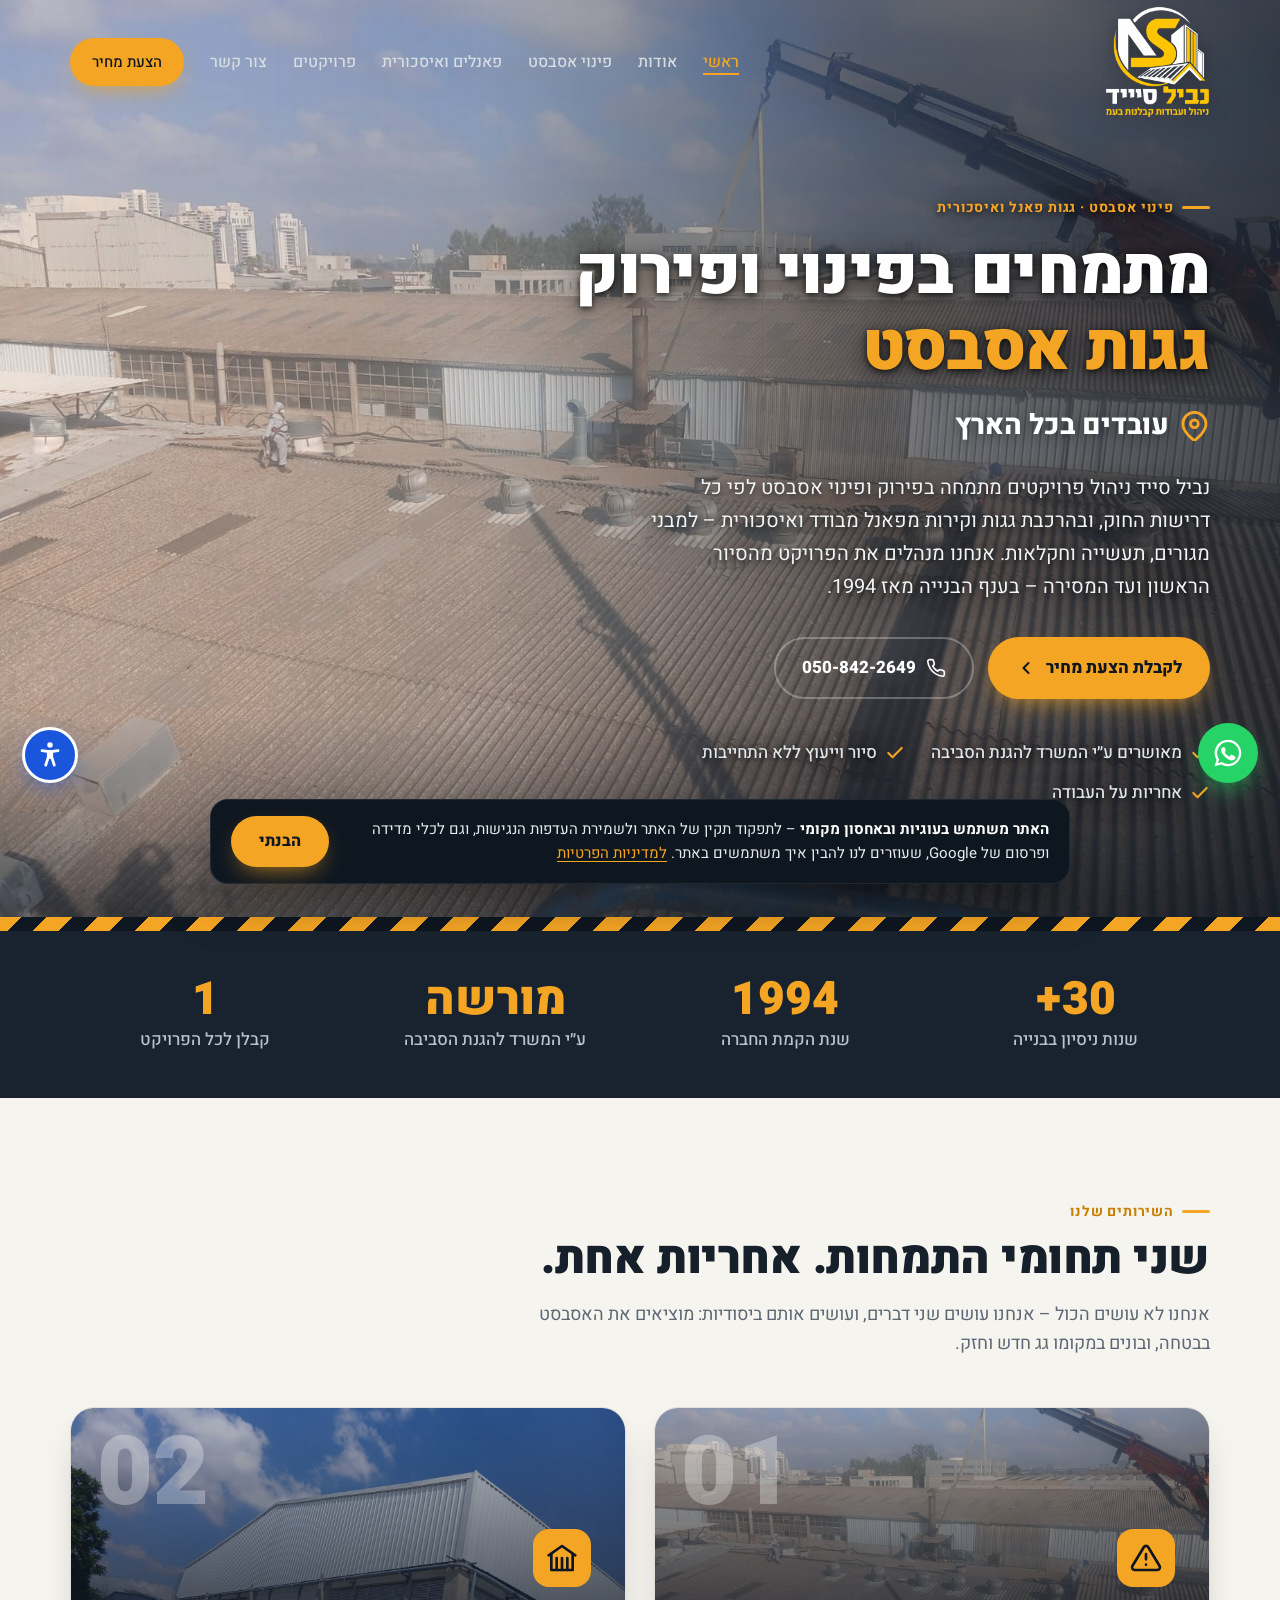
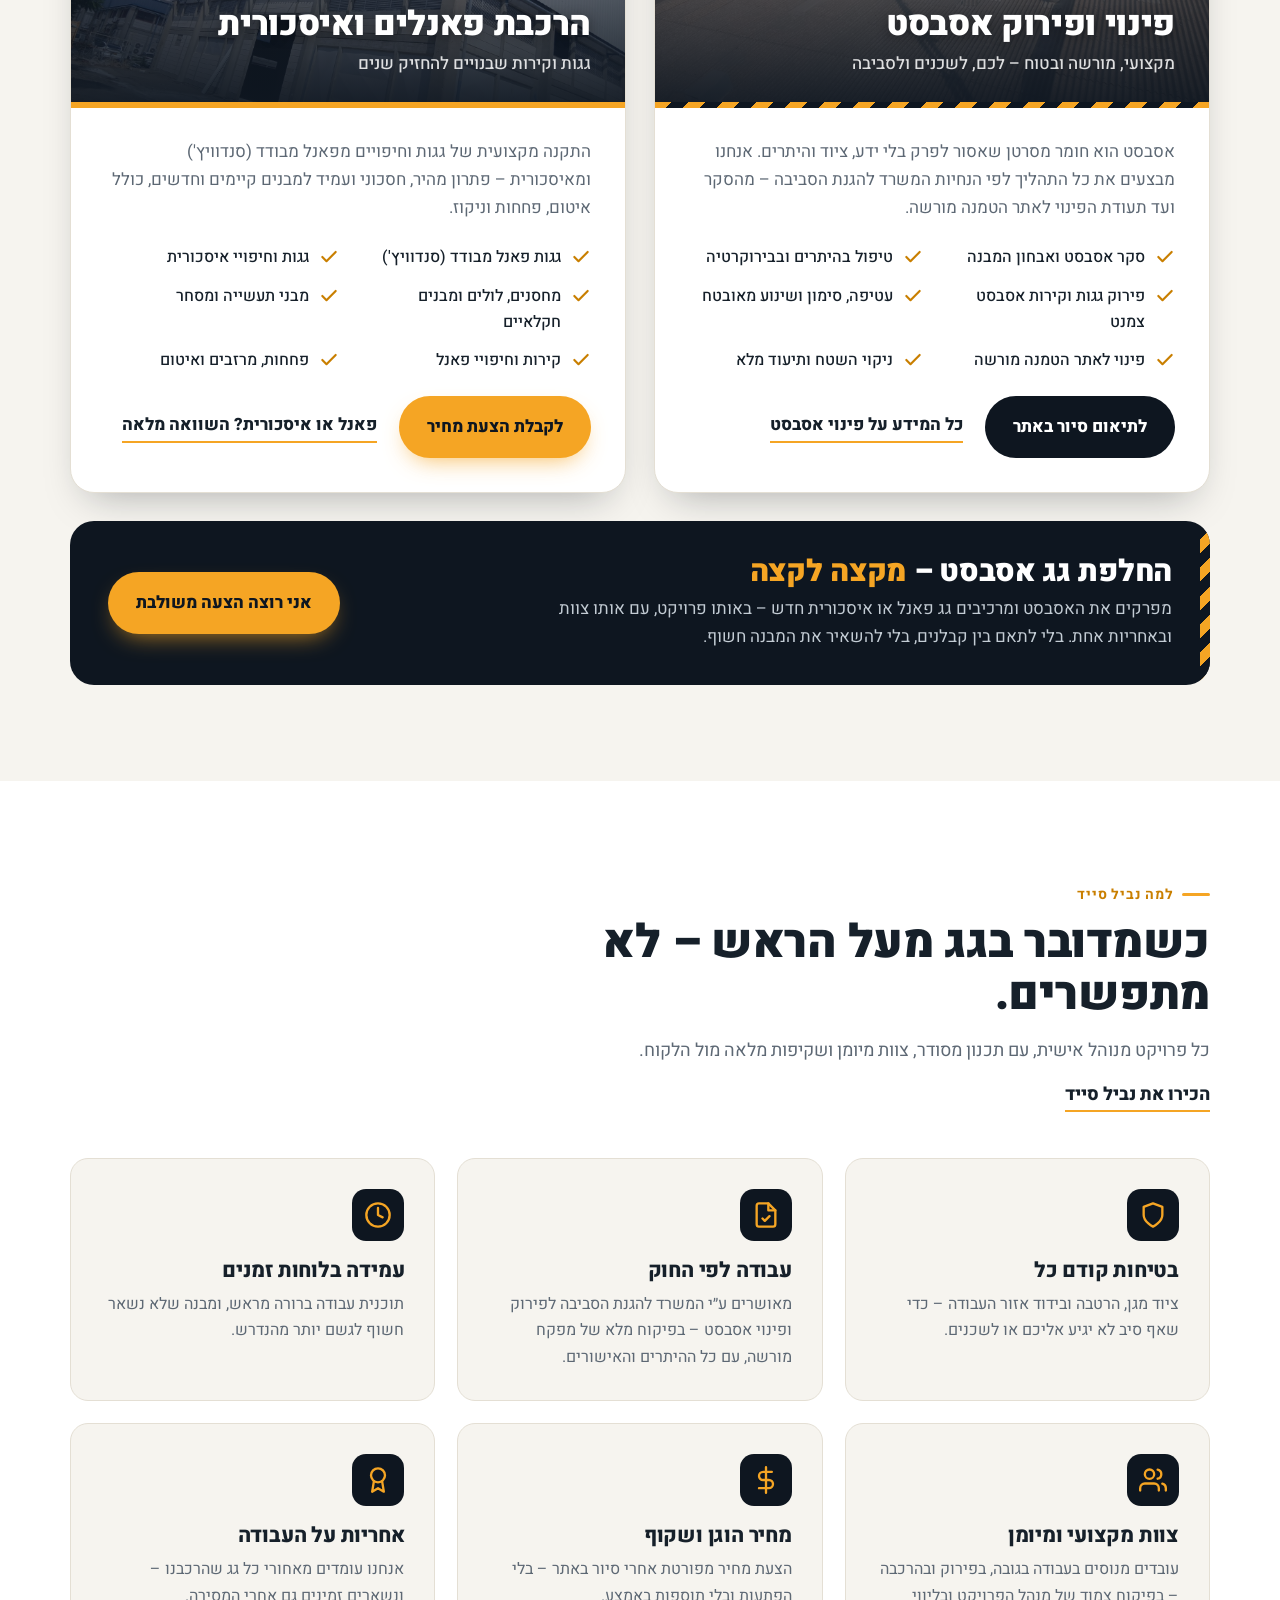
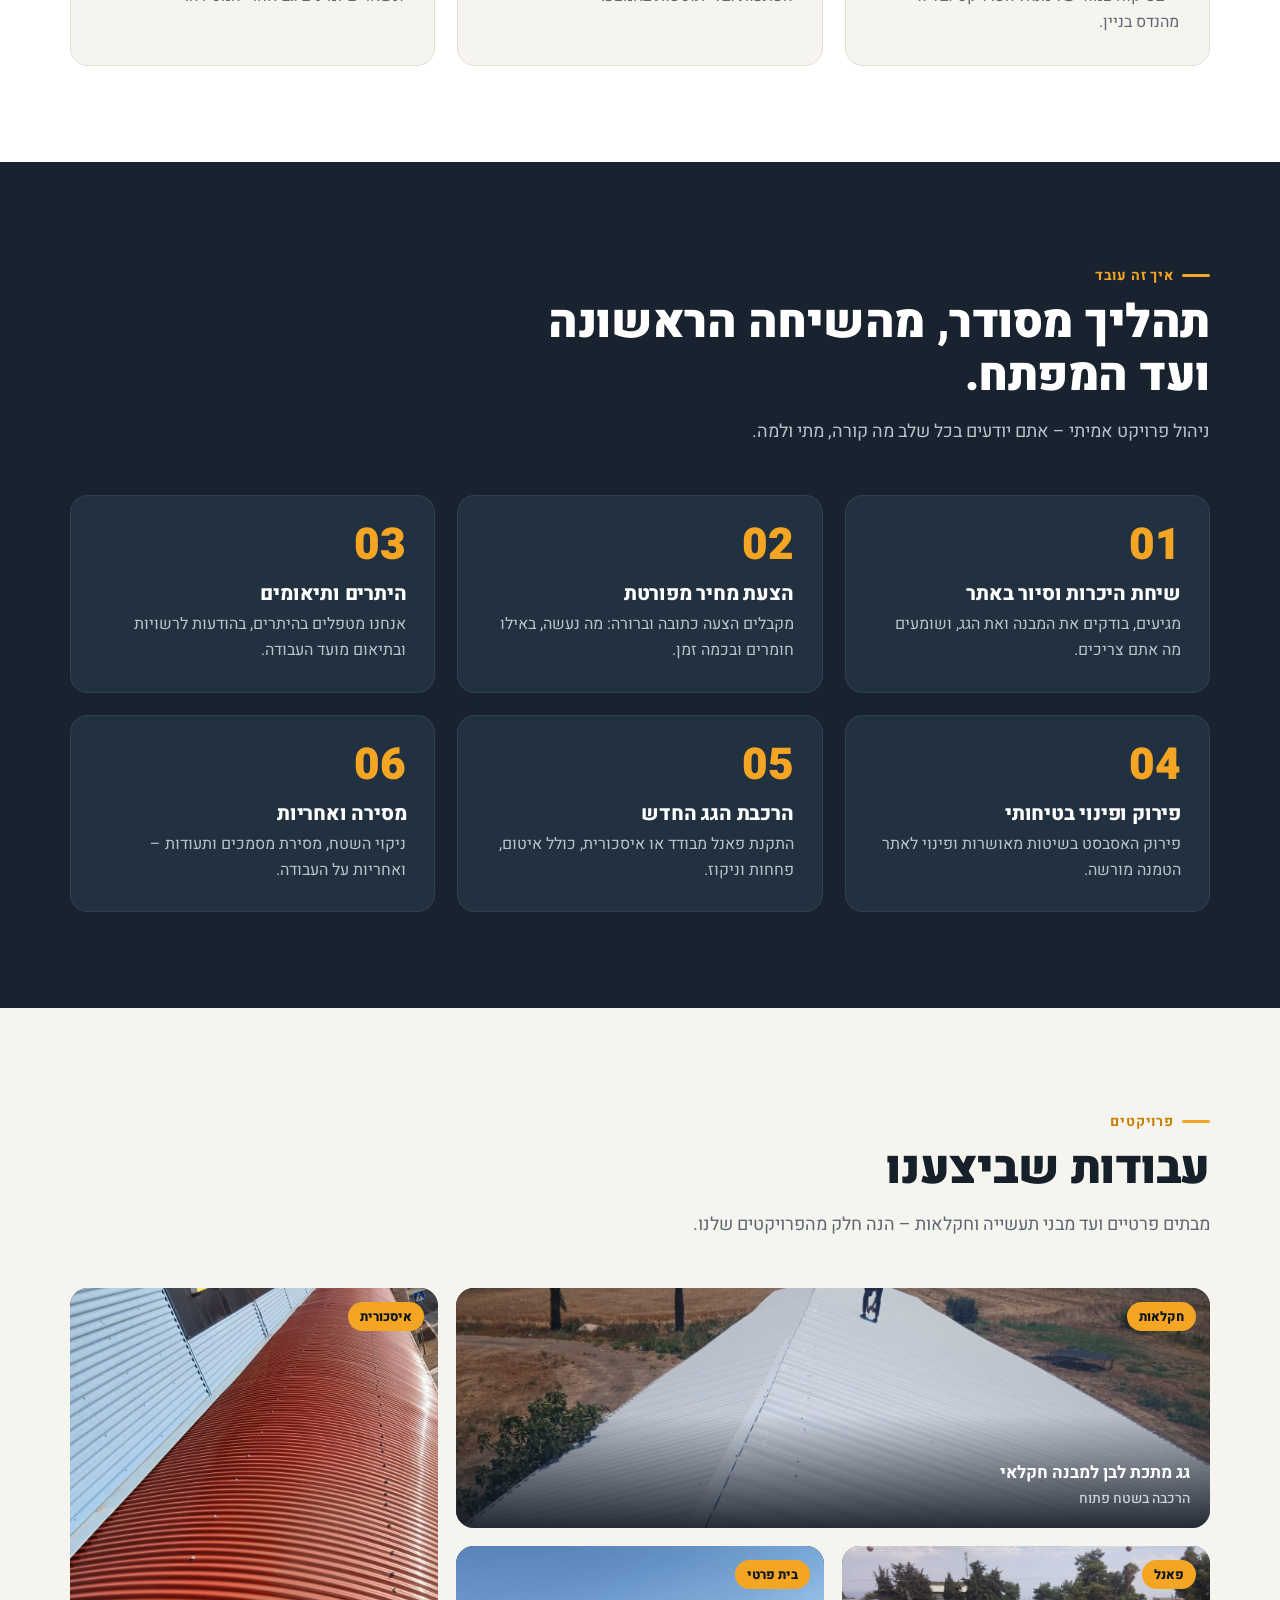
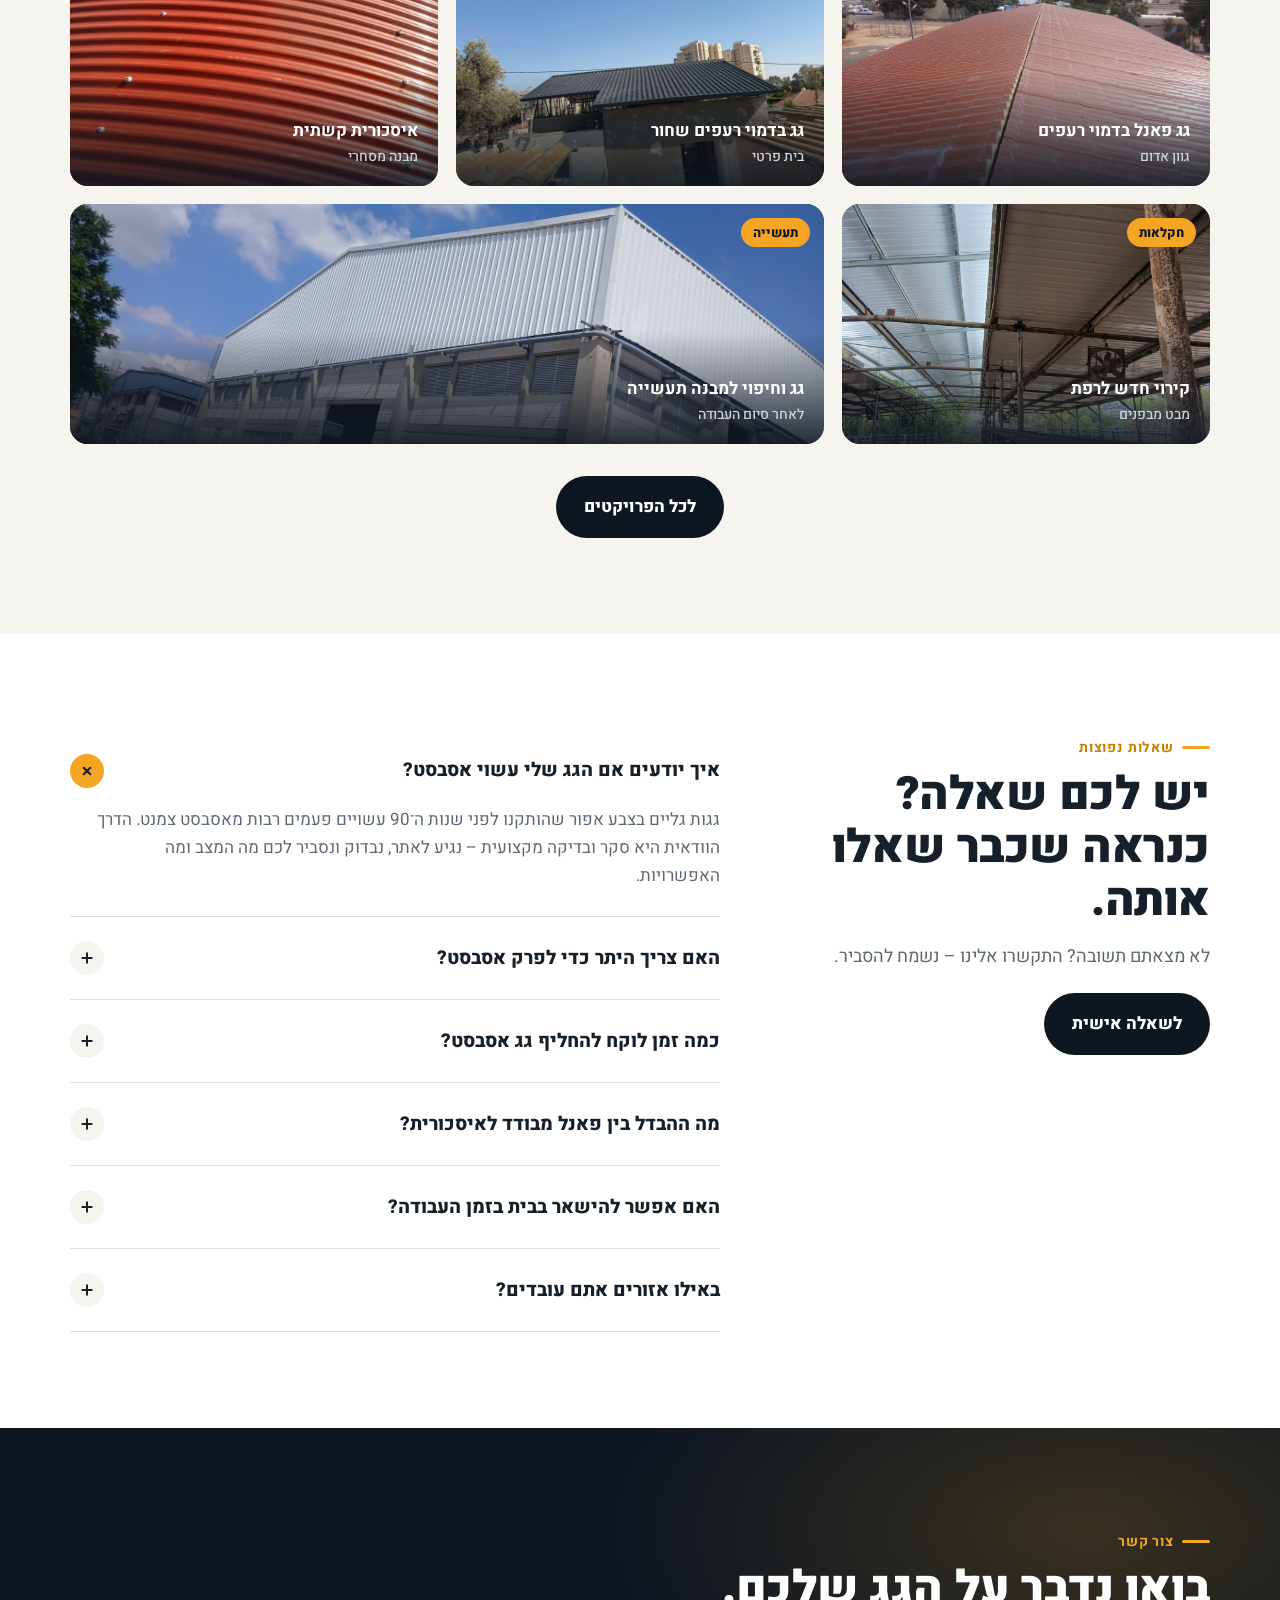
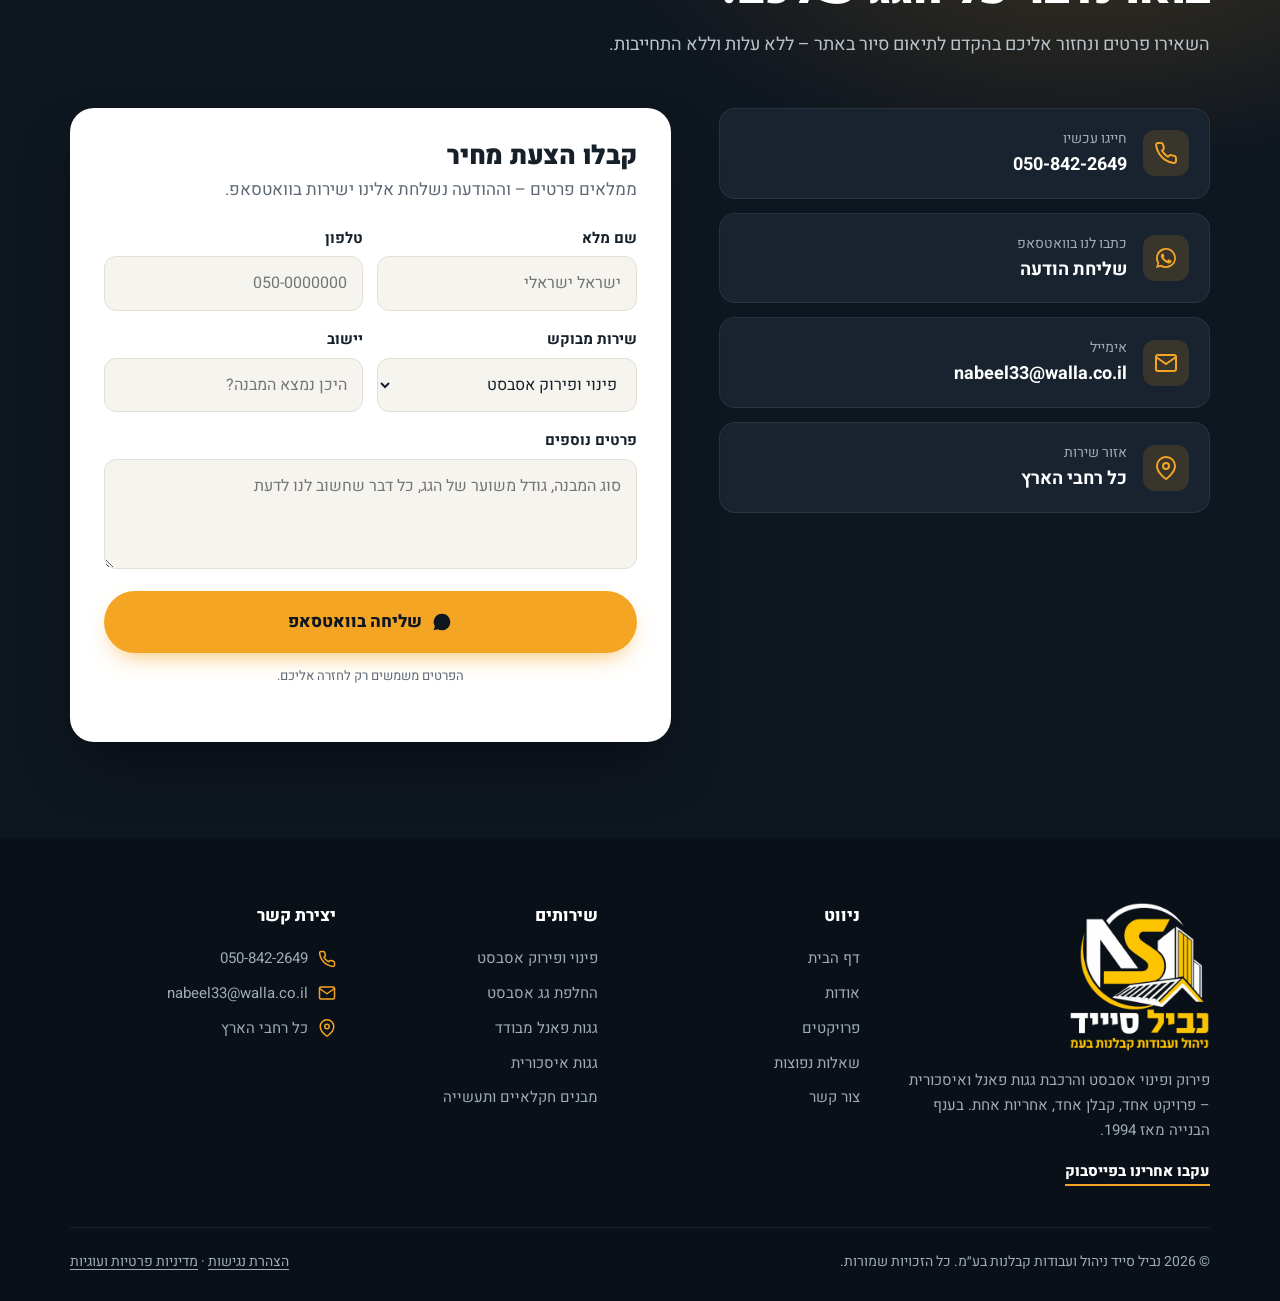
<file: index.html>
<!doctype html>
<html lang="he" dir="rtl">
<head>
<meta charset="utf-8">
<!-- Google Tag Manager -->
<script>(function(w,d,s,l,i){w[l]=w[l]||[];w[l].push({'gtm.start':
new Date().getTime(),event:'gtm.js'});var f=d.getElementsByTagName(s)[0],
j=d.createElement(s),dl=l!='dataLayer'?'&l='+l:'';j.async=true;j.src=
'https://www.googletagmanager.com/gtm.js?id='+i+dl;f.parentNode.insertBefore(j,f);
})(window,document,'script','dataLayer','GTM-TT8G8RGJ');</script>
<!-- End Google Tag Manager -->
<!-- Google tag (gtag.js) - Google Ads -->
<script async src="https://www.googletagmanager.com/gtag/js?id=AW-17951572390"></script>
<script>
  window.dataLayer = window.dataLayer || [];
  function gtag(){dataLayer.push(arguments);}
  gtag('js', new Date());
  gtag('config', 'AW-17951572390');
</script>
<meta name="viewport" content="width=device-width, initial-scale=1">
<title>נביל סייד ניהול פרויקטים | פינוי אסבסט והרכבת גגות פאנל ואיסכורית</title>
<meta name="description" content="נביל סייד ניהול פרויקטים – פירוק ופינוי אסבסט בטיחותי ומורשה, והרכבת גגות פאנל מבודד ואיסכורית למבני מגורים, תעשייה וחקלאות. ייעוץ וסיור באתר ללא התחייבות.">
<meta property="og:title" content="נביל סייד ניהול פרויקטים">
<meta property="og:description" content="פינוי ופירוק אסבסט | הרכבת פאנלים ואיסכורית – מקצה לקצה, בקבלן אחד.">
<meta property="og:type" content="website">
<meta name="theme-color" content="#0e1620">
<link rel="icon" type="image/png" href="images/favicon.png">
<link rel="apple-touch-icon" href="images/favicon.png">
<link rel="preconnect" href="https://fonts.googleapis.com">
<link rel="preconnect" href="https://fonts.gstatic.com" crossorigin>
<link href="https://fonts.googleapis.com/css2?family=Heebo:wght@400;500;700;800;900&display=swap" rel="stylesheet">

<link rel="stylesheet" href="assets/styles.css?v=a863b4e7">

<!-- נתוני העסק לגוגל -->
<script type="application/ld+json">
{
  "@context":"https://schema.org",
  "@type":"HomeAndConstructionBusiness",
  "name":"נביל סייד ניהול ועבודות קבלנות בע״מ",
  "alternateName":"נביל סייד ניהול פרויקטים",
  "description":"פינוי ופירוק אסבסט, הרכבת גגות פאנל מבודד ואיסכורית",
  "telephone":"+972-50-842-2649",
  "email":"nabeel33@walla.co.il",
  "foundingDate":"1994",
  "url":"https://sayed.co.il/",
  "logo":"https://sayed.co.il/images/logo-color.png",
  "sameAs":["https://www.facebook.com/118340010002879"],
  "areaServed":"IL"
}
</script>
</head>
<body>
<!-- Google Tag Manager (noscript) -->
<noscript><iframe src="https://www.googletagmanager.com/ns.html?id=GTM-TT8G8RGJ"
height="0" width="0" style="display:none;visibility:hidden"></iframe></noscript>
<!-- End Google Tag Manager (noscript) -->

<!-- HEADER:START -->
<a class="skip-link" href="#main">דילוג לתוכן הראשי</a>
<header class="topbar" id="top">
  <div class="wrap">
    <a href="index.html" class="logo brand" aria-label="נביל סייד – לדף הבית">
      <img src="images/logo-white.png" alt="נביל סייד – ניהול ועבודות קבלנות בע״מ" width="338" height="360">
    </a>
    <nav class="nav" id="nav" aria-label="ניווט ראשי">
      <a href="index.html">ראשי</a>
      <a href="about.html">אודות</a>
      <a href="asbestos.html">פינוי אסבסט</a>
      <a href="panels.html">פאנלים ואיסכורית</a>
      <a href="projects.html">פרויקטים</a>
      <a href="contact.html">צור קשר</a>
      <a href="contact.html#form" class="btn btn-primary">הצעת מחיר</a>
    </nav>
    <button class="menu-btn" id="menuBtn" aria-label="פתיחת תפריט" aria-expanded="false" aria-controls="nav">
      <svg viewBox="0 0 24 24" fill="none" stroke="currentColor" stroke-width="2" stroke-linecap="round"><path d="M4 7h16M4 12h16M4 17h16"/></svg>
    </button>
  </div>
</header>
<!-- HEADER:END -->

<main id="main">
<!-- ===== Hero ===== -->
<section class="hero has-photo">
  <img class="hero-bg" src="images/asbestos-removal.jpg" alt="" aria-hidden="true" fetchpriority="high">
  <div class="wrap hero-grid">
    <div>
      <span class="eyebrow">פינוי אסבסט · גגות פאנל ואיסכורית</span>
      <h1>מתמחים בפינוי ופירוק<br><em>גגות אסבסט</em></h1>
      <p class="hero-sub"><svg viewBox="0 0 24 24" fill="none" stroke="currentColor" stroke-width="2.2" stroke-linecap="round" stroke-linejoin="round" aria-hidden="true"><path d="M21 10c0 7-9 13-9 13s-9-6-9-13a9 9 0 0 1 18 0z"/><circle cx="12" cy="10" r="3"/></svg>עובדים בכל הארץ</p>
      <p class="hero-lead">נביל סייד ניהול פרויקטים מתמחה בפירוק ופינוי אסבסט לפי כל דרישות החוק, ובהרכבת גגות וקירות מפאנל מבודד ואיסכורית – למבני מגורים, תעשייה וחקלאות. אנחנו מנהלים את הפרויקט מהסיור הראשון ועד המסירה – בענף הבנייה מאז 1994.</p>
      <div class="hero-ctas">
        <a href="#contact" class="btn btn-primary">
          לקבלת הצעת מחיר
          <svg viewBox="0 0 24 24" fill="none" stroke="currentColor" stroke-width="2.4" stroke-linecap="round" stroke-linejoin="round"><path d="M15 6l-6 6 6 6"/></svg>
        </a>
        <a href="#" class="btn btn-ghost" data-phone-link>
          <svg viewBox="0 0 24 24" fill="none" stroke="currentColor" stroke-width="2" stroke-linecap="round" stroke-linejoin="round"><path d="M22 16.9v3a2 2 0 0 1-2.2 2 19.8 19.8 0 0 1-8.6-3.1 19.5 19.5 0 0 1-6-6A19.8 19.8 0 0 1 2.1 4.2 2 2 0 0 1 4.1 2h3a2 2 0 0 1 2 1.7c.1.9.4 1.8.7 2.7a2 2 0 0 1-.5 2.1L8 9.8a16 16 0 0 0 6 6l1.3-1.3a2 2 0 0 1 2.1-.4c.9.3 1.8.6 2.7.7a2 2 0 0 1 1.7 2z"/></svg>
          <span data-phone>050-842-2649</span>
        </a>
      </div>
      <ul class="hero-checks">
        <li><svg viewBox="0 0 24 24" fill="none" stroke="currentColor" stroke-width="2.6" stroke-linecap="round" stroke-linejoin="round"><path d="M20 6 9 17l-5-5"/></svg>מאושרים ע״י המשרד להגנת הסביבה</li>
        <li><svg viewBox="0 0 24 24" fill="none" stroke="currentColor" stroke-width="2.6" stroke-linecap="round" stroke-linejoin="round"><path d="M20 6 9 17l-5-5"/></svg>סיור וייעוץ ללא התחייבות</li>
        <li><svg viewBox="0 0 24 24" fill="none" stroke="currentColor" stroke-width="2.6" stroke-linecap="round" stroke-linejoin="round"><path d="M20 6 9 17l-5-5"/></svg>אחריות על העבודה</li>
      </ul>
    </div>

  </div>
</section>
<div class="hazard" role="presentation"></div>

<!-- ===== Stats ===== -->
<section class="stats" aria-label="נתונים">
  <div class="wrap stats-grid">
    <div class="stat reveal"><b data-count="30" data-suffix="+">30+</b><span>שנות ניסיון בבנייה</span></div>
    <div class="stat reveal"><b>1994</b><span>שנת הקמת החברה</span></div>
    <div class="stat reveal"><b>מורשה</b><span>ע״י המשרד להגנת הסביבה</span></div>
    <div class="stat reveal"><b>1</b><span>קבלן לכל הפרויקט</span></div>
  </div>
</section>

<!-- ===== Services ===== -->
<section class="section" id="services">
  <div class="wrap">
    <div class="section-head reveal">
      <span class="eyebrow">השירותים שלנו</span>
      <h2>שני תחומי התמחות. אחריות אחת.</h2>
      <p>אנחנו לא עושים הכול – אנחנו עושים שני דברים, ועושים אותם ביסודיות: מוציאים את האסבסט בבטחה, ובונים במקומו גג חדש וחזק.</p>
    </div>

    <div class="services-grid">
      <!-- Service 1 -->
      <article class="service s-asbestos reveal">
        <div class="service-top has-photo">
          <img class="service-photo" src="images/asbestos-removal.jpg" alt="" aria-hidden="true" loading="lazy">
          <span class="service-num">01</span>
          <span class="service-icon"><svg viewBox="0 0 24 24" fill="none" stroke="currentColor" stroke-width="2" stroke-linecap="round" stroke-linejoin="round"><path d="M10.3 3.9 1.8 18a2 2 0 0 0 1.7 3h17a2 2 0 0 0 1.7-3L13.7 3.9a2 2 0 0 0-3.4 0z"/><path d="M12 9v4M12 17h.01"/></svg></span>
          <h3>פינוי ופירוק אסבסט</h3>
          <p>מקצועי, מורשה ובטוח – לכם, לשכנים ולסביבה</p>
        </div>
        <div class="service-body">
          <p>אסבסט הוא חומר מסרטן שאסור לפרק בלי ידע, ציוד והיתרים. אנחנו מבצעים את כל התהליך לפי הנחיות המשרד להגנת הסביבה – מהסקר ועד תעודת הפינוי לאתר הטמנה מורשה.</p>
          <ul class="ticks">
            <li><svg viewBox="0 0 24 24" fill="none" stroke="currentColor" stroke-width="2.6" stroke-linecap="round" stroke-linejoin="round"><path d="M20 6 9 17l-5-5"/></svg>סקר אסבסט ואבחון המבנה</li>
            <li><svg viewBox="0 0 24 24" fill="none" stroke="currentColor" stroke-width="2.6" stroke-linecap="round" stroke-linejoin="round"><path d="M20 6 9 17l-5-5"/></svg>טיפול בהיתרים ובבירוקרטיה</li>
            <li><svg viewBox="0 0 24 24" fill="none" stroke="currentColor" stroke-width="2.6" stroke-linecap="round" stroke-linejoin="round"><path d="M20 6 9 17l-5-5"/></svg>פירוק גגות וקירות אסבסט צמנט</li>
            <li><svg viewBox="0 0 24 24" fill="none" stroke="currentColor" stroke-width="2.6" stroke-linecap="round" stroke-linejoin="round"><path d="M20 6 9 17l-5-5"/></svg>עטיפה, סימון ושינוע מאובטח</li>
            <li><svg viewBox="0 0 24 24" fill="none" stroke="currentColor" stroke-width="2.6" stroke-linecap="round" stroke-linejoin="round"><path d="M20 6 9 17l-5-5"/></svg>פינוי לאתר הטמנה מורשה</li>
            <li><svg viewBox="0 0 24 24" fill="none" stroke="currentColor" stroke-width="2.6" stroke-linecap="round" stroke-linejoin="round"><path d="M20 6 9 17l-5-5"/></svg>ניקוי השטח ותיעוד מלא</li>
          </ul>
          <div class="service-actions">
            <a href="#contact" class="btn btn-dark" data-service="פינוי ופירוק אסבסט">לתיאום סיור באתר</a>
            <a href="asbestos.html" class="more-link">כל המידע על פינוי אסבסט</a>
          </div>
        </div>
      </article>

      <!-- Service 2 -->
      <article class="service s-panels reveal">
        <div class="service-top has-photo">
          <img class="service-photo" src="images/industrial-3.jpg" alt="" aria-hidden="true" loading="lazy">
          <span class="service-num">02</span>
          <span class="service-icon"><svg viewBox="0 0 24 24" fill="none" stroke="currentColor" stroke-width="2" stroke-linecap="round" stroke-linejoin="round"><path d="M2 10 12 3l10 7"/><path d="M4 9v12h16V9"/><path d="M8 21V12M12 21V12M16 21V12"/></svg></span>
          <h3>הרכבת פאנלים ואיסכורית</h3>
          <p>גגות וקירות שבנויים להחזיק שנים</p>
        </div>
        <div class="service-body">
          <p>התקנה מקצועית של גגות וחיפויים מפאנל מבודד (סנדוויץ') ומאיסכורית – פתרון מהיר, חסכוני ועמיד למבנים קיימים וחדשים, כולל איטום, פחחות וניקוז.</p>
          <ul class="ticks">
            <li><svg viewBox="0 0 24 24" fill="none" stroke="currentColor" stroke-width="2.6" stroke-linecap="round" stroke-linejoin="round"><path d="M20 6 9 17l-5-5"/></svg>גגות פאנל מבודד (סנדוויץ')</li>
            <li><svg viewBox="0 0 24 24" fill="none" stroke="currentColor" stroke-width="2.6" stroke-linecap="round" stroke-linejoin="round"><path d="M20 6 9 17l-5-5"/></svg>גגות וחיפויי איסכורית</li>
            <li><svg viewBox="0 0 24 24" fill="none" stroke="currentColor" stroke-width="2.6" stroke-linecap="round" stroke-linejoin="round"><path d="M20 6 9 17l-5-5"/></svg>מחסנים, לולים ומבנים חקלאיים</li>
            <li><svg viewBox="0 0 24 24" fill="none" stroke="currentColor" stroke-width="2.6" stroke-linecap="round" stroke-linejoin="round"><path d="M20 6 9 17l-5-5"/></svg>מבני תעשייה ומסחר</li>
            <li><svg viewBox="0 0 24 24" fill="none" stroke="currentColor" stroke-width="2.6" stroke-linecap="round" stroke-linejoin="round"><path d="M20 6 9 17l-5-5"/></svg>קירות וחיפויי פאנל</li>
            <li><svg viewBox="0 0 24 24" fill="none" stroke="currentColor" stroke-width="2.6" stroke-linecap="round" stroke-linejoin="round"><path d="M20 6 9 17l-5-5"/></svg>פחחות, מרזבים ואיטום</li>
          </ul>
          <div class="service-actions">
            <a href="#contact" class="btn btn-primary" data-service="הרכבת פאנלים ואיסכורית">לקבלת הצעת מחיר</a>
            <a href="panels.html" class="more-link">פאנל או איסכורית? השוואה מלאה</a>
          </div>
        </div>
      </article>
    </div>

    <div class="combo reveal">
      <div>
        <h3>החלפת גג אסבסט – <em>מקצה לקצה</em></h3>
        <p>מפרקים את האסבסט ומרכיבים גג פאנל או איסכורית חדש – באותו פרויקט, עם אותו צוות ובאחריות אחת. בלי לתאם בין קבלנים, בלי להשאיר את המבנה חשוף.</p>
      </div>
      <a href="#contact" class="btn btn-primary" data-service="החלפת גג אסבסט – פירוק והרכבה">אני רוצה הצעה משולבת</a>
    </div>
  </div>
</section>

<!-- ===== Why us ===== -->
<section class="section why" id="why">
  <div class="wrap">
    <div class="section-head reveal">
      <span class="eyebrow">למה נביל סייד</span>
      <h2>כשמדובר בגג מעל הראש – לא מתפשרים.</h2>
      <p>כל פרויקט מנוהל אישית, עם תכנון מסודר, צוות מיומן ושקיפות מלאה מול הלקוח.</p>
      <p style="margin-top:14px"><a href="about.html" class="more-link">הכירו את נביל סייד</a></p>
    </div>
    <div class="why-grid">
      <div class="why-card reveal">
        <span class="ic"><svg viewBox="0 0 24 24" fill="none" stroke="currentColor" stroke-width="2" stroke-linecap="round" stroke-linejoin="round"><path d="M12 22s8-4 8-10V5l-8-3-8 3v7c0 6 8 10 8 10z"/></svg></span>
        <h3>בטיחות קודם כל</h3>
        <p>ציוד מגן, הרטבה ובידוד אזור העבודה – כדי שאף סיב לא יגיע אליכם או לשכנים.</p>
      </div>
      <div class="why-card reveal">
        <span class="ic"><svg viewBox="0 0 24 24" fill="none" stroke="currentColor" stroke-width="2" stroke-linecap="round" stroke-linejoin="round"><path d="M14 2H6a2 2 0 0 0-2 2v16a2 2 0 0 0 2 2h12a2 2 0 0 0 2-2V8z"/><path d="M14 2v6h6M9 15l2 2 4-4"/></svg></span>
        <h3>עבודה לפי החוק</h3>
        <p>מאושרים ע״י המשרד להגנת הסביבה לפירוק ופינוי אסבסט – בפיקוח מלא של מפקח מורשה, עם כל ההיתרים והאישורים.</p>
      </div>
      <div class="why-card reveal">
        <span class="ic"><svg viewBox="0 0 24 24" fill="none" stroke="currentColor" stroke-width="2" stroke-linecap="round" stroke-linejoin="round"><circle cx="12" cy="12" r="10"/><path d="M12 6v6l4 2"/></svg></span>
        <h3>עמידה בלוחות זמנים</h3>
        <p>תוכנית עבודה ברורה מראש, ומבנה שלא נשאר חשוף לגשם יותר מהנדרש.</p>
      </div>
      <div class="why-card reveal">
        <span class="ic"><svg viewBox="0 0 24 24" fill="none" stroke="currentColor" stroke-width="2" stroke-linecap="round" stroke-linejoin="round"><path d="M17 21v-2a4 4 0 0 0-4-4H5a4 4 0 0 0-4 4v2"/><circle cx="9" cy="7" r="4"/><path d="M23 21v-2a4 4 0 0 0-3-3.9M16 3.1a4 4 0 0 1 0 7.8"/></svg></span>
        <h3>צוות מקצועי ומיומן</h3>
        <p>עובדים מנוסים בעבודה בגובה, בפירוק ובהרכבה – בפיקוח צמוד של מנהל הפרויקט ובליווי מהנדס בניין.</p>
      </div>
      <div class="why-card reveal">
        <span class="ic"><svg viewBox="0 0 24 24" fill="none" stroke="currentColor" stroke-width="2" stroke-linecap="round" stroke-linejoin="round"><path d="M12 1v22M17 5H9.5a3.5 3.5 0 0 0 0 7h5a3.5 3.5 0 0 1 0 7H6"/></svg></span>
        <h3>מחיר הוגן ושקוף</h3>
        <p>הצעת מחיר מפורטת אחרי סיור באתר – בלי הפתעות ובלי תוספות באמצע.</p>
      </div>
      <div class="why-card reveal">
        <span class="ic"><svg viewBox="0 0 24 24" fill="none" stroke="currentColor" stroke-width="2" stroke-linecap="round" stroke-linejoin="round"><circle cx="12" cy="8" r="6"/><path d="M15.5 13 17 22l-5-3-5 3 1.5-9"/></svg></span>
        <h3>אחריות על העבודה</h3>
        <p>אנחנו עומדים מאחורי כל גג שהרכבנו – ונשארים זמינים גם אחרי המסירה.</p>
      </div>
    </div>
  </div>
</section>

<!-- ===== Process ===== -->
<section class="section process" id="process">
  <div class="wrap">
    <div class="section-head reveal">
      <span class="eyebrow">איך זה עובד</span>
      <h2>תהליך מסודר, מהשיחה הראשונה ועד המפתח.</h2>
      <p>ניהול פרויקט אמיתי – אתם יודעים בכל שלב מה קורה, מתי ולמה.</p>
    </div>
    <ol class="steps">
      <li class="step reveal"><h3>שיחת היכרות וסיור באתר</h3><p>מגיעים, בודקים את המבנה ואת הגג, ושומעים מה אתם צריכים.</p></li>
      <li class="step reveal"><h3>הצעת מחיר מפורטת</h3><p>מקבלים הצעה כתובה וברורה: מה נעשה, באילו חומרים ובכמה זמן.</p></li>
      <li class="step reveal"><h3>היתרים ותיאומים</h3><p>אנחנו מטפלים בהיתרים, בהודעות לרשויות ובתיאום מועד העבודה.</p></li>
      <li class="step reveal"><h3>פירוק ופינוי בטיחותי</h3><p>פירוק האסבסט בשיטות מאושרות ופינוי לאתר הטמנה מורשה.</p></li>
      <li class="step reveal"><h3>הרכבת הגג החדש</h3><p>התקנת פאנל מבודד או איסכורית, כולל איטום, פחחות וניקוז.</p></li>
      <li class="step reveal"><h3>מסירה ואחריות</h3><p>ניקוי השטח, מסירת מסמכים ותעודות – ואחריות על העבודה.</p></li>
    </ol>
  </div>
</section>

<!-- ===== Projects ===== -->
<section class="section" id="projects">
  <div class="wrap">
    <div class="section-head reveal">
      <span class="eyebrow">פרויקטים</span>
      <h2>עבודות שביצענו</h2>
      <p>מבתים פרטיים ועד מבני תעשייה וחקלאות – הנה חלק מהפרויקטים שלנו.</p>
    </div>
    <div class="gallery">
      <figure class="tile wide reveal" data-full="images/agri-white-roof.jpg"><div class="ph"></div><img src="images/agri-white-roof.jpg" alt="צוות מרכיב גג מתכת לבן על מבנה חקלאי" loading="lazy" onerror="this.remove()"><span class="tag">חקלאות</span><figcaption>גג מתכת לבן למבנה חקלאי<small>הרכבה בשטח פתוח</small></figcaption></figure>
      <figure class="tile tall reveal" data-full="images/curved-iskurit-red.jpg"><div class="ph"></div><img src="images/curved-iskurit-red.jpg" alt="איסכורית קשתית אדומה בחזית מבנה מסחרי" loading="lazy" onerror="this.remove()"><span class="tag">איסכורית</span><figcaption>איסכורית קשתית<small>מבנה מסחרי</small></figcaption></figure>
      <figure class="tile reveal" data-full="images/red-tile-panel-roof.jpg"><div class="ph"></div><img src="images/red-tile-panel-roof.jpg" alt="גג פאנל בדמוי רעפים בגוון אדום" loading="lazy" onerror="this.remove()"><span class="tag">פאנל</span><figcaption>גג פאנל בדמוי רעפים<small>גוון אדום</small></figcaption></figure>
      <figure class="tile reveal" data-full="images/house-black-tile-roof.jpg"><div class="ph"></div><img src="images/house-black-tile-roof.jpg" alt="גג בדמוי רעפים שחור על בית פרטי" loading="lazy" onerror="this.remove()"><span class="tag">בית פרטי</span><figcaption>גג בדמוי רעפים שחור<small>בית פרטי</small></figcaption></figure>
      <figure class="tile reveal" data-full="images/cowshed-roof.jpg"><div class="ph"></div><img src="images/cowshed-roof.jpg" alt="קירוי חדש לרפת – מבט מבפנים" loading="lazy" onerror="this.remove()"><span class="tag">חקלאות</span><figcaption>קירוי חדש לרפת<small>מבט מבפנים</small></figcaption></figure>
      <figure class="tile wide reveal" data-full="images/industrial-3.jpg"><div class="ph"></div><img src="images/industrial-3.jpg" alt="מבנה תעשייה עם גג וחיפוי פח לבן" loading="lazy" onerror="this.remove()"><span class="tag">תעשייה</span><figcaption>גג וחיפוי למבנה תעשייה<small>לאחר סיום העבודה</small></figcaption></figure>
    </div>
    <p class="center" style="margin-top:32px"><a href="projects.html" class="btn btn-dark">לכל הפרויקטים</a></p>
  </div>
</section>

<!-- ===== FAQ ===== -->
<section class="section faq" id="faq">
  <div class="wrap faq-grid">
    <div class="section-head reveal">
      <span class="eyebrow">שאלות נפוצות</span>
      <h2>יש לכם שאלה? כנראה שכבר שאלו אותה.</h2>
      <p>לא מצאתם תשובה? התקשרו אלינו – נשמח להסביר.</p>
      <a href="#contact" class="btn btn-dark" style="margin-top:22px">לשאלה אישית</a>
    </div>
    <div class="faq-list reveal">
      <details open>
        <summary>איך יודעים אם הגג שלי עשוי אסבסט?<span class="pm"><svg viewBox="0 0 24 24" fill="none" stroke="currentColor" stroke-width="3" stroke-linecap="round"><path d="M12 5v14M5 12h14"/></svg></span></summary>
        <p>גגות גליים בצבע אפור שהותקנו לפני שנות ה־90 עשויים פעמים רבות מאסבסט צמנט. הדרך הוודאית היא סקר ובדיקה מקצועית – נגיע לאתר, נבדוק ונסביר לכם מה המצב ומה האפשרויות.</p>
      </details>
      <details>
        <summary>האם צריך היתר כדי לפרק אסבסט?<span class="pm"><svg viewBox="0 0 24 24" fill="none" stroke="currentColor" stroke-width="3" stroke-linecap="round"><path d="M12 5v14M5 12h14"/></svg></span></summary>
        <p>כן. פירוק אסבסט בישראל מוסדר בחוק ומחייב עבודה לפי הנחיות המשרד להגנת הסביבה. החברה שלנו מאושרת ע״י המשרד להגנת הסביבה לפירוק ופינוי אסבסט, העבודה מתבצעת בפיקוח מלא של מפקח מורשה, ואנחנו מטפלים בכל ההיתרים והדיווחים הנדרשים עבורכם.</p>
      </details>
      <details>
        <summary>כמה זמן לוקח להחליף גג אסבסט?<span class="pm"><svg viewBox="0 0 24 24" fill="none" stroke="currentColor" stroke-width="3" stroke-linecap="round"><path d="M12 5v14M5 12h14"/></svg></span></summary>
        <p>זה תלוי בגודל הגג ובמורכבות המבנה. בגג של בית פרטי העבודה עצמה נמשכת בדרך כלל ימים ספורים. בסיור באתר ניתן לכם לוח זמנים מדויק.</p>
      </details>
      <details>
        <summary>מה ההבדל בין פאנל מבודד לאיסכורית?<span class="pm"><svg viewBox="0 0 24 24" fill="none" stroke="currentColor" stroke-width="3" stroke-linecap="round"><path d="M12 5v14M5 12h14"/></svg></span></summary>
        <p>פאנל מבודד (סנדוויץ') הוא שני לוחות פח עם שכבת בידוד ביניהם – הוא שומר על טמפרטורה נעימה ומפחית רעש גשם. איסכורית היא פח גלי בשכבה אחת – פתרון חסכוני ועמיד למחסנים, חניות ומבנים חקלאיים. נעזור לכם לבחור את מה שמתאים לכם.</p>
      </details>
      <details>
        <summary>האם אפשר להישאר בבית בזמן העבודה?<span class="pm"><svg viewBox="0 0 24 24" fill="none" stroke="currentColor" stroke-width="3" stroke-linecap="round"><path d="M12 5v14M5 12h14"/></svg></span></summary>
        <p>בשלב פירוק האסבסט נמליץ לכם על הנחיות בטיחות ברורות לפי סוג העבודה. אנחנו מבודדים את אזור העבודה ופועלים בשיטות שמונעות פיזור סיבים, ומתאמים אתכם הכול מראש.</p>
      </details>
      <details>
        <summary>באילו אזורים אתם עובדים?<span class="pm"><svg viewBox="0 0 24 24" fill="none" stroke="currentColor" stroke-width="3" stroke-linecap="round"><path d="M12 5v14M5 12h14"/></svg></span></summary>
        <p>אנחנו מבצעים פרויקטים ב<span data-area>כל רחבי הארץ</span>. צרו קשר ונבדוק זמינות לאזור שלכם.</p>
      </details>
    </div>
  </div>
</section>

<!-- ===== Contact ===== -->
<section class="section contact" id="contact">
  <div class="wrap">
    <div class="section-head reveal">
      <span class="eyebrow">צור קשר</span>
      <h2>בואו נדבר על הגג שלכם.</h2>
      <p>השאירו פרטים ונחזור אליכם בהקדם לתיאום סיור באתר – ללא עלות וללא התחייבות.</p>
    </div>
    <div class="contact-grid">
      <ul class="contact-list reveal">
        <li><a href="#" data-phone-link>
          <span class="ic"><svg viewBox="0 0 24 24" fill="none" stroke="currentColor" stroke-width="2" stroke-linecap="round" stroke-linejoin="round"><path d="M22 16.9v3a2 2 0 0 1-2.2 2 19.8 19.8 0 0 1-8.6-3.1 19.5 19.5 0 0 1-6-6A19.8 19.8 0 0 1 2.1 4.2 2 2 0 0 1 4.1 2h3a2 2 0 0 1 2 1.7c.1.9.4 1.8.7 2.7a2 2 0 0 1-.5 2.1L8 9.8a16 16 0 0 0 6 6l1.3-1.3a2 2 0 0 1 2.1-.4c.9.3 1.8.6 2.7.7a2 2 0 0 1 1.7 2z"/></svg></span>
          <span><small>חייגו עכשיו</small><b data-phone>050-842-2649</b></span>
        </a></li>
        <li><a href="#" data-wa-link target="_blank" rel="noopener">
          <span class="ic"><svg viewBox="0 0 24 24" fill="currentColor"><path d="M12 2a10 10 0 0 0-8.6 15.1L2 22l5-1.3A10 10 0 1 0 12 2zm0 18.2a8.2 8.2 0 0 1-4.2-1.2l-.3-.2-3 .8.8-2.9-.2-.3A8.2 8.2 0 1 1 12 20.2zm4.5-6.1c-.2-.1-1.5-.7-1.7-.8s-.4-.1-.6.1-.6.8-.8 1-.3.2-.5.1a6.7 6.7 0 0 1-3.3-2.9c-.3-.4.3-.4.7-1.4.1-.2 0-.3 0-.4l-.8-1.8c-.2-.5-.4-.4-.6-.4h-.5a1 1 0 0 0-.7.3 3 3 0 0 0-.9 2.2 5.2 5.2 0 0 0 1.1 2.7 11.8 11.8 0 0 0 4.5 4c1.7.7 2.3.8 3.2.7a2.7 2.7 0 0 0 1.8-1.3 2.2 2.2 0 0 0 .2-1.3c-.1-.1-.3-.2-.6-.3z"/></svg></span>
          <span><small>כתבו לנו בוואטסאפ</small><b class="rtl">שליחת הודעה</b></span>
        </a></li>
        <li><a href="#" data-mail-link>
          <span class="ic"><svg viewBox="0 0 24 24" fill="none" stroke="currentColor" stroke-width="2" stroke-linecap="round" stroke-linejoin="round"><rect x="2" y="4" width="20" height="16" rx="2"/><path d="m22 6-10 7L2 6"/></svg></span>
          <span><small>אימייל</small><b data-email>nabeel33@walla.co.il</b></span>
        </a></li>
        <li><div>
          <span class="ic"><svg viewBox="0 0 24 24" fill="none" stroke="currentColor" stroke-width="2" stroke-linecap="round" stroke-linejoin="round"><path d="M21 10c0 7-9 13-9 13s-9-6-9-13a9 9 0 0 1 18 0z"/><circle cx="12" cy="10" r="3"/></svg></span>
          <span><small>אזור שירות</small><b class="rtl" data-area>כל רחבי הארץ</b></span>
        </div></li>
      </ul>

      <form class="card reveal" id="leadForm" novalidate>
        <h3>קבלו הצעת מחיר</h3>
        <p>ממלאים פרטים – וההודעה נשלחת אלינו ישירות בוואטסאפ.</p>
        <div class="row2">
          <div class="field"><label for="fName">שם מלא</label><input id="fName" name="name" required autocomplete="name" placeholder="ישראל ישראלי"></div>
          <div class="field"><label for="fPhone">טלפון</label><input id="fPhone" name="phone" type="tel" required autocomplete="tel" inputmode="tel" placeholder="050-0000000" dir="ltr" style="text-align:right"></div>
        </div>
        <div class="row2">
          <div class="field"><label for="fService">שירות מבוקש</label>
            <select id="fService" name="service">
              <option>פינוי ופירוק אסבסט</option>
              <option>הרכבת פאנלים ואיסכורית</option>
              <option>החלפת גג אסבסט – פירוק והרכבה</option>
              <option>אחר / לא בטוח</option>
            </select>
          </div>
          <div class="field"><label for="fCity">יישוב</label><input id="fCity" name="city" autocomplete="address-level2" placeholder="היכן נמצא המבנה?"></div>
        </div>
        <div class="field"><label for="fMsg">פרטים נוספים</label><textarea id="fMsg" name="message" placeholder="סוג המבנה, גודל משוער של הגג, כל דבר שחשוב לנו לדעת"></textarea></div>
        <button class="btn btn-primary" type="submit">
          <svg viewBox="0 0 24 24" fill="currentColor"><path d="M12 2a10 10 0 0 0-8.6 15.1L2 22l5-1.3A10 10 0 1 0 12 2zm4.5 12.1c-.2-.1-1.5-.7-1.7-.8s-.4-.1-.6.1-.6.8-.8 1-.3.2-.5.1a6.7 6.7 0 0 1-3.3-2.9c-.3-.4.3-.4.7-1.4.1-.2 0-.3 0-.4l-.8-1.8c-.2-.5-.4-.4-.6-.4h-.5a1 1 0 0 0-.7.3 3 3 0 0 0-.9 2.2 5.2 5.2 0 0 0 1.1 2.7 11.8 11.8 0 0 0 4.5 4c1.7.7 2.3.8 3.2.7a2.7 2.7 0 0 0 1.8-1.3 2.2 2.2 0 0 0 .2-1.3c-.1-.1-.3-.2-.6-.3z"/></svg>
          שליחה בוואטסאפ
        </button>
        <p class="form-note" id="formNote">הפרטים משמשים רק לחזרה אליכם.</p>
      </form>
    </div>
  </div>
</section>
</main>

<!-- FOOTER:START -->
<footer>
  <div class="wrap">
    <div class="foot-grid">
      <div class="foot-about">
        <a href="index.html" class="logo brand brand-foot" aria-label="נביל סייד – לדף הבית">
          <img loading="lazy" src="images/logo-white.png" alt="נביל סייד – ניהול ועבודות קבלנות בע״מ" width="338" height="360">
        </a>
        <p>פירוק ופינוי אסבסט והרכבת גגות פאנל ואיסכורית – פרויקט אחד, קבלן אחד, אחריות אחת. בענף הבנייה מאז 1994.</p>
        <p><a href="#" data-facebook-link target="_blank" rel="noopener" class="more-link" style="color:#fff">עקבו אחרינו בפייסבוק</a></p>
      </div>
      <div>
        <h4>ניווט</h4>
        <ul>
          <li><a href="index.html">דף הבית</a></li>
          <li><a href="about.html">אודות</a></li>
          <li><a href="projects.html">פרויקטים</a></li>
          <li><a href="index.html#faq">שאלות נפוצות</a></li>
          <li><a href="contact.html">צור קשר</a></li>
        </ul>
      </div>
      <div>
        <h4>שירותים</h4>
        <ul>
          <li><a href="asbestos.html">פינוי ופירוק אסבסט</a></li>
          <li><a href="asbestos.html#replace">החלפת גג אסבסט</a></li>
          <li><a href="panels.html">גגות פאנל מבודד</a></li>
          <li><a href="panels.html#iskurit">גגות איסכורית</a></li>
          <li><a href="panels.html#uses">מבנים חקלאיים ותעשייה</a></li>
        </ul>
      </div>
      <div>
        <h4>יצירת קשר</h4>
        <ul class="foot-contact">
          <li><svg viewBox="0 0 24 24" fill="none" stroke="currentColor" stroke-width="2" stroke-linecap="round" stroke-linejoin="round"><path d="M22 16.9v3a2 2 0 0 1-2.2 2 19.8 19.8 0 0 1-8.6-3.1 19.5 19.5 0 0 1-6-6A19.8 19.8 0 0 1 2.1 4.2 2 2 0 0 1 4.1 2h3a2 2 0 0 1 2 1.7c.1.9.4 1.8.7 2.7a2 2 0 0 1-.5 2.1L8 9.8a16 16 0 0 0 6 6l1.3-1.3a2 2 0 0 1 2.1-.4c.9.3 1.8.6 2.7.7a2 2 0 0 1 1.7 2z"/></svg><a href="#" data-phone-link class="ltr" data-phone>050-842-2649</a></li>
          <li><svg viewBox="0 0 24 24" fill="none" stroke="currentColor" stroke-width="2" stroke-linecap="round" stroke-linejoin="round"><rect x="2" y="4" width="20" height="16" rx="2"/><path d="m22 6-10 7L2 6"/></svg><a href="#" data-mail-link class="ltr" data-email>nabeel33@walla.co.il</a></li>
          <li><svg viewBox="0 0 24 24" fill="none" stroke="currentColor" stroke-width="2" stroke-linecap="round" stroke-linejoin="round"><path d="M21 10c0 7-9 13-9 13s-9-6-9-13a9 9 0 0 1 18 0z"/><circle cx="12" cy="10" r="3"/></svg><span data-area>כל רחבי הארץ</span></li>
          <li><svg viewBox="0 0 24 24" fill="none" stroke="currentColor" stroke-width="2" stroke-linecap="round" stroke-linejoin="round"><circle cx="12" cy="12" r="10"/><path d="M12 6v6l4 2"/></svg><span data-hours></span></li>
        </ul>
      </div>
    </div>
    <div class="copy">
      <span>© <span data-year>2026</span> נביל סייד ניהול ועבודות קבלנות בע״מ. כל הזכויות שמורות.</span>
      <span><a href="accessibility.html">הצהרת נגישות</a> · <a href="privacy.html">מדיניות פרטיות ועוגיות</a></span>
    </div>
  </div>
</footer>

<a href="#" class="wa-float" data-wa-link target="_blank" rel="noopener" aria-label="שליחת הודעת וואטסאפ">
  <svg viewBox="0 0 24 24" fill="currentColor"><path d="M12 2a10 10 0 0 0-8.6 15.1L2 22l5-1.3A10 10 0 1 0 12 2zm0 18.2a8.2 8.2 0 0 1-4.2-1.2l-.3-.2-3 .8.8-2.9-.2-.3A8.2 8.2 0 1 1 12 20.2zm4.5-6.1c-.2-.1-1.5-.7-1.7-.8s-.4-.1-.6.1-.6.8-.8 1-.3.2-.5.1a6.7 6.7 0 0 1-3.3-2.9c-.3-.4.3-.4.7-1.4.1-.2 0-.3 0-.4l-.8-1.8c-.2-.5-.4-.4-.6-.4h-.5a1 1 0 0 0-.7.3 3 3 0 0 0-.9 2.2 5.2 5.2 0 0 0 1.1 2.7 11.8 11.8 0 0 0 4.5 4c1.7.7 2.3.8 3.2.7a2.7 2.7 0 0 0 1.8-1.3 2.2 2.2 0 0 0 .2-1.3c-.1-.1-.3-.2-.6-.3z"/></svg>
</a>
<!-- FOOTER:END -->

<script src="assets/main.js?v=fd0ceedd"></script>
</body>
</html>
</file>
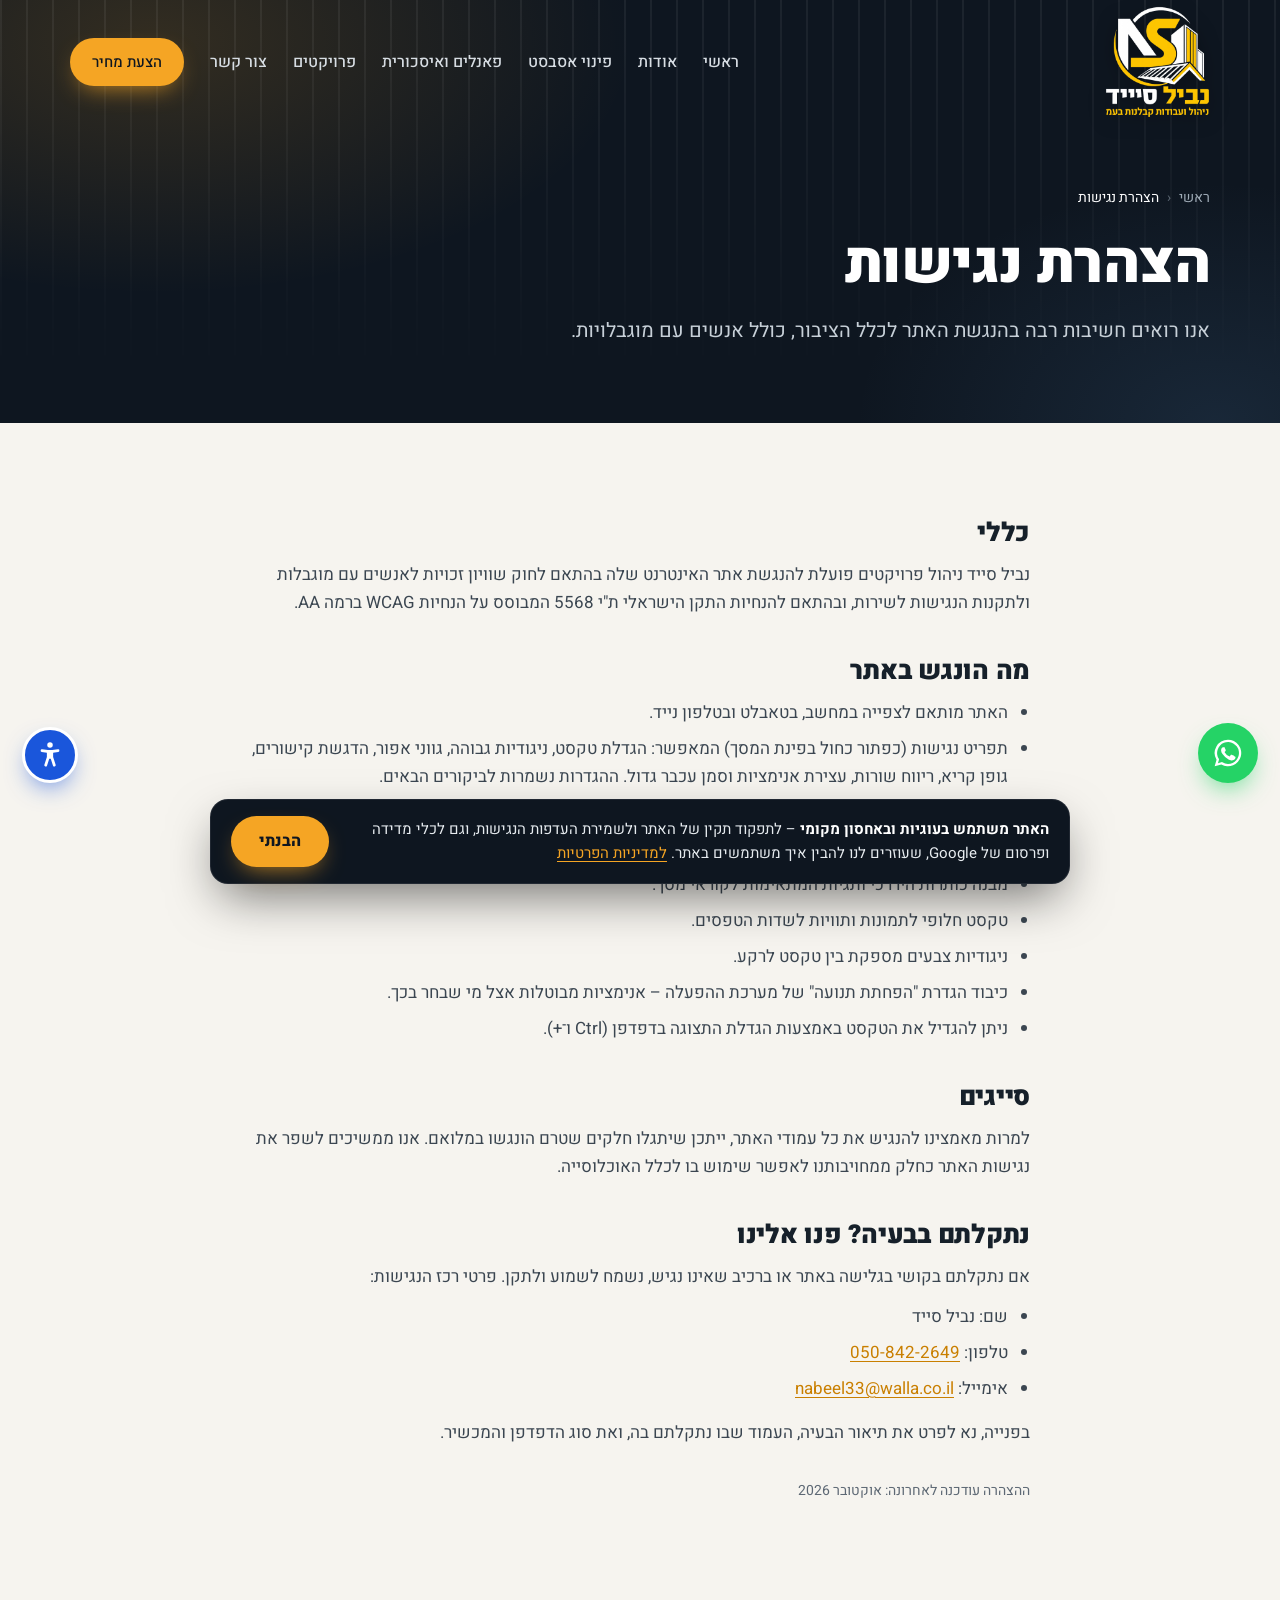
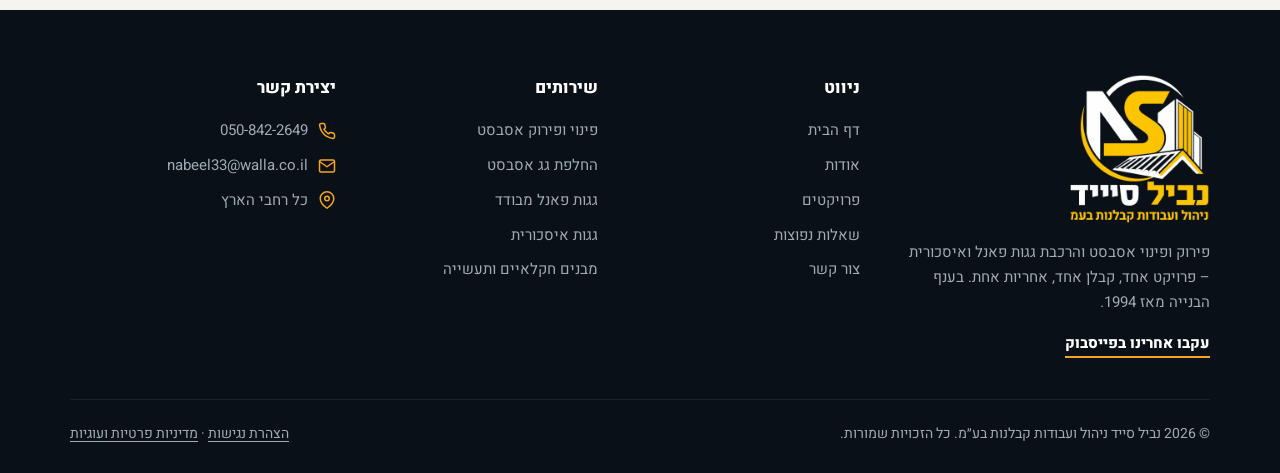
<file: accessibility.html>
<!doctype html>
<html lang="he" dir="rtl">
<head>
<meta charset="utf-8">
<!-- Google Tag Manager -->
<script>(function(w,d,s,l,i){w[l]=w[l]||[];w[l].push({'gtm.start':
new Date().getTime(),event:'gtm.js'});var f=d.getElementsByTagName(s)[0],
j=d.createElement(s),dl=l!='dataLayer'?'&l='+l:'';j.async=true;j.src=
'https://www.googletagmanager.com/gtm.js?id='+i+dl;f.parentNode.insertBefore(j,f);
})(window,document,'script','dataLayer','GTM-TT8G8RGJ');</script>
<!-- End Google Tag Manager -->
<!-- Google tag (gtag.js) - Google Ads -->
<script async src="https://www.googletagmanager.com/gtag/js?id=AW-17951572390"></script>
<script>
  window.dataLayer = window.dataLayer || [];
  function gtag(){dataLayer.push(arguments);}
  gtag('js', new Date());
  gtag('config', 'AW-17951572390');
</script>
<meta name="viewport" content="width=device-width, initial-scale=1">
<title>הצהרת נגישות | נביל סייד ניהול פרויקטים</title>
<meta name="description" content="הצהרת הנגישות של אתר נביל סייד ניהול פרויקטים.">
<meta name="theme-color" content="#0e1620">
<link rel="icon" type="image/png" href="images/favicon.png">
<link rel="apple-touch-icon" href="images/favicon.png">
<link rel="preconnect" href="https://fonts.googleapis.com">
<link rel="preconnect" href="https://fonts.gstatic.com" crossorigin>
<link href="https://fonts.googleapis.com/css2?family=Heebo:wght@400;500;700;800;900&display=swap" rel="stylesheet">
<link rel="stylesheet" href="assets/styles.css?v=a863b4e7">
</head>
<body>
<!-- Google Tag Manager (noscript) -->
<noscript><iframe src="https://www.googletagmanager.com/ns.html?id=GTM-TT8G8RGJ"
height="0" width="0" style="display:none;visibility:hidden"></iframe></noscript>
<!-- End Google Tag Manager (noscript) -->
<!-- HEADER:START -->
<a class="skip-link" href="#main">דילוג לתוכן הראשי</a>
<header class="topbar" id="top">
  <div class="wrap">
    <a href="index.html" class="logo brand" aria-label="נביל סייד – לדף הבית">
      <img src="images/logo-white.png" alt="נביל סייד – ניהול ועבודות קבלנות בע״מ" width="338" height="360">
    </a>
    <nav class="nav" id="nav" aria-label="ניווט ראשי">
      <a href="index.html">ראשי</a>
      <a href="about.html">אודות</a>
      <a href="asbestos.html">פינוי אסבסט</a>
      <a href="panels.html">פאנלים ואיסכורית</a>
      <a href="projects.html">פרויקטים</a>
      <a href="contact.html">צור קשר</a>
      <a href="contact.html#form" class="btn btn-primary">הצעת מחיר</a>
    </nav>
    <button class="menu-btn" id="menuBtn" aria-label="פתיחת תפריט" aria-expanded="false" aria-controls="nav">
      <svg viewBox="0 0 24 24" fill="none" stroke="currentColor" stroke-width="2" stroke-linecap="round"><path d="M4 7h16M4 12h16M4 17h16"/></svg>
    </button>
  </div>
</header>
<!-- HEADER:END -->

<main id="main">
<section class="page-hero">
  <div class="wrap">
    <ol class="crumbs"><li><a href="index.html">ראשי</a></li><li aria-current="page">הצהרת נגישות</li></ol>
    <h1>הצהרת נגישות</h1>
    <p class="lead">אנו רואים חשיבות רבה בהנגשת האתר לכלל הציבור, כולל אנשים עם מוגבלויות.</p>
  </div>
</section>

<!-- תבנית – יש לעדכן את פרטי רכז הנגישות ואת תאריך העדכון, ולוודא את רמת ההנגשה בבדיקה לפני העלייה לאוויר -->
<section class="section">
  <div class="wrap legal">
    <h2>כללי</h2>
    <p>נביל סייד ניהול פרויקטים פועלת להנגשת אתר האינטרנט שלה בהתאם לחוק שוויון זכויות לאנשים עם מוגבלות ולתקנות הנגישות לשירות, ובהתאם להנחיות התקן הישראלי ת"י 5568 המבוסס על הנחיות WCAG ברמה AA.</p>

    <h2>מה הונגש באתר</h2>
    <ul>
      <li>האתר מותאם לצפייה במחשב, בטאבלט ובטלפון נייד.</li>
      <li>תפריט נגישות (כפתור כחול בפינת המסך) המאפשר: הגדלת טקסט, ניגודיות גבוהה, גווני אפור, הדגשת קישורים, גופן קריא, ריווח שורות, עצירת אנימציות וסמן עכבר גדול. ההגדרות נשמרות לביקורים הבאים.</li>
      <li>ניתן לנווט באתר באמצעות המקלדת, עם סימון ברור של הרכיב הפעיל.</li>
      <li>קישור "דילוג לתוכן הראשי" בתחילת כל עמוד.</li>
      <li>מבנה כותרות היררכי ותגיות המתאימות לקוראי מסך.</li>
      <li>טקסט חלופי לתמונות ותוויות לשדות הטפסים.</li>
      <li>ניגודיות צבעים מספקת בין טקסט לרקע.</li>
      <li>כיבוד הגדרת "הפחתת תנועה" של מערכת ההפעלה – אנימציות מבוטלות אצל מי שבחר בכך.</li>
      <li>ניתן להגדיל את הטקסט באמצעות הגדלת התצוגה בדפדפן (Ctrl ו־+).</li>
    </ul>

    <h2>סייגים</h2>
    <p>למרות מאמצינו להנגיש את כל עמודי האתר, ייתכן שיתגלו חלקים שטרם הונגשו במלואם. אנו ממשיכים לשפר את נגישות האתר כחלק ממחויבותנו לאפשר שימוש בו לכלל האוכלוסייה.</p>

    <h2>נתקלתם בבעיה? פנו אלינו</h2>
    <p>אם נתקלתם בקושי בגלישה באתר או ברכיב שאינו נגיש, נשמח לשמוע ולתקן. פרטי רכז הנגישות:</p>
    <ul>
      <li>שם: נביל סייד</li>
      <li>טלפון: <a href="#" data-phone-link><span data-phone dir="ltr">050-842-2649</span></a></li>
      <li>אימייל: <a href="#" data-mail-link><span data-email dir="ltr">nabeel33@walla.co.il</span></a></li>
    </ul>
    <p>בפנייה, נא לפרט את תיאור הבעיה, העמוד שבו נתקלתם בה, ואת סוג הדפדפן והמכשיר.</p>

    <p class="updated">ההצהרה עודכנה לאחרונה: אוקטובר 2026</p>
  </div>
</section>
</main>

<!-- FOOTER:START -->
<footer>
  <div class="wrap">
    <div class="foot-grid">
      <div class="foot-about">
        <a href="index.html" class="logo brand brand-foot" aria-label="נביל סייד – לדף הבית">
          <img loading="lazy" src="images/logo-white.png" alt="נביל סייד – ניהול ועבודות קבלנות בע״מ" width="338" height="360">
        </a>
        <p>פירוק ופינוי אסבסט והרכבת גגות פאנל ואיסכורית – פרויקט אחד, קבלן אחד, אחריות אחת. בענף הבנייה מאז 1994.</p>
        <p><a href="#" data-facebook-link target="_blank" rel="noopener" class="more-link" style="color:#fff">עקבו אחרינו בפייסבוק</a></p>
      </div>
      <div>
        <h4>ניווט</h4>
        <ul>
          <li><a href="index.html">דף הבית</a></li>
          <li><a href="about.html">אודות</a></li>
          <li><a href="projects.html">פרויקטים</a></li>
          <li><a href="index.html#faq">שאלות נפוצות</a></li>
          <li><a href="contact.html">צור קשר</a></li>
        </ul>
      </div>
      <div>
        <h4>שירותים</h4>
        <ul>
          <li><a href="asbestos.html">פינוי ופירוק אסבסט</a></li>
          <li><a href="asbestos.html#replace">החלפת גג אסבסט</a></li>
          <li><a href="panels.html">גגות פאנל מבודד</a></li>
          <li><a href="panels.html#iskurit">גגות איסכורית</a></li>
          <li><a href="panels.html#uses">מבנים חקלאיים ותעשייה</a></li>
        </ul>
      </div>
      <div>
        <h4>יצירת קשר</h4>
        <ul class="foot-contact">
          <li><svg viewBox="0 0 24 24" fill="none" stroke="currentColor" stroke-width="2" stroke-linecap="round" stroke-linejoin="round"><path d="M22 16.9v3a2 2 0 0 1-2.2 2 19.8 19.8 0 0 1-8.6-3.1 19.5 19.5 0 0 1-6-6A19.8 19.8 0 0 1 2.1 4.2 2 2 0 0 1 4.1 2h3a2 2 0 0 1 2 1.7c.1.9.4 1.8.7 2.7a2 2 0 0 1-.5 2.1L8 9.8a16 16 0 0 0 6 6l1.3-1.3a2 2 0 0 1 2.1-.4c.9.3 1.8.6 2.7.7a2 2 0 0 1 1.7 2z"/></svg><a href="#" data-phone-link class="ltr" data-phone>050-842-2649</a></li>
          <li><svg viewBox="0 0 24 24" fill="none" stroke="currentColor" stroke-width="2" stroke-linecap="round" stroke-linejoin="round"><rect x="2" y="4" width="20" height="16" rx="2"/><path d="m22 6-10 7L2 6"/></svg><a href="#" data-mail-link class="ltr" data-email>nabeel33@walla.co.il</a></li>
          <li><svg viewBox="0 0 24 24" fill="none" stroke="currentColor" stroke-width="2" stroke-linecap="round" stroke-linejoin="round"><path d="M21 10c0 7-9 13-9 13s-9-6-9-13a9 9 0 0 1 18 0z"/><circle cx="12" cy="10" r="3"/></svg><span data-area>כל רחבי הארץ</span></li>
          <li><svg viewBox="0 0 24 24" fill="none" stroke="currentColor" stroke-width="2" stroke-linecap="round" stroke-linejoin="round"><circle cx="12" cy="12" r="10"/><path d="M12 6v6l4 2"/></svg><span data-hours></span></li>
        </ul>
      </div>
    </div>
    <div class="copy">
      <span>© <span data-year>2026</span> נביל סייד ניהול ועבודות קבלנות בע״מ. כל הזכויות שמורות.</span>
      <span><a href="accessibility.html">הצהרת נגישות</a> · <a href="privacy.html">מדיניות פרטיות ועוגיות</a></span>
    </div>
  </div>
</footer>

<a href="#" class="wa-float" data-wa-link target="_blank" rel="noopener" aria-label="שליחת הודעת וואטסאפ">
  <svg viewBox="0 0 24 24" fill="currentColor"><path d="M12 2a10 10 0 0 0-8.6 15.1L2 22l5-1.3A10 10 0 1 0 12 2zm0 18.2a8.2 8.2 0 0 1-4.2-1.2l-.3-.2-3 .8.8-2.9-.2-.3A8.2 8.2 0 1 1 12 20.2zm4.5-6.1c-.2-.1-1.5-.7-1.7-.8s-.4-.1-.6.1-.6.8-.8 1-.3.2-.5.1a6.7 6.7 0 0 1-3.3-2.9c-.3-.4.3-.4.7-1.4.1-.2 0-.3 0-.4l-.8-1.8c-.2-.5-.4-.4-.6-.4h-.5a1 1 0 0 0-.7.3 3 3 0 0 0-.9 2.2 5.2 5.2 0 0 0 1.1 2.7 11.8 11.8 0 0 0 4.5 4c1.7.7 2.3.8 3.2.7a2.7 2.7 0 0 0 1.8-1.3 2.2 2.2 0 0 0 .2-1.3c-.1-.1-.3-.2-.6-.3z"/></svg>
</a>
<!-- FOOTER:END -->
<script src="assets/main.js?v=fd0ceedd"></script>
</body>
</html>
</file>
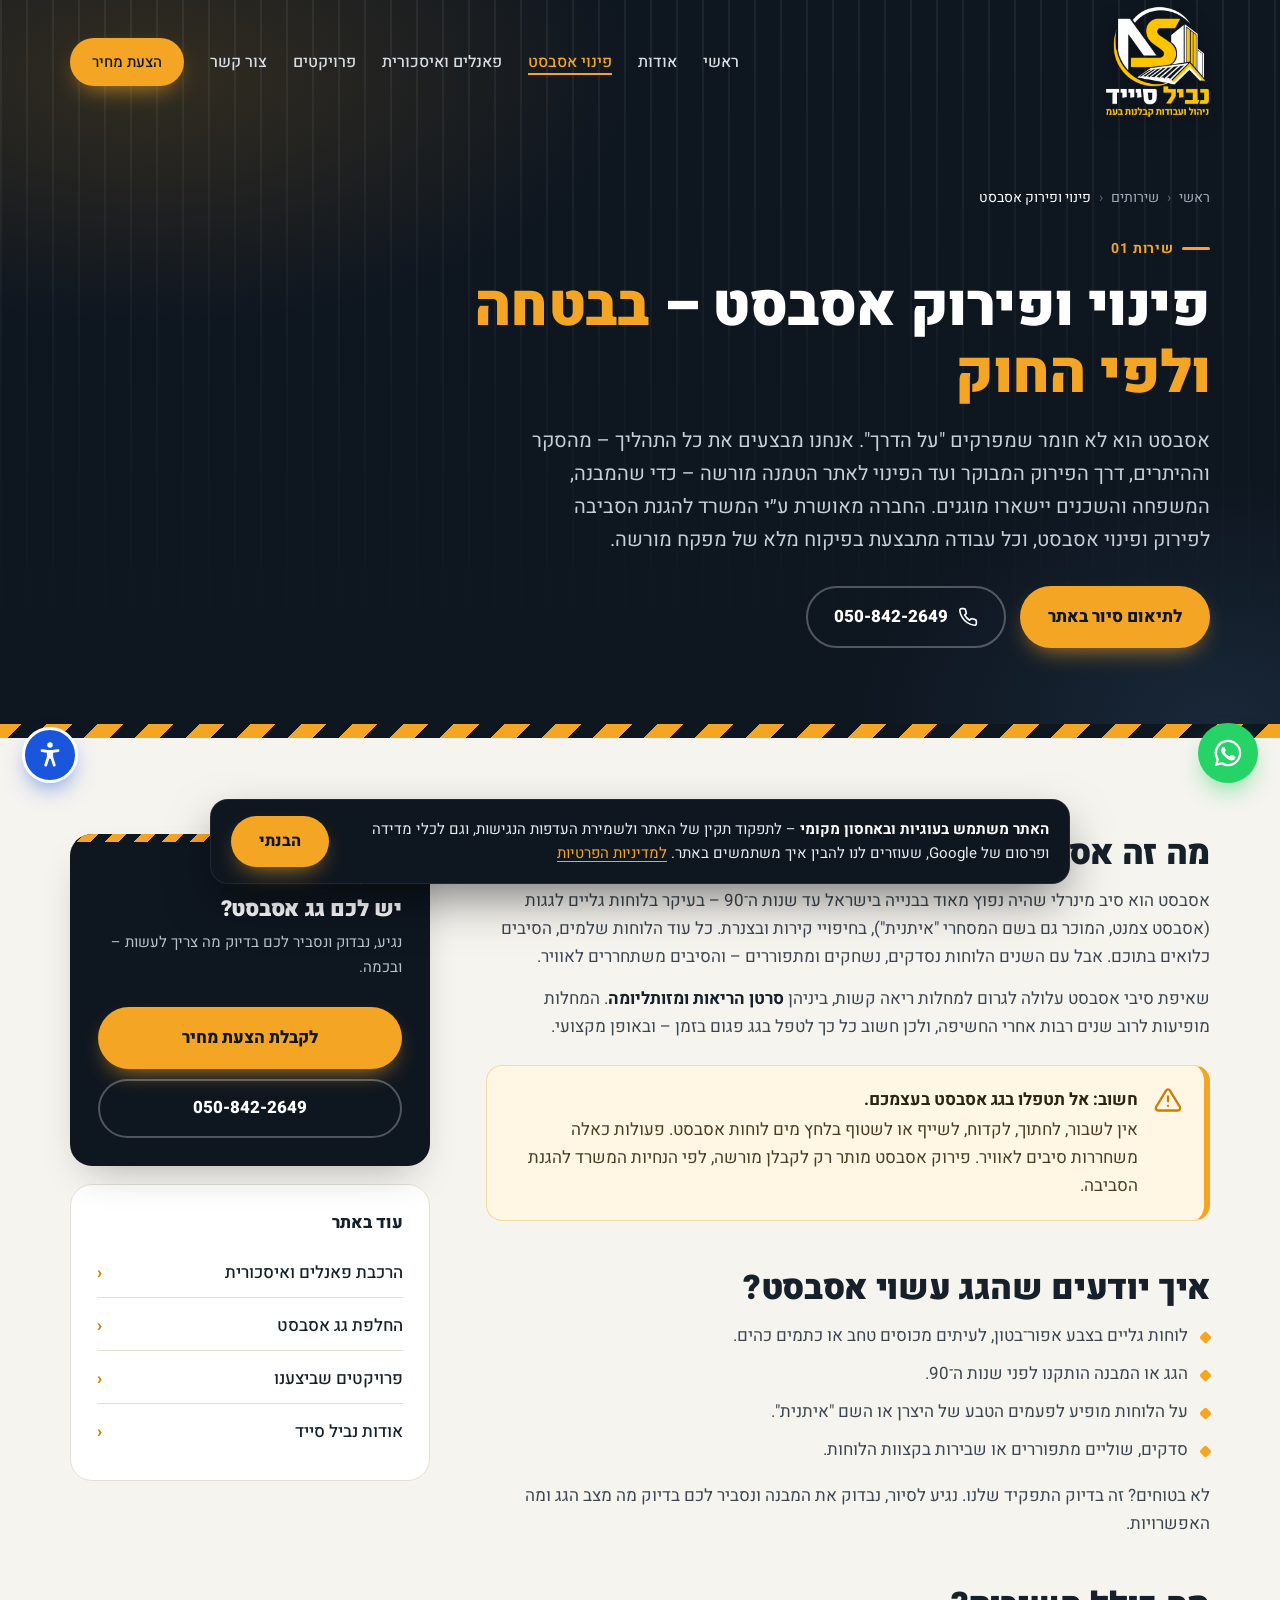
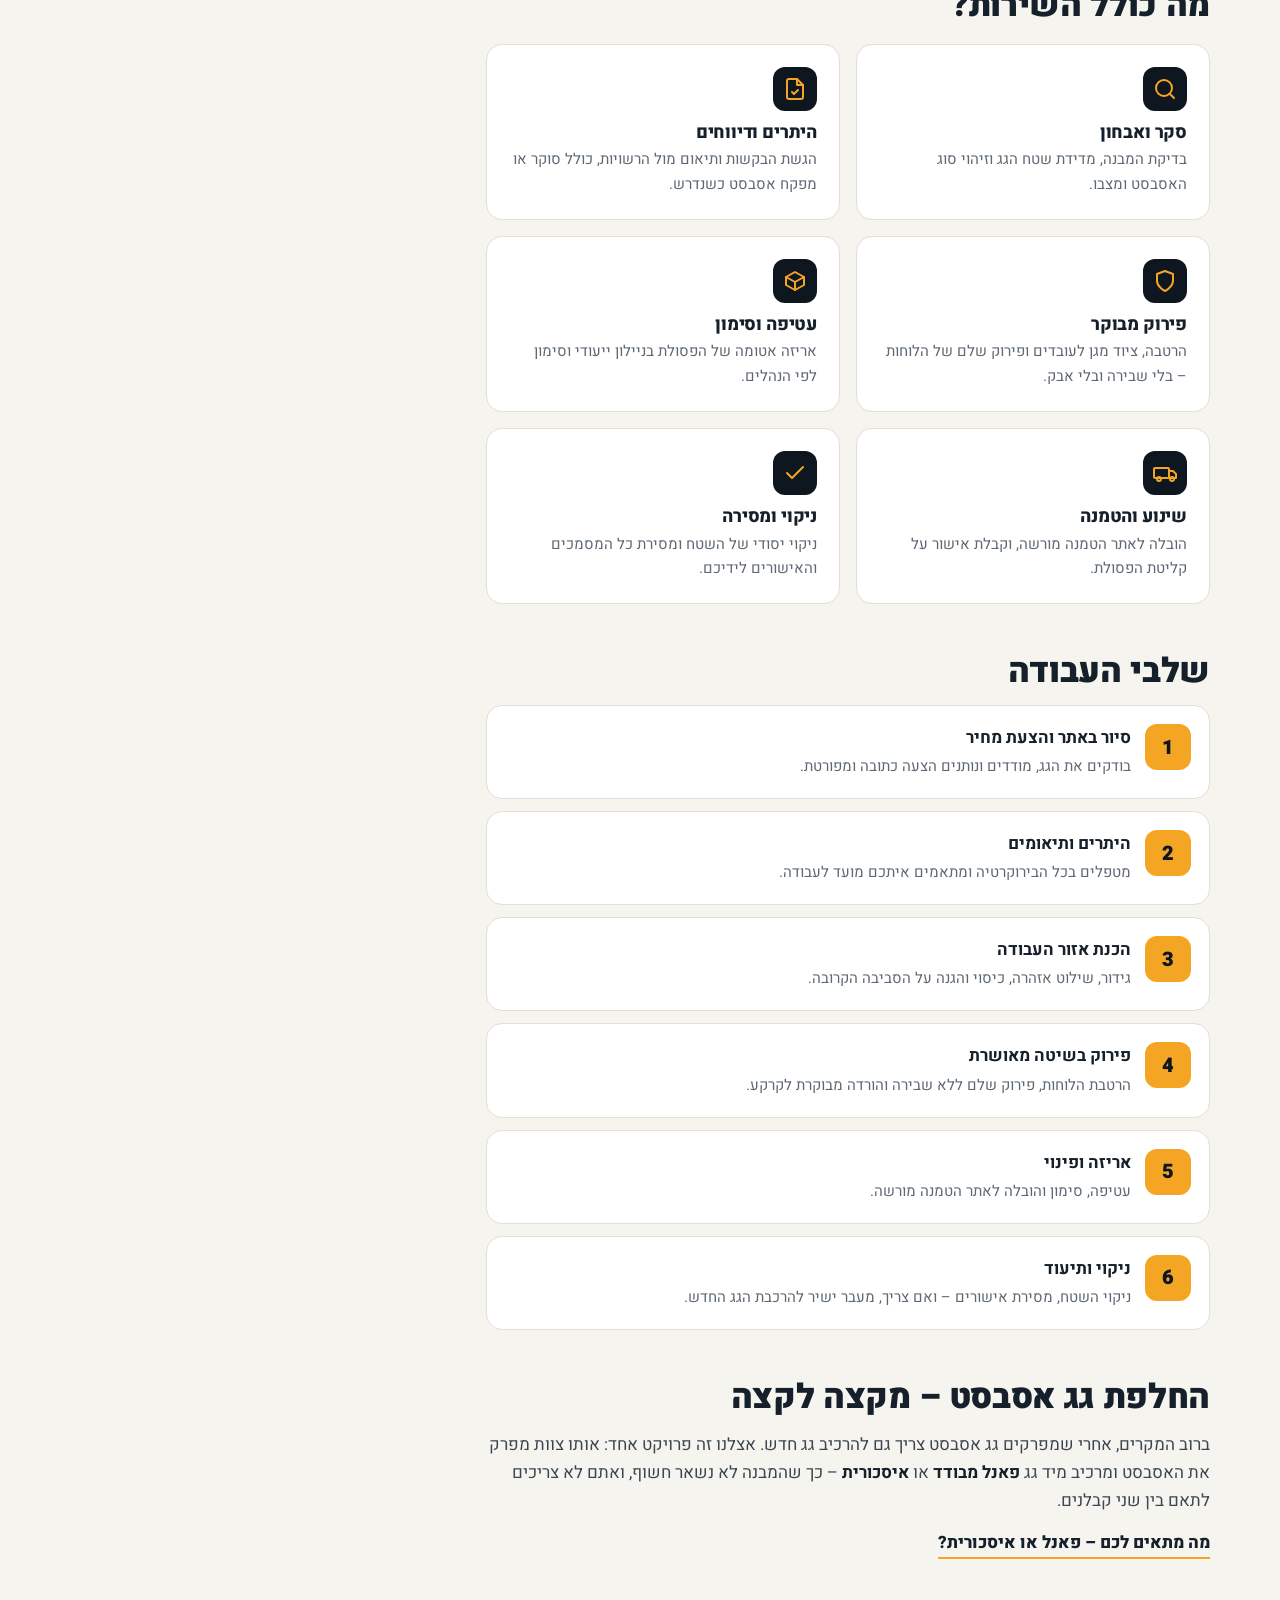
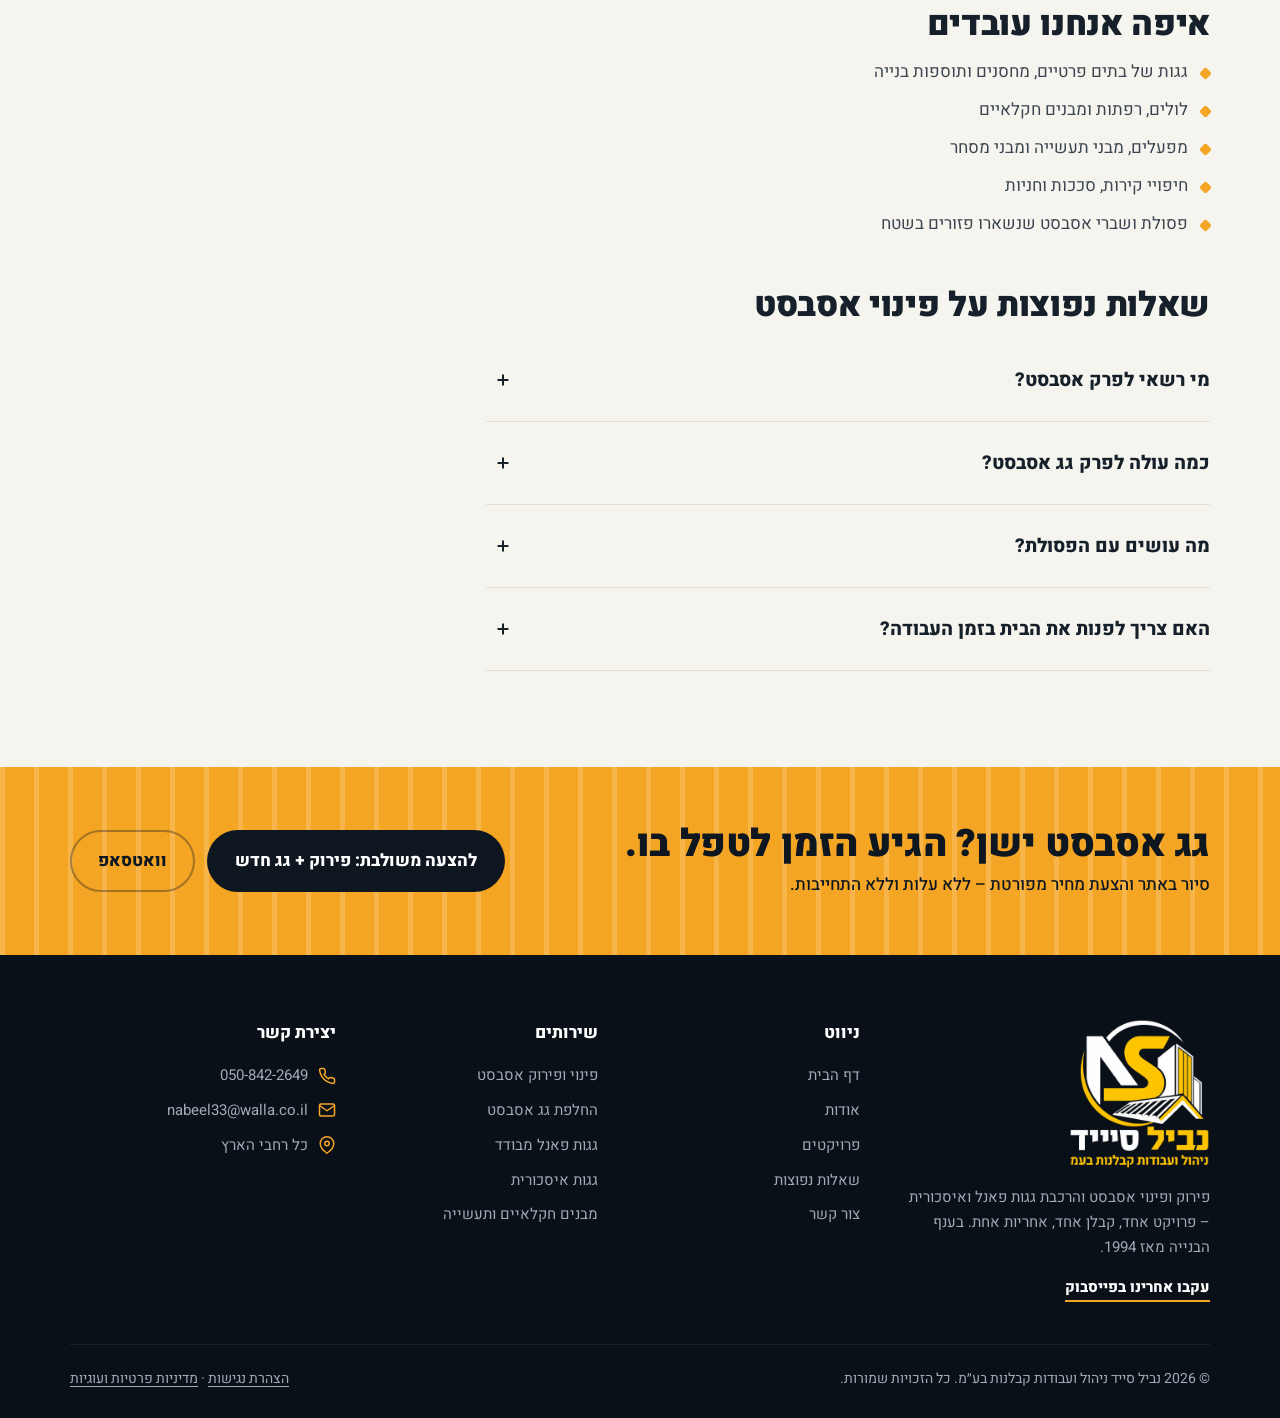
<file: asbestos.html>
<!doctype html>
<html lang="he" dir="rtl">
<head>
<meta charset="utf-8">
<!-- Google Tag Manager -->
<script>(function(w,d,s,l,i){w[l]=w[l]||[];w[l].push({'gtm.start':
new Date().getTime(),event:'gtm.js'});var f=d.getElementsByTagName(s)[0],
j=d.createElement(s),dl=l!='dataLayer'?'&l='+l:'';j.async=true;j.src=
'https://www.googletagmanager.com/gtm.js?id='+i+dl;f.parentNode.insertBefore(j,f);
})(window,document,'script','dataLayer','GTM-TT8G8RGJ');</script>
<!-- End Google Tag Manager -->
<!-- Google tag (gtag.js) - Google Ads -->
<script async src="https://www.googletagmanager.com/gtag/js?id=AW-17951572390"></script>
<script>
  window.dataLayer = window.dataLayer || [];
  function gtag(){dataLayer.push(arguments);}
  gtag('js', new Date());
  gtag('config', 'AW-17951572390');
</script>
<meta name="viewport" content="width=device-width, initial-scale=1">
<title>פינוי ופירוק אסבסט | נביל סייד ניהול פרויקטים</title>
<meta name="description" content="פירוק ופינוי גגות אסבסט בבטחה ולפי הנחיות המשרד להגנת הסביבה: סקר, היתרים, פירוק, שינוע לאתר הטמנה מורשה וניקוי השטח. החלפת גג אסבסט לגג פאנל או איסכורית – מקצה לקצה.">
<meta property="og:title" content="פינוי ופירוק אסבסט | נביל סייד ניהול פרויקטים">
<meta property="og:type" content="website">
<meta name="theme-color" content="#0e1620">
<link rel="icon" type="image/png" href="images/favicon.png">
<link rel="apple-touch-icon" href="images/favicon.png">
<link rel="preconnect" href="https://fonts.googleapis.com">
<link rel="preconnect" href="https://fonts.gstatic.com" crossorigin>
<link href="https://fonts.googleapis.com/css2?family=Heebo:wght@400;500;700;800;900&display=swap" rel="stylesheet">
<link rel="stylesheet" href="assets/styles.css?v=a863b4e7">
</head>
<body>
<!-- Google Tag Manager (noscript) -->
<noscript><iframe src="https://www.googletagmanager.com/ns.html?id=GTM-TT8G8RGJ"
height="0" width="0" style="display:none;visibility:hidden"></iframe></noscript>
<!-- End Google Tag Manager (noscript) -->
<!-- HEADER:START -->
<a class="skip-link" href="#main">דילוג לתוכן הראשי</a>
<header class="topbar" id="top">
  <div class="wrap">
    <a href="index.html" class="logo brand" aria-label="נביל סייד – לדף הבית">
      <img src="images/logo-white.png" alt="נביל סייד – ניהול ועבודות קבלנות בע״מ" width="338" height="360">
    </a>
    <nav class="nav" id="nav" aria-label="ניווט ראשי">
      <a href="index.html">ראשי</a>
      <a href="about.html">אודות</a>
      <a href="asbestos.html">פינוי אסבסט</a>
      <a href="panels.html">פאנלים ואיסכורית</a>
      <a href="projects.html">פרויקטים</a>
      <a href="contact.html">צור קשר</a>
      <a href="contact.html#form" class="btn btn-primary">הצעת מחיר</a>
    </nav>
    <button class="menu-btn" id="menuBtn" aria-label="פתיחת תפריט" aria-expanded="false" aria-controls="nav">
      <svg viewBox="0 0 24 24" fill="none" stroke="currentColor" stroke-width="2" stroke-linecap="round"><path d="M4 7h16M4 12h16M4 17h16"/></svg>
    </button>
  </div>
</header>
<!-- HEADER:END -->

<main id="main">
<section class="page-hero">
  <div class="wrap">
    <ol class="crumbs"><li><a href="index.html">ראשי</a></li><li><a href="index.html#services">שירותים</a></li><li aria-current="page">פינוי ופירוק אסבסט</li></ol>
    <span class="eyebrow">שירות 01</span>
    <h1>פינוי ופירוק אסבסט – <em>בבטחה ולפי החוק</em></h1>
    <p class="lead">אסבסט הוא לא חומר שמפרקים "על הדרך". אנחנו מבצעים את כל התהליך – מהסקר וההיתרים, דרך הפירוק המבוקר ועד הפינוי לאתר הטמנה מורשה – כדי שהמבנה, המשפחה והשכנים יישארו מוגנים. החברה מאושרת ע״י המשרד להגנת הסביבה לפירוק ופינוי אסבסט, וכל עבודה מתבצעת בפיקוח מלא של מפקח מורשה.</p>
    <div class="hero-ctas">
      <a href="contact.html?service=פינוי ופירוק אסבסט#form" class="btn btn-primary">לתיאום סיור באתר</a>
      <a href="#" class="btn btn-ghost" data-phone-link>
        <svg viewBox="0 0 24 24" fill="none" stroke="currentColor" stroke-width="2" stroke-linecap="round" stroke-linejoin="round"><path d="M22 16.9v3a2 2 0 0 1-2.2 2 19.8 19.8 0 0 1-8.6-3.1 19.5 19.5 0 0 1-6-6A19.8 19.8 0 0 1 2.1 4.2 2 2 0 0 1 4.1 2h3a2 2 0 0 1 2 1.7c.1.9.4 1.8.7 2.7a2 2 0 0 1-.5 2.1L8 9.8a16 16 0 0 0 6 6l1.3-1.3a2 2 0 0 1 2.1-.4c.9.3 1.8.6 2.7.7a2 2 0 0 1 1.7 2z"/></svg>
        <span data-phone>050-842-2649</span>
      </a>
    </div>
  </div>
</section>
<div class="hazard" role="presentation"></div>

<section class="section">
  <div class="wrap split">
    <article class="prose">
      <h2>מה זה אסבסט ולמה הוא מסוכן?</h2>
      <p>אסבסט הוא סיב מינרלי שהיה נפוץ מאוד בבנייה בישראל עד שנות ה־90 – בעיקר בלוחות גליים לגגות (אסבסט צמנט, המוכר גם בשם המסחרי "איתנית"), בחיפויי קירות ובצנרת. כל עוד הלוחות שלמים, הסיבים כלואים בתוכם. אבל עם השנים הלוחות נסדקים, נשחקים ומתפוררים – והסיבים משתחררים לאוויר.</p>
      <p>שאיפת סיבי אסבסט עלולה לגרום למחלות ריאה קשות, ביניהן <strong>סרטן הריאות ומזותליומה</strong>. המחלות מופיעות לרוב שנים רבות אחרי החשיפה, ולכן חשוב כל כך לטפל בגג פגום בזמן – ובאופן מקצועי.</p>

      <div class="callout" role="note">
        <svg viewBox="0 0 24 24" fill="none" stroke="currentColor" stroke-width="2" stroke-linecap="round" stroke-linejoin="round"><path d="M10.3 3.9 1.8 18a2 2 0 0 0 1.7 3h17a2 2 0 0 0 1.7-3L13.7 3.9a2 2 0 0 0-3.4 0z"/><path d="M12 9v4M12 17h.01"/></svg>
        <p><strong>חשוב: אל תטפלו בגג אסבסט בעצמכם.</strong>אין לשבור, לחתוך, לקדוח, לשייף או לשטוף בלחץ מים לוחות אסבסט. פעולות כאלה משחררות סיבים לאוויר. פירוק אסבסט מותר רק לקבלן מורשה, לפי הנחיות המשרד להגנת הסביבה.</p>
      </div>

      <h2>איך יודעים שהגג עשוי אסבסט?</h2>
      <ul class="dots">
        <li>לוחות גליים בצבע אפור־בטון, לעיתים מכוסים טחב או כתמים כהים.</li>
        <li>הגג או המבנה הותקנו לפני שנות ה־90.</li>
        <li>על הלוחות מופיע לפעמים הטבע של היצרן או השם "איתנית".</li>
        <li>סדקים, שוליים מתפוררים או שבירות בקצוות הלוחות.</li>
      </ul>
      <p>לא בטוחים? זה בדיוק התפקיד שלנו. נגיע לסיור, נבדוק את המבנה ונסביר לכם בדיוק מה מצב הגג ומה האפשרויות.</p>

      <h2>מה כולל השירות?</h2>
      <div class="feature-grid">
        <div class="feature">
          <span class="ic"><svg viewBox="0 0 24 24" fill="none" stroke="currentColor" stroke-width="2" stroke-linecap="round" stroke-linejoin="round"><circle cx="11" cy="11" r="8"/><path d="m21 21-4.3-4.3"/></svg></span>
          <h3>סקר ואבחון</h3><p>בדיקת המבנה, מדידת שטח הגג וזיהוי סוג האסבסט ומצבו.</p>
        </div>
        <div class="feature">
          <span class="ic"><svg viewBox="0 0 24 24" fill="none" stroke="currentColor" stroke-width="2" stroke-linecap="round" stroke-linejoin="round"><path d="M14 2H6a2 2 0 0 0-2 2v16a2 2 0 0 0 2 2h12a2 2 0 0 0 2-2V8z"/><path d="M14 2v6h6M9 15l2 2 4-4"/></svg></span>
          <h3>היתרים ודיווחים</h3><p>הגשת הבקשות ותיאום מול הרשויות, כולל סוקר או מפקח אסבסט כשנדרש.</p>
        </div>
        <div class="feature">
          <span class="ic"><svg viewBox="0 0 24 24" fill="none" stroke="currentColor" stroke-width="2" stroke-linecap="round" stroke-linejoin="round"><path d="M12 22s8-4 8-10V5l-8-3-8 3v7c0 6 8 10 8 10z"/></svg></span>
          <h3>פירוק מבוקר</h3><p>הרטבה, ציוד מגן לעובדים ופירוק שלם של הלוחות – בלי שבירה ובלי אבק.</p>
        </div>
        <div class="feature">
          <span class="ic"><svg viewBox="0 0 24 24" fill="none" stroke="currentColor" stroke-width="2" stroke-linecap="round" stroke-linejoin="round"><path d="M21 8 12 3 3 8v8l9 5 9-5z"/><path d="M3 8l9 5 9-5M12 13v8"/></svg></span>
          <h3>עטיפה וסימון</h3><p>אריזה אטומה של הפסולת בניילון ייעודי וסימון לפי הנהלים.</p>
        </div>
        <div class="feature">
          <span class="ic"><svg viewBox="0 0 24 24" fill="none" stroke="currentColor" stroke-width="2" stroke-linecap="round" stroke-linejoin="round"><rect x="1" y="7" width="15" height="10" rx="1"/><path d="M16 10h4l3 3v4h-7"/><circle cx="6" cy="18" r="2"/><circle cx="19" cy="18" r="2"/></svg></span>
          <h3>שינוע והטמנה</h3><p>הובלה לאתר הטמנה מורשה, וקבלת אישור על קליטת הפסולת.</p>
        </div>
        <div class="feature">
          <span class="ic"><svg viewBox="0 0 24 24" fill="none" stroke="currentColor" stroke-width="2" stroke-linecap="round" stroke-linejoin="round"><path d="M20 6 9 17l-5-5"/></svg></span>
          <h3>ניקוי ומסירה</h3><p>ניקוי יסודי של השטח ומסירת כל המסמכים והאישורים לידיכם.</p>
        </div>
      </div>

      <h2 id="process">שלבי העבודה</h2>
      <ol class="mini-steps">
        <li><div><b>סיור באתר והצעת מחיר</b><span>בודקים את הגג, מודדים ונותנים הצעה כתובה ומפורטת.</span></div></li>
        <li><div><b>היתרים ותיאומים</b><span>מטפלים בכל הבירוקרטיה ומתאמים איתכם מועד לעבודה.</span></div></li>
        <li><div><b>הכנת אזור העבודה</b><span>גידור, שילוט אזהרה, כיסוי והגנה על הסביבה הקרובה.</span></div></li>
        <li><div><b>פירוק בשיטה מאושרת</b><span>הרטבת הלוחות, פירוק שלם ללא שבירה והורדה מבוקרת לקרקע.</span></div></li>
        <li><div><b>אריזה ופינוי</b><span>עטיפה, סימון והובלה לאתר הטמנה מורשה.</span></div></li>
        <li><div><b>ניקוי ותיעוד</b><span>ניקוי השטח, מסירת אישורים – ואם צריך, מעבר ישיר להרכבת הגג החדש.</span></div></li>
      </ol>

      <h2 id="replace">החלפת גג אסבסט – מקצה לקצה</h2>
      <p>ברוב המקרים, אחרי שמפרקים גג אסבסט צריך גם להרכיב גג חדש. אצלנו זה פרויקט אחד: אותו צוות מפרק את האסבסט ומרכיב מיד גג <strong>פאנל מבודד</strong> או <strong>איסכורית</strong> – כך שהמבנה לא נשאר חשוף, ואתם לא צריכים לתאם בין שני קבלנים.</p>
      <p><a href="panels.html" class="more-link">מה מתאים לכם – פאנל או איסכורית?</a></p>

      <h2>איפה אנחנו עובדים</h2>
      <ul class="dots">
        <li>גגות של בתים פרטיים, מחסנים ותוספות בנייה</li>
        <li>לולים, רפתות ומבנים חקלאיים</li>
        <li>מפעלים, מבני תעשייה ומבני מסחר</li>
        <li>חיפויי קירות, סככות וחניות</li>
        <li>פסולת ושברי אסבסט שנשארו פזורים בשטח</li>
      </ul>

      <h2>שאלות נפוצות על פינוי אסבסט</h2>
      <div class="faq-list">
        <details>
          <summary>מי רשאי לפרק אסבסט?<span class="pm"><svg viewBox="0 0 24 24" fill="none" stroke="currentColor" stroke-width="3" stroke-linecap="round"><path d="M12 5v14M5 12h14"/></svg></span></summary>
          <p>פירוק אסבסט בישראל מוסדר בחוק למניעת מפגעי אסבסט ואבק מזיק, ומותר רק לקבלן בעל רישיון מהמשרד להגנת הסביבה ובהיתר לעבודה הספציפית. נביל סייד ניהול ועבודות קבלנות מאושרת ע״י המשרד להגנת הסביבה לביצוע עבודות אלה, בפיקוח מלא של מפקח מורשה.</p>
        </details>
        <details>
          <summary>כמה עולה לפרק גג אסבסט?<span class="pm"><svg viewBox="0 0 24 24" fill="none" stroke="currentColor" stroke-width="3" stroke-linecap="round"><path d="M12 5v14M5 12h14"/></svg></span></summary>
          <p>המחיר תלוי בשטח הגג, בגובה ובנגישות למבנה, במצב הלוחות ובמרחק לאתר ההטמנה. אחרי סיור באתר תקבלו הצעת מחיר מפורטת וסופית – בלי הפתעות.</p>
        </details>
        <details>
          <summary>מה עושים עם הפסולת?<span class="pm"><svg viewBox="0 0 24 24" fill="none" stroke="currentColor" stroke-width="3" stroke-linecap="round"><path d="M12 5v14M5 12h14"/></svg></span></summary>
          <p>הפסולת נארזת באריזה אטומה ומסומנת, ומועברת לאתר הטמנה מורשה לפסולת אסבסט. בסיום תקבלו אישור על קליטת הפסולת.</p>
        </details>
        <details>
          <summary>האם צריך לפנות את הבית בזמן העבודה?<span class="pm"><svg viewBox="0 0 24 24" fill="none" stroke="currentColor" stroke-width="3" stroke-linecap="round"><path d="M12 5v14M5 12h14"/></svg></span></summary>
          <p>זה תלוי בסוג העבודה ובמבנה. לפני תחילת העבודה ניתן לכם הנחיות ברורות – אילו חלונות לסגור, איפה לא לשהות ולכמה זמן.</p>
        </details>
      </div>
    </article>

    <aside class="aside">
      <div class="aside-card">
        <span class="eyebrow" style="color:var(--amber)">סיור ללא התחייבות</span>
        <h3>יש לכם גג אסבסט?</h3>
        <p>נגיע, נבדוק ונסביר לכם בדיוק מה צריך לעשות – ובכמה.</p>
        <a href="contact.html?service=פינוי ופירוק אסבסט#form" class="btn btn-primary">לקבלת הצעת מחיר</a>
        <a href="#" class="btn btn-ghost" data-phone-link><span data-phone>050-842-2649</span></a>
      </div>
      <div class="aside-list">
        <h4>עוד באתר</h4>
        <ul>
          <li><a href="panels.html">הרכבת פאנלים ואיסכורית</a></li>
          <li><a href="#replace">החלפת גג אסבסט</a></li>
          <li><a href="projects.html">פרויקטים שביצענו</a></li>
          <li><a href="about.html">אודות נביל סייד</a></li>
        </ul>
      </div>
    </aside>
  </div>
</section>

<section class="cta-band">
  <div class="wrap">
    <div>
      <h2>גג אסבסט ישן? הגיע הזמן לטפל בו.</h2>
      <p>סיור באתר והצעת מחיר מפורטת – ללא עלות וללא התחייבות.</p>
    </div>
    <div class="btns">
      <a href="contact.html?service=החלפת גג אסבסט – פירוק והרכבה#form" class="btn btn-dark">להצעה משולבת: פירוק + גג חדש</a>
      <a href="#" class="btn btn-ghost" data-wa-link target="_blank" rel="noopener">וואטסאפ</a>
    </div>
  </div>
</section>
</main>

<!-- FOOTER:START -->
<footer>
  <div class="wrap">
    <div class="foot-grid">
      <div class="foot-about">
        <a href="index.html" class="logo brand brand-foot" aria-label="נביל סייד – לדף הבית">
          <img loading="lazy" src="images/logo-white.png" alt="נביל סייד – ניהול ועבודות קבלנות בע״מ" width="338" height="360">
        </a>
        <p>פירוק ופינוי אסבסט והרכבת גגות פאנל ואיסכורית – פרויקט אחד, קבלן אחד, אחריות אחת. בענף הבנייה מאז 1994.</p>
        <p><a href="#" data-facebook-link target="_blank" rel="noopener" class="more-link" style="color:#fff">עקבו אחרינו בפייסבוק</a></p>
      </div>
      <div>
        <h4>ניווט</h4>
        <ul>
          <li><a href="index.html">דף הבית</a></li>
          <li><a href="about.html">אודות</a></li>
          <li><a href="projects.html">פרויקטים</a></li>
          <li><a href="index.html#faq">שאלות נפוצות</a></li>
          <li><a href="contact.html">צור קשר</a></li>
        </ul>
      </div>
      <div>
        <h4>שירותים</h4>
        <ul>
          <li><a href="asbestos.html">פינוי ופירוק אסבסט</a></li>
          <li><a href="asbestos.html#replace">החלפת גג אסבסט</a></li>
          <li><a href="panels.html">גגות פאנל מבודד</a></li>
          <li><a href="panels.html#iskurit">גגות איסכורית</a></li>
          <li><a href="panels.html#uses">מבנים חקלאיים ותעשייה</a></li>
        </ul>
      </div>
      <div>
        <h4>יצירת קשר</h4>
        <ul class="foot-contact">
          <li><svg viewBox="0 0 24 24" fill="none" stroke="currentColor" stroke-width="2" stroke-linecap="round" stroke-linejoin="round"><path d="M22 16.9v3a2 2 0 0 1-2.2 2 19.8 19.8 0 0 1-8.6-3.1 19.5 19.5 0 0 1-6-6A19.8 19.8 0 0 1 2.1 4.2 2 2 0 0 1 4.1 2h3a2 2 0 0 1 2 1.7c.1.9.4 1.8.7 2.7a2 2 0 0 1-.5 2.1L8 9.8a16 16 0 0 0 6 6l1.3-1.3a2 2 0 0 1 2.1-.4c.9.3 1.8.6 2.7.7a2 2 0 0 1 1.7 2z"/></svg><a href="#" data-phone-link class="ltr" data-phone>050-842-2649</a></li>
          <li><svg viewBox="0 0 24 24" fill="none" stroke="currentColor" stroke-width="2" stroke-linecap="round" stroke-linejoin="round"><rect x="2" y="4" width="20" height="16" rx="2"/><path d="m22 6-10 7L2 6"/></svg><a href="#" data-mail-link class="ltr" data-email>nabeel33@walla.co.il</a></li>
          <li><svg viewBox="0 0 24 24" fill="none" stroke="currentColor" stroke-width="2" stroke-linecap="round" stroke-linejoin="round"><path d="M21 10c0 7-9 13-9 13s-9-6-9-13a9 9 0 0 1 18 0z"/><circle cx="12" cy="10" r="3"/></svg><span data-area>כל רחבי הארץ</span></li>
          <li><svg viewBox="0 0 24 24" fill="none" stroke="currentColor" stroke-width="2" stroke-linecap="round" stroke-linejoin="round"><circle cx="12" cy="12" r="10"/><path d="M12 6v6l4 2"/></svg><span data-hours></span></li>
        </ul>
      </div>
    </div>
    <div class="copy">
      <span>© <span data-year>2026</span> נביל סייד ניהול ועבודות קבלנות בע״מ. כל הזכויות שמורות.</span>
      <span><a href="accessibility.html">הצהרת נגישות</a> · <a href="privacy.html">מדיניות פרטיות ועוגיות</a></span>
    </div>
  </div>
</footer>

<a href="#" class="wa-float" data-wa-link target="_blank" rel="noopener" aria-label="שליחת הודעת וואטסאפ">
  <svg viewBox="0 0 24 24" fill="currentColor"><path d="M12 2a10 10 0 0 0-8.6 15.1L2 22l5-1.3A10 10 0 1 0 12 2zm0 18.2a8.2 8.2 0 0 1-4.2-1.2l-.3-.2-3 .8.8-2.9-.2-.3A8.2 8.2 0 1 1 12 20.2zm4.5-6.1c-.2-.1-1.5-.7-1.7-.8s-.4-.1-.6.1-.6.8-.8 1-.3.2-.5.1a6.7 6.7 0 0 1-3.3-2.9c-.3-.4.3-.4.7-1.4.1-.2 0-.3 0-.4l-.8-1.8c-.2-.5-.4-.4-.6-.4h-.5a1 1 0 0 0-.7.3 3 3 0 0 0-.9 2.2 5.2 5.2 0 0 0 1.1 2.7 11.8 11.8 0 0 0 4.5 4c1.7.7 2.3.8 3.2.7a2.7 2.7 0 0 0 1.8-1.3 2.2 2.2 0 0 0 .2-1.3c-.1-.1-.3-.2-.6-.3z"/></svg>
</a>
<!-- FOOTER:END -->
<script src="assets/main.js?v=fd0ceedd"></script>
</body>
</html>
</file>
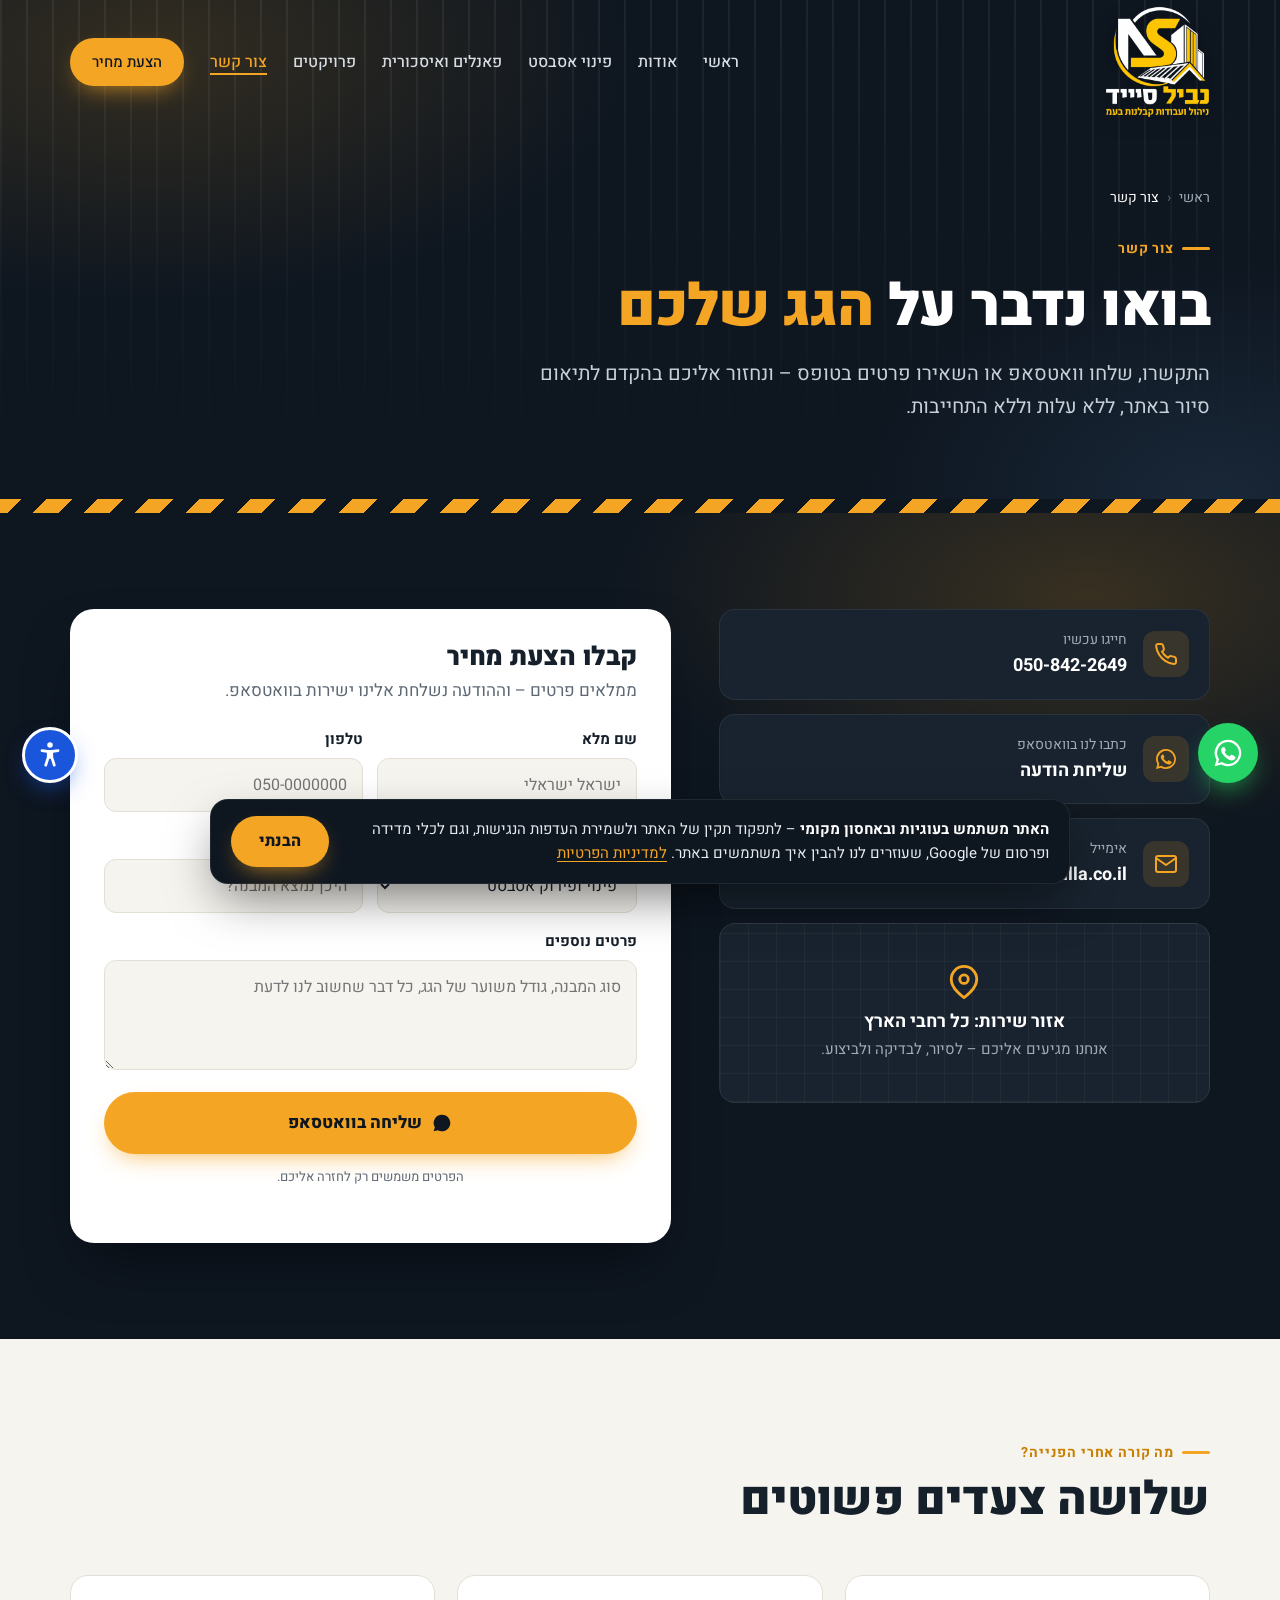
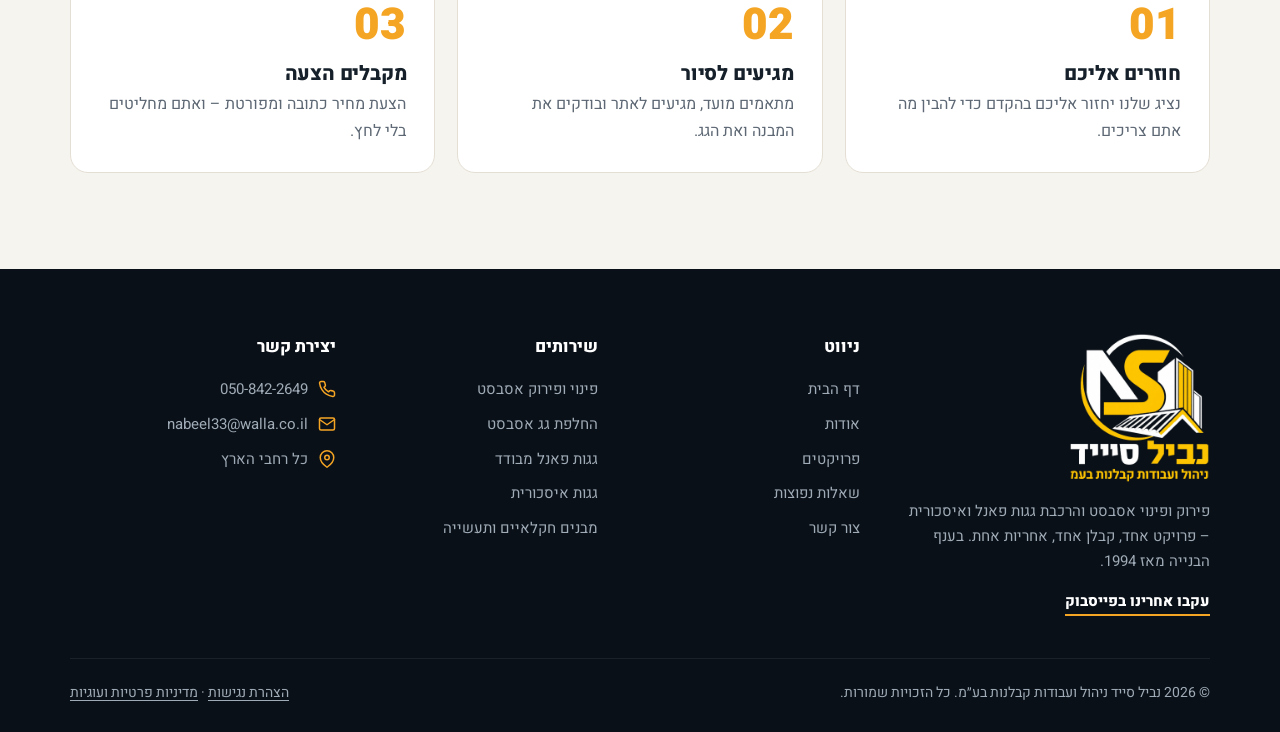
<file: contact.html>
<!doctype html>
<html lang="he" dir="rtl">
<head>
<meta charset="utf-8">
<!-- Google Tag Manager -->
<script>(function(w,d,s,l,i){w[l]=w[l]||[];w[l].push({'gtm.start':
new Date().getTime(),event:'gtm.js'});var f=d.getElementsByTagName(s)[0],
j=d.createElement(s),dl=l!='dataLayer'?'&l='+l:'';j.async=true;j.src=
'https://www.googletagmanager.com/gtm.js?id='+i+dl;f.parentNode.insertBefore(j,f);
})(window,document,'script','dataLayer','GTM-TT8G8RGJ');</script>
<!-- End Google Tag Manager -->
<!-- Google tag (gtag.js) - Google Ads -->
<script async src="https://www.googletagmanager.com/gtag/js?id=AW-17951572390"></script>
<script>
  window.dataLayer = window.dataLayer || [];
  function gtag(){dataLayer.push(arguments);}
  gtag('js', new Date());
  gtag('config', 'AW-17951572390');
</script>
<meta name="viewport" content="width=device-width, initial-scale=1">
<title>צור קשר | נביל סייד ניהול פרויקטים</title>
<meta name="description" content="צרו קשר עם נביל סייד ניהול פרויקטים לתיאום סיור באתר והצעת מחיר לפינוי אסבסט או להרכבת גג פאנל ואיסכורית.">
<meta property="og:title" content="צור קשר | נביל סייד ניהול פרויקטים">
<meta property="og:type" content="website">
<meta name="theme-color" content="#0e1620">
<link rel="icon" type="image/png" href="images/favicon.png">
<link rel="apple-touch-icon" href="images/favicon.png">
<link rel="preconnect" href="https://fonts.googleapis.com">
<link rel="preconnect" href="https://fonts.gstatic.com" crossorigin>
<link href="https://fonts.googleapis.com/css2?family=Heebo:wght@400;500;700;800;900&display=swap" rel="stylesheet">
<link rel="stylesheet" href="assets/styles.css?v=a863b4e7">
</head>
<body>
<!-- Google Tag Manager (noscript) -->
<noscript><iframe src="https://www.googletagmanager.com/ns.html?id=GTM-TT8G8RGJ"
height="0" width="0" style="display:none;visibility:hidden"></iframe></noscript>
<!-- End Google Tag Manager (noscript) -->
<!-- HEADER:START -->
<a class="skip-link" href="#main">דילוג לתוכן הראשי</a>
<header class="topbar" id="top">
  <div class="wrap">
    <a href="index.html" class="logo brand" aria-label="נביל סייד – לדף הבית">
      <img src="images/logo-white.png" alt="נביל סייד – ניהול ועבודות קבלנות בע״מ" width="338" height="360">
    </a>
    <nav class="nav" id="nav" aria-label="ניווט ראשי">
      <a href="index.html">ראשי</a>
      <a href="about.html">אודות</a>
      <a href="asbestos.html">פינוי אסבסט</a>
      <a href="panels.html">פאנלים ואיסכורית</a>
      <a href="projects.html">פרויקטים</a>
      <a href="contact.html">צור קשר</a>
      <a href="contact.html#form" class="btn btn-primary">הצעת מחיר</a>
    </nav>
    <button class="menu-btn" id="menuBtn" aria-label="פתיחת תפריט" aria-expanded="false" aria-controls="nav">
      <svg viewBox="0 0 24 24" fill="none" stroke="currentColor" stroke-width="2" stroke-linecap="round"><path d="M4 7h16M4 12h16M4 17h16"/></svg>
    </button>
  </div>
</header>
<!-- HEADER:END -->

<main id="main">
<section class="page-hero">
  <div class="wrap">
    <ol class="crumbs"><li><a href="index.html">ראשי</a></li><li aria-current="page">צור קשר</li></ol>
    <span class="eyebrow">צור קשר</span>
    <h1>בואו נדבר על <em>הגג שלכם</em></h1>
    <p class="lead">התקשרו, שלחו וואטסאפ או השאירו פרטים בטופס – ונחזור אליכם בהקדם לתיאום סיור באתר, ללא עלות וללא התחייבות.</p>
  </div>
</section>
<div class="hazard" role="presentation"></div>

<section class="section contact">
  <div class="wrap contact-grid">
    <div>
      <ul class="contact-list">
        <li><a href="#" data-phone-link>
          <span class="ic"><svg viewBox="0 0 24 24" fill="none" stroke="currentColor" stroke-width="2" stroke-linecap="round" stroke-linejoin="round"><path d="M22 16.9v3a2 2 0 0 1-2.2 2 19.8 19.8 0 0 1-8.6-3.1 19.5 19.5 0 0 1-6-6A19.8 19.8 0 0 1 2.1 4.2 2 2 0 0 1 4.1 2h3a2 2 0 0 1 2 1.7c.1.9.4 1.8.7 2.7a2 2 0 0 1-.5 2.1L8 9.8a16 16 0 0 0 6 6l1.3-1.3a2 2 0 0 1 2.1-.4c.9.3 1.8.6 2.7.7a2 2 0 0 1 1.7 2z"/></svg></span>
          <span><small>חייגו עכשיו</small><b data-phone>050-842-2649</b></span>
        </a></li>
        <li><a href="#" data-wa-link target="_blank" rel="noopener">
          <span class="ic"><svg viewBox="0 0 24 24" fill="currentColor"><path d="M12 2a10 10 0 0 0-8.6 15.1L2 22l5-1.3A10 10 0 1 0 12 2zm0 18.2a8.2 8.2 0 0 1-4.2-1.2l-.3-.2-3 .8.8-2.9-.2-.3A8.2 8.2 0 1 1 12 20.2zm4.5-6.1c-.2-.1-1.5-.7-1.7-.8s-.4-.1-.6.1-.6.8-.8 1-.3.2-.5.1a6.7 6.7 0 0 1-3.3-2.9c-.3-.4.3-.4.7-1.4.1-.2 0-.3 0-.4l-.8-1.8c-.2-.5-.4-.4-.6-.4h-.5a1 1 0 0 0-.7.3 3 3 0 0 0-.9 2.2 5.2 5.2 0 0 0 1.1 2.7 11.8 11.8 0 0 0 4.5 4c1.7.7 2.3.8 3.2.7a2.7 2.7 0 0 0 1.8-1.3 2.2 2.2 0 0 0 .2-1.3c-.1-.1-.3-.2-.6-.3z"/></svg></span>
          <span><small>כתבו לנו בוואטסאפ</small><b class="rtl">שליחת הודעה</b></span>
        </a></li>
        <li><a href="#" data-mail-link>
          <span class="ic"><svg viewBox="0 0 24 24" fill="none" stroke="currentColor" stroke-width="2" stroke-linecap="round" stroke-linejoin="round"><rect x="2" y="4" width="20" height="16" rx="2"/><path d="m22 6-10 7L2 6"/></svg></span>
          <span><small>אימייל</small><b data-email>nabeel33@walla.co.il</b></span>
        </a></li>
        <li><div>
          <span class="ic"><svg viewBox="0 0 24 24" fill="none" stroke="currentColor" stroke-width="2" stroke-linecap="round" stroke-linejoin="round"><circle cx="12" cy="12" r="10"/><path d="M12 6v6l4 2"/></svg></span>
          <span><small>שעות פעילות</small><b class="rtl" data-hours></b></span>
        </div></li>
      </ul>
      <div class="map-box">
        <div>
          <svg viewBox="0 0 24 24" fill="none" stroke="currentColor" stroke-width="2" stroke-linecap="round" stroke-linejoin="round"><path d="M21 10c0 7-9 13-9 13s-9-6-9-13a9 9 0 0 1 18 0z"/><circle cx="12" cy="10" r="3"/></svg>
          <b>אזור שירות: <span data-area>כל רחבי הארץ</span></b>
          אנחנו מגיעים אליכם – לסיור, לבדיקה ולביצוע.
        </div>
      </div>
    </div>

    <div id="form">
      <form class="card" id="leadForm" novalidate>
        <h3>קבלו הצעת מחיר</h3>
        <p>ממלאים פרטים – וההודעה נשלחת אלינו ישירות בוואטסאפ.</p>
        <div class="row2">
          <div class="field"><label for="fName">שם מלא</label><input id="fName" name="name" required autocomplete="name" placeholder="ישראל ישראלי"></div>
          <div class="field"><label for="fPhone">טלפון</label><input id="fPhone" name="phone" type="tel" required autocomplete="tel" inputmode="tel" placeholder="050-0000000" dir="ltr" style="text-align:right"></div>
        </div>
        <div class="row2">
          <div class="field"><label for="fService">שירות מבוקש</label>
            <select id="fService" name="service">
              <option>פינוי ופירוק אסבסט</option>
              <option>הרכבת פאנלים ואיסכורית</option>
              <option>החלפת גג אסבסט – פירוק והרכבה</option>
              <option>אחר / לא בטוח</option>
            </select>
          </div>
          <div class="field"><label for="fCity">יישוב</label><input id="fCity" name="city" autocomplete="address-level2" placeholder="היכן נמצא המבנה?"></div>
        </div>
        <div class="field"><label for="fMsg">פרטים נוספים</label><textarea id="fMsg" name="message" placeholder="סוג המבנה, גודל משוער של הגג, כל דבר שחשוב לנו לדעת"></textarea></div>
        <button class="btn btn-primary" type="submit">
          <svg viewBox="0 0 24 24" fill="currentColor"><path d="M12 2a10 10 0 0 0-8.6 15.1L2 22l5-1.3A10 10 0 1 0 12 2zm4.5 12.1c-.2-.1-1.5-.7-1.7-.8s-.4-.1-.6.1-.6.8-.8 1-.3.2-.5.1a6.7 6.7 0 0 1-3.3-2.9c-.3-.4.3-.4.7-1.4.1-.2 0-.3 0-.4l-.8-1.8c-.2-.5-.4-.4-.6-.4h-.5a1 1 0 0 0-.7.3 3 3 0 0 0-.9 2.2 5.2 5.2 0 0 0 1.1 2.7 11.8 11.8 0 0 0 4.5 4c1.7.7 2.3.8 3.2.7a2.7 2.7 0 0 0 1.8-1.3 2.2 2.2 0 0 0 .2-1.3c-.1-.1-.3-.2-.6-.3z"/></svg>
          שליחה בוואטסאפ
        </button>
        <p class="form-note" id="formNote">הפרטים משמשים רק לחזרה אליכם.</p>
      </form>
    </div>
  </div>
</section>

<section class="section">
  <div class="wrap">
    <div class="section-head reveal">
      <span class="eyebrow">מה קורה אחרי הפנייה?</span>
      <h2>שלושה צעדים פשוטים</h2>
    </div>
    <ol class="steps steps-light">
      <li class="step reveal"><h3>חוזרים אליכם</h3><p>נציג שלנו יחזור אליכם בהקדם כדי להבין מה אתם צריכים.</p></li>
      <li class="step reveal"><h3>מגיעים לסיור</h3><p>מתאמים מועד, מגיעים לאתר ובודקים את המבנה ואת הגג.</p></li>
      <li class="step reveal"><h3>מקבלים הצעה</h3><p>הצעת מחיר כתובה ומפורטת – ואתם מחליטים בלי לחץ.</p></li>
    </ol>
  </div>
</section>
</main>

<!-- FOOTER:START -->
<footer>
  <div class="wrap">
    <div class="foot-grid">
      <div class="foot-about">
        <a href="index.html" class="logo brand brand-foot" aria-label="נביל סייד – לדף הבית">
          <img loading="lazy" src="images/logo-white.png" alt="נביל סייד – ניהול ועבודות קבלנות בע״מ" width="338" height="360">
        </a>
        <p>פירוק ופינוי אסבסט והרכבת גגות פאנל ואיסכורית – פרויקט אחד, קבלן אחד, אחריות אחת. בענף הבנייה מאז 1994.</p>
        <p><a href="#" data-facebook-link target="_blank" rel="noopener" class="more-link" style="color:#fff">עקבו אחרינו בפייסבוק</a></p>
      </div>
      <div>
        <h4>ניווט</h4>
        <ul>
          <li><a href="index.html">דף הבית</a></li>
          <li><a href="about.html">אודות</a></li>
          <li><a href="projects.html">פרויקטים</a></li>
          <li><a href="index.html#faq">שאלות נפוצות</a></li>
          <li><a href="contact.html">צור קשר</a></li>
        </ul>
      </div>
      <div>
        <h4>שירותים</h4>
        <ul>
          <li><a href="asbestos.html">פינוי ופירוק אסבסט</a></li>
          <li><a href="asbestos.html#replace">החלפת גג אסבסט</a></li>
          <li><a href="panels.html">גגות פאנל מבודד</a></li>
          <li><a href="panels.html#iskurit">גגות איסכורית</a></li>
          <li><a href="panels.html#uses">מבנים חקלאיים ותעשייה</a></li>
        </ul>
      </div>
      <div>
        <h4>יצירת קשר</h4>
        <ul class="foot-contact">
          <li><svg viewBox="0 0 24 24" fill="none" stroke="currentColor" stroke-width="2" stroke-linecap="round" stroke-linejoin="round"><path d="M22 16.9v3a2 2 0 0 1-2.2 2 19.8 19.8 0 0 1-8.6-3.1 19.5 19.5 0 0 1-6-6A19.8 19.8 0 0 1 2.1 4.2 2 2 0 0 1 4.1 2h3a2 2 0 0 1 2 1.7c.1.9.4 1.8.7 2.7a2 2 0 0 1-.5 2.1L8 9.8a16 16 0 0 0 6 6l1.3-1.3a2 2 0 0 1 2.1-.4c.9.3 1.8.6 2.7.7a2 2 0 0 1 1.7 2z"/></svg><a href="#" data-phone-link class="ltr" data-phone>050-842-2649</a></li>
          <li><svg viewBox="0 0 24 24" fill="none" stroke="currentColor" stroke-width="2" stroke-linecap="round" stroke-linejoin="round"><rect x="2" y="4" width="20" height="16" rx="2"/><path d="m22 6-10 7L2 6"/></svg><a href="#" data-mail-link class="ltr" data-email>nabeel33@walla.co.il</a></li>
          <li><svg viewBox="0 0 24 24" fill="none" stroke="currentColor" stroke-width="2" stroke-linecap="round" stroke-linejoin="round"><path d="M21 10c0 7-9 13-9 13s-9-6-9-13a9 9 0 0 1 18 0z"/><circle cx="12" cy="10" r="3"/></svg><span data-area>כל רחבי הארץ</span></li>
          <li><svg viewBox="0 0 24 24" fill="none" stroke="currentColor" stroke-width="2" stroke-linecap="round" stroke-linejoin="round"><circle cx="12" cy="12" r="10"/><path d="M12 6v6l4 2"/></svg><span data-hours></span></li>
        </ul>
      </div>
    </div>
    <div class="copy">
      <span>© <span data-year>2026</span> נביל סייד ניהול ועבודות קבלנות בע״מ. כל הזכויות שמורות.</span>
      <span><a href="accessibility.html">הצהרת נגישות</a> · <a href="privacy.html">מדיניות פרטיות ועוגיות</a></span>
    </div>
  </div>
</footer>

<a href="#" class="wa-float" data-wa-link target="_blank" rel="noopener" aria-label="שליחת הודעת וואטסאפ">
  <svg viewBox="0 0 24 24" fill="currentColor"><path d="M12 2a10 10 0 0 0-8.6 15.1L2 22l5-1.3A10 10 0 1 0 12 2zm0 18.2a8.2 8.2 0 0 1-4.2-1.2l-.3-.2-3 .8.8-2.9-.2-.3A8.2 8.2 0 1 1 12 20.2zm4.5-6.1c-.2-.1-1.5-.7-1.7-.8s-.4-.1-.6.1-.6.8-.8 1-.3.2-.5.1a6.7 6.7 0 0 1-3.3-2.9c-.3-.4.3-.4.7-1.4.1-.2 0-.3 0-.4l-.8-1.8c-.2-.5-.4-.4-.6-.4h-.5a1 1 0 0 0-.7.3 3 3 0 0 0-.9 2.2 5.2 5.2 0 0 0 1.1 2.7 11.8 11.8 0 0 0 4.5 4c1.7.7 2.3.8 3.2.7a2.7 2.7 0 0 0 1.8-1.3 2.2 2.2 0 0 0 .2-1.3c-.1-.1-.3-.2-.6-.3z"/></svg>
</a>
<!-- FOOTER:END -->
<script src="assets/main.js?v=fd0ceedd"></script>
</body>
</html>
</file>
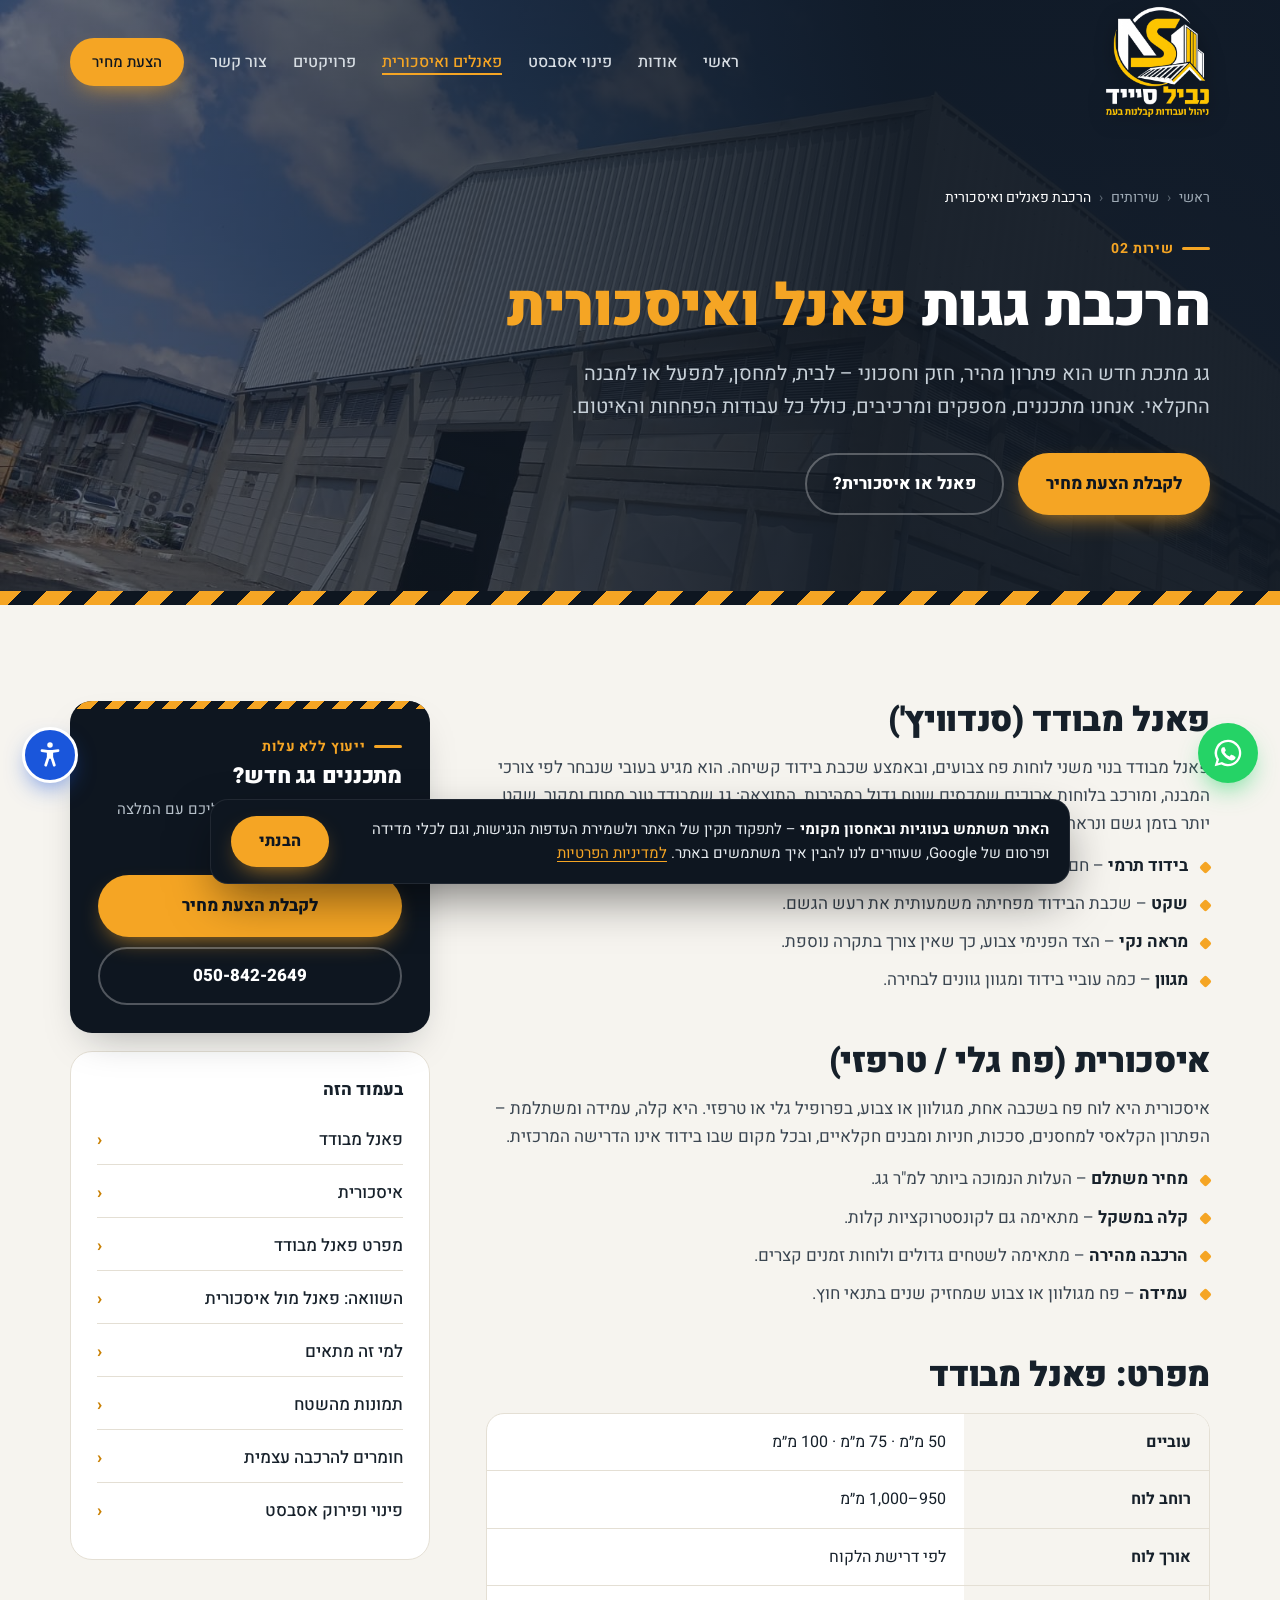
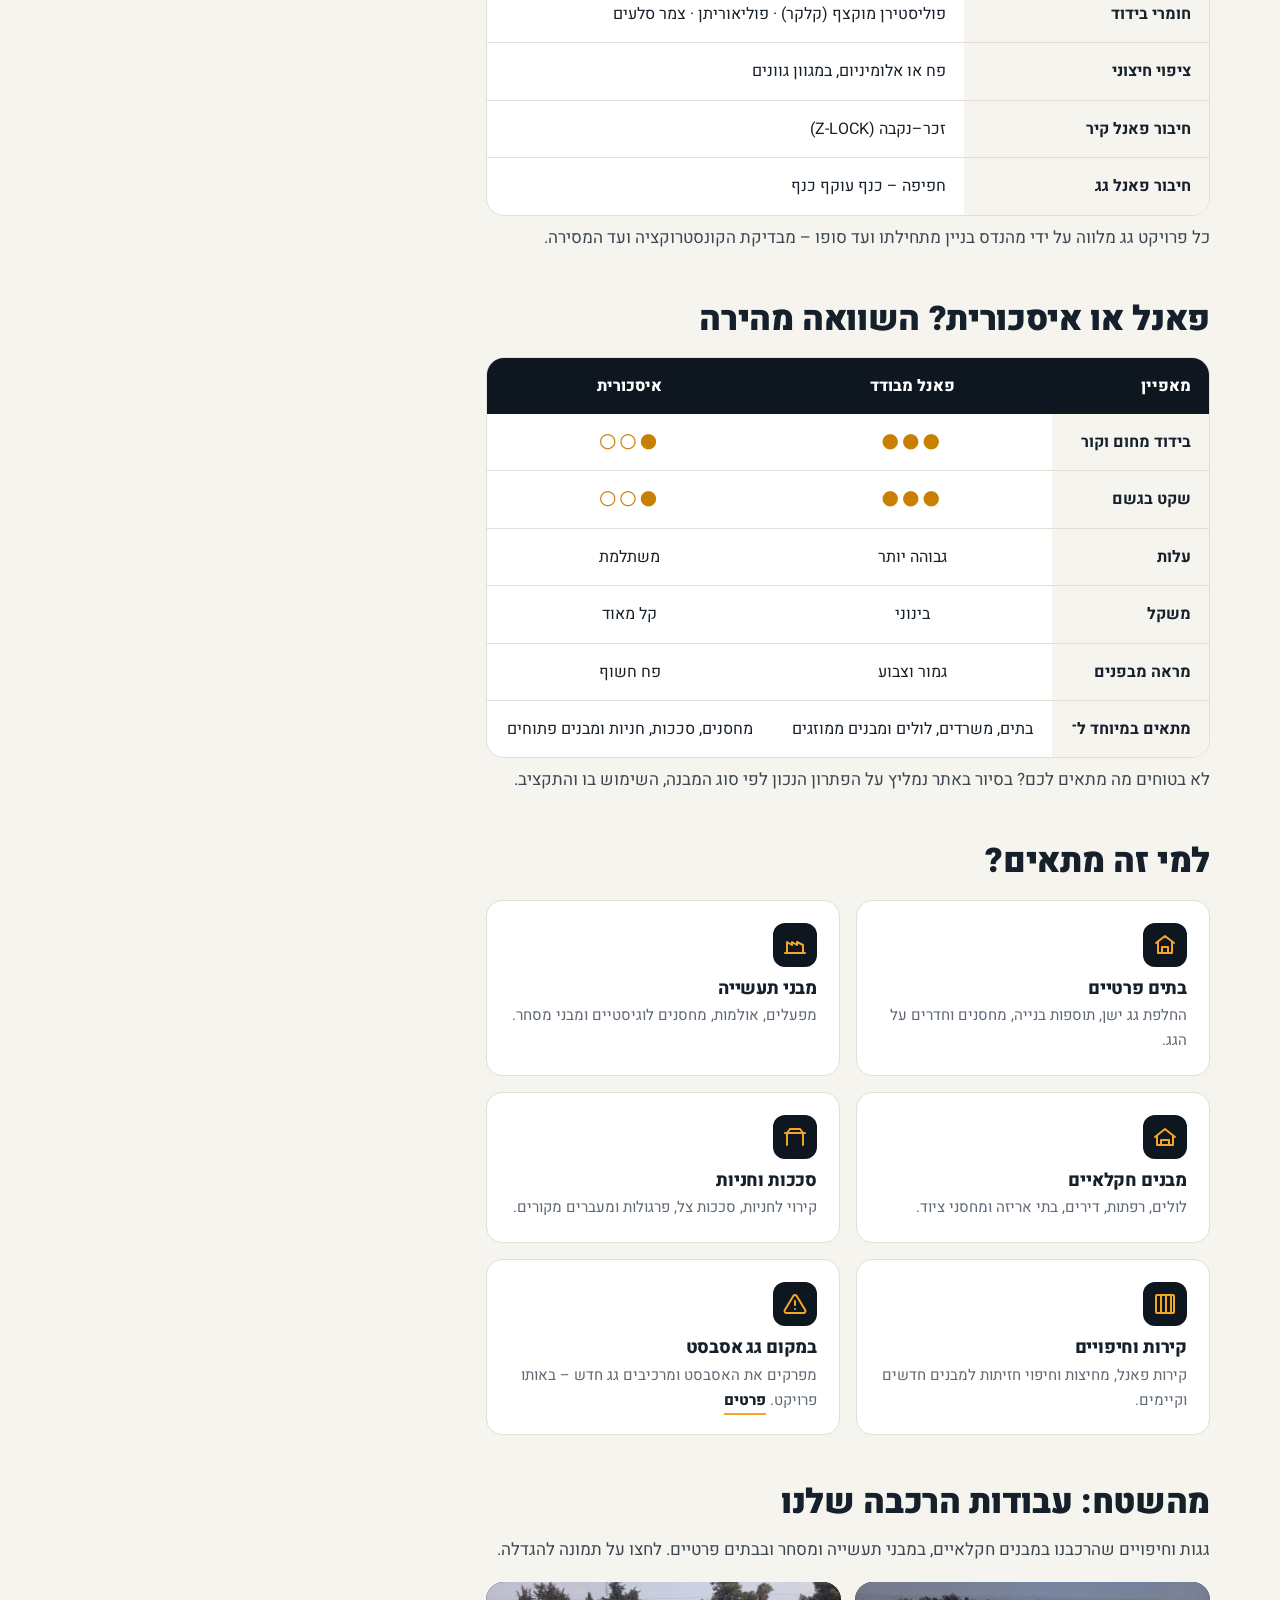
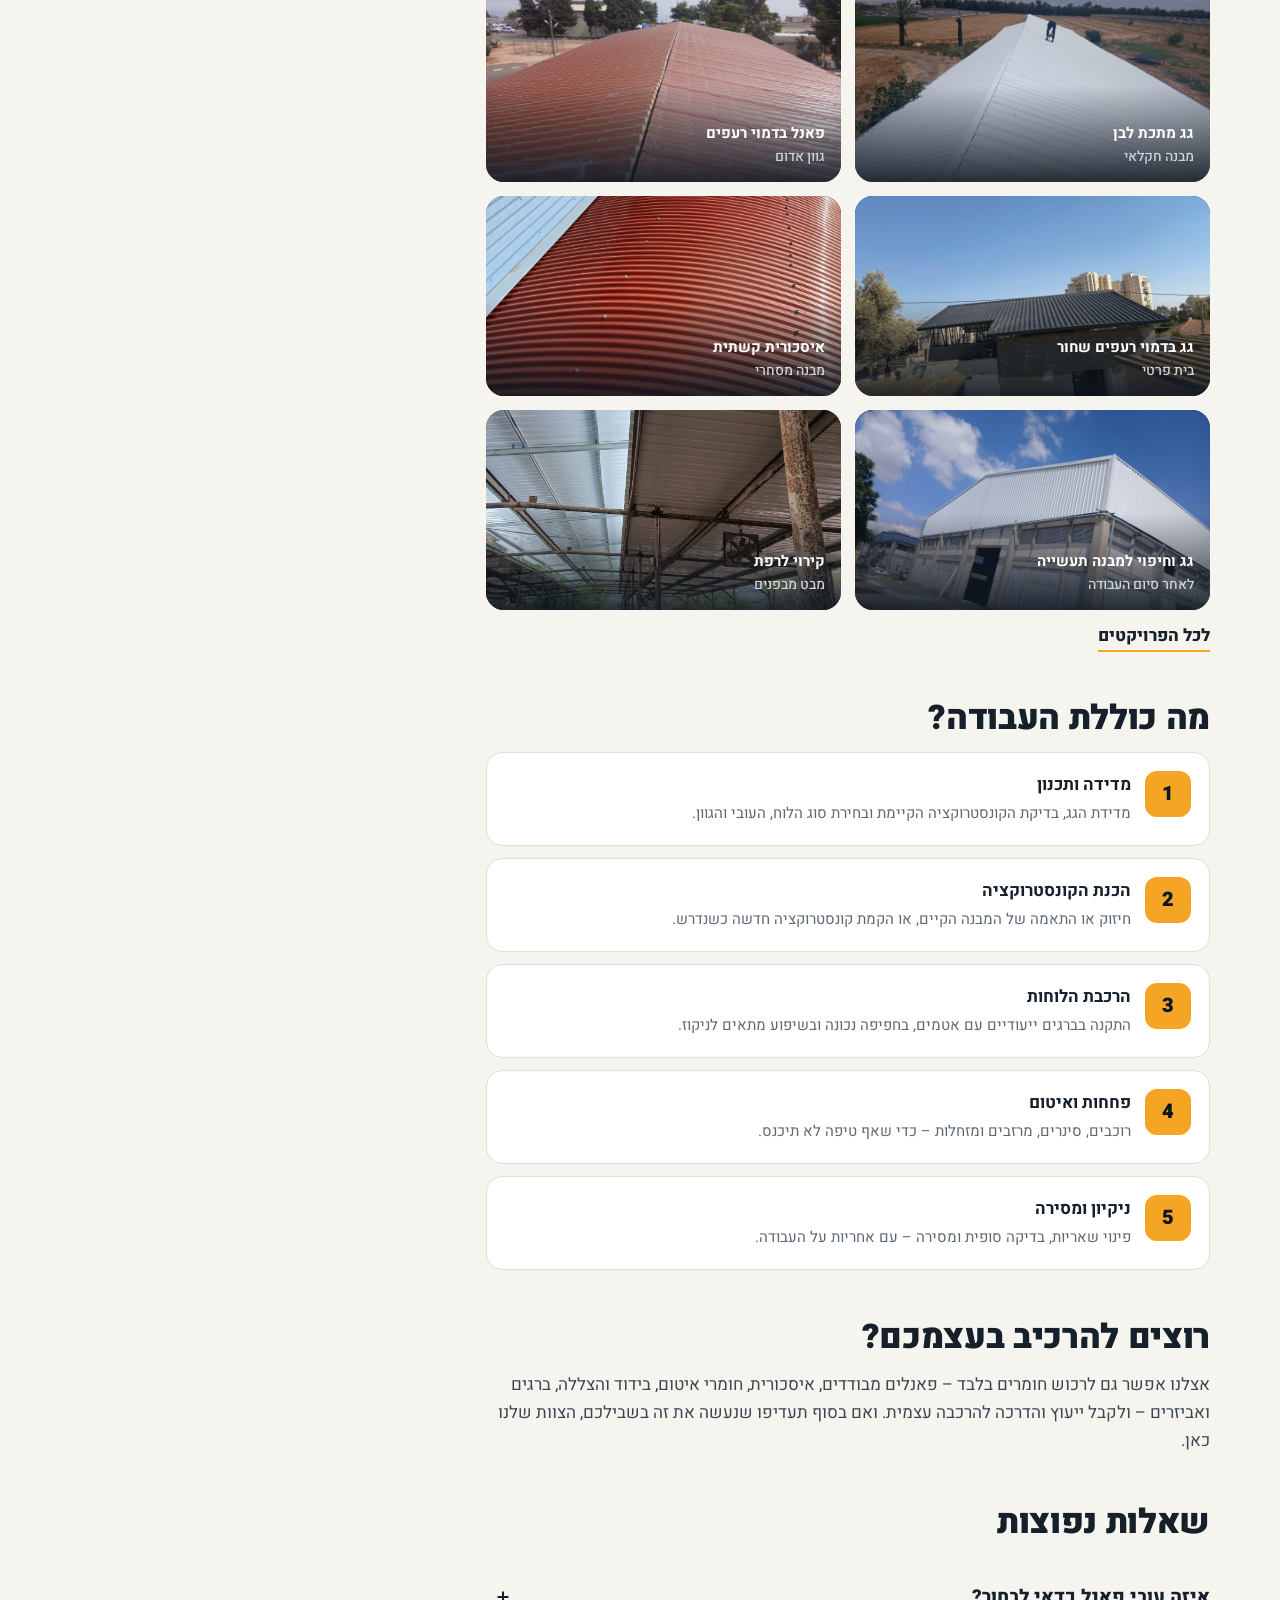
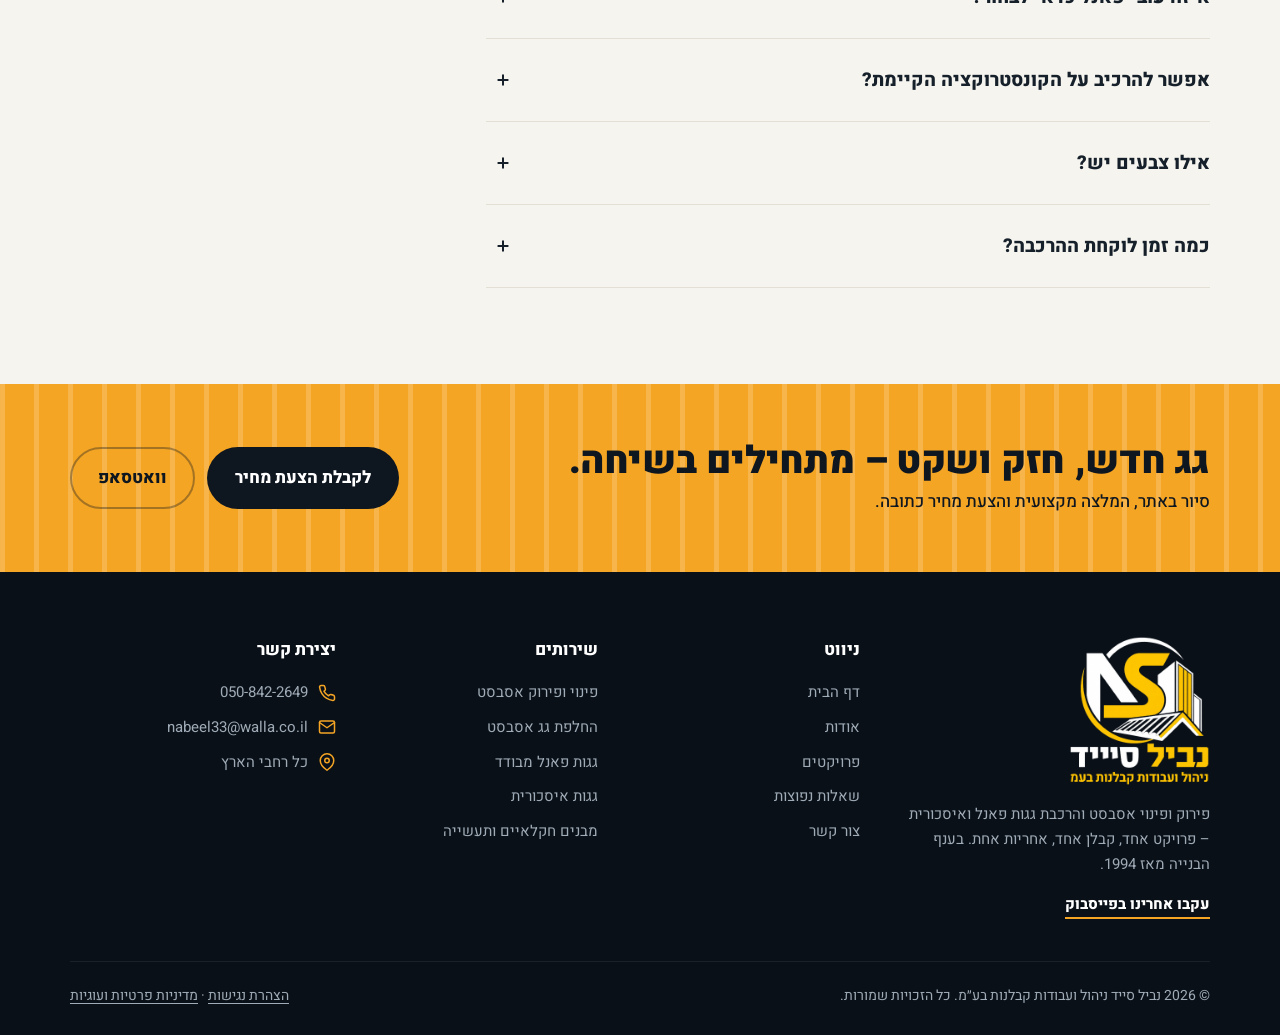
<file: panels.html>
<!doctype html>
<html lang="he" dir="rtl">
<head>
<meta charset="utf-8">
<!-- Google Tag Manager -->
<script>(function(w,d,s,l,i){w[l]=w[l]||[];w[l].push({'gtm.start':
new Date().getTime(),event:'gtm.js'});var f=d.getElementsByTagName(s)[0],
j=d.createElement(s),dl=l!='dataLayer'?'&l='+l:'';j.async=true;j.src=
'https://www.googletagmanager.com/gtm.js?id='+i+dl;f.parentNode.insertBefore(j,f);
})(window,document,'script','dataLayer','GTM-TT8G8RGJ');</script>
<!-- End Google Tag Manager -->
<!-- Google tag (gtag.js) - Google Ads -->
<script async src="https://www.googletagmanager.com/gtag/js?id=AW-17951572390"></script>
<script>
  window.dataLayer = window.dataLayer || [];
  function gtag(){dataLayer.push(arguments);}
  gtag('js', new Date());
  gtag('config', 'AW-17951572390');
</script>
<meta name="viewport" content="width=device-width, initial-scale=1">
<title>הרכבת גגות פאנל מבודד ואיסכורית | נביל סייד ניהול פרויקטים</title>
<meta name="description" content="הרכבת גגות וקירות מפאנל מבודד (סנדוויץ') ומאיסכורית לבתים, מחסנים, מבני תעשייה ומבנים חקלאיים – כולל פחחות, מרזבים ואיטום. השוואה מלאה בין פאנל לאיסכורית.">
<meta property="og:title" content="הרכבת פאנלים ואיסכורית | נביל סייד ניהול פרויקטים">
<meta property="og:type" content="website">
<meta name="theme-color" content="#0e1620">
<link rel="icon" type="image/png" href="images/favicon.png">
<link rel="apple-touch-icon" href="images/favicon.png">
<link rel="preconnect" href="https://fonts.googleapis.com">
<link rel="preconnect" href="https://fonts.gstatic.com" crossorigin>
<link href="https://fonts.googleapis.com/css2?family=Heebo:wght@400;500;700;800;900&display=swap" rel="stylesheet">
<link rel="stylesheet" href="assets/styles.css?v=a863b4e7">
</head>
<body>
<!-- Google Tag Manager (noscript) -->
<noscript><iframe src="https://www.googletagmanager.com/ns.html?id=GTM-TT8G8RGJ"
height="0" width="0" style="display:none;visibility:hidden"></iframe></noscript>
<!-- End Google Tag Manager (noscript) -->
<!-- HEADER:START -->
<a class="skip-link" href="#main">דילוג לתוכן הראשי</a>
<header class="topbar" id="top">
  <div class="wrap">
    <a href="index.html" class="logo brand" aria-label="נביל סייד – לדף הבית">
      <img src="images/logo-white.png" alt="נביל סייד – ניהול ועבודות קבלנות בע״מ" width="338" height="360">
    </a>
    <nav class="nav" id="nav" aria-label="ניווט ראשי">
      <a href="index.html">ראשי</a>
      <a href="about.html">אודות</a>
      <a href="asbestos.html">פינוי אסבסט</a>
      <a href="panels.html">פאנלים ואיסכורית</a>
      <a href="projects.html">פרויקטים</a>
      <a href="contact.html">צור קשר</a>
      <a href="contact.html#form" class="btn btn-primary">הצעת מחיר</a>
    </nav>
    <button class="menu-btn" id="menuBtn" aria-label="פתיחת תפריט" aria-expanded="false" aria-controls="nav">
      <svg viewBox="0 0 24 24" fill="none" stroke="currentColor" stroke-width="2" stroke-linecap="round"><path d="M4 7h16M4 12h16M4 17h16"/></svg>
    </button>
  </div>
</header>
<!-- HEADER:END -->

<main id="main">
<section class="page-hero has-photo">
  <img class="hero-bg" src="images/industrial-3.jpg" alt="" aria-hidden="true">
  <div class="wrap">
    <ol class="crumbs"><li><a href="index.html">ראשי</a></li><li><a href="index.html#services">שירותים</a></li><li aria-current="page">הרכבת פאנלים ואיסכורית</li></ol>
    <span class="eyebrow">שירות 02</span>
    <h1>הרכבת גגות <em>פאנל ואיסכורית</em></h1>
    <p class="lead">גג מתכת חדש הוא פתרון מהיר, חזק וחסכוני – לבית, למחסן, למפעל או למבנה החקלאי. אנחנו מתכננים, מספקים ומרכיבים, כולל כל עבודות הפחחות והאיטום.</p>
    <div class="hero-ctas">
      <a href="contact.html?service=הרכבת פאנלים ואיסכורית#form" class="btn btn-primary">לקבלת הצעת מחיר</a>
      <a href="#compare" class="btn btn-ghost">פאנל או איסכורית?</a>
    </div>
  </div>
</section>
<div class="hazard" role="presentation"></div>

<section class="section">
  <div class="wrap split">
    <article class="prose">
      <h2 id="panel">פאנל מבודד (סנדוויץ')</h2>
      <p>פאנל מבודד בנוי משני לוחות פח צבועים, ובאמצע שכבת בידוד קשיחה. הוא מגיע בעובי שנבחר לפי צורכי המבנה, ומורכב בלוחות ארוכים שמכסים שטח גדול במהירות. התוצאה: גג שמבודד טוב מחום ומקור, שקט יותר בזמן גשם ונראה גמור גם מבפנים.</p>
      <ul class="dots">
        <li><strong>בידוד תרמי</strong> – חם יותר בחורף, קריר יותר בקיץ, וחיסכון בחשמל.</li>
        <li><strong>שקט</strong> – שכבת הבידוד מפחיתה משמעותית את רעש הגשם.</li>
        <li><strong>מראה נקי</strong> – הצד הפנימי צבוע, כך שאין צורך בתקרה נוספת.</li>
        <li><strong>מגוון</strong> – כמה עוביי בידוד ומגוון גוונים לבחירה.</li>
      </ul>

      <h2 id="iskurit">איסכורית (פח גלי / טרפזי)</h2>
      <p>איסכורית היא לוח פח בשכבה אחת, מגולוון או צבוע, בפרופיל גלי או טרפזי. היא קלה, עמידה ומשתלמת – הפתרון הקלאסי למחסנים, סככות, חניות ומבנים חקלאיים, ובכל מקום שבו בידוד אינו הדרישה המרכזית.</p>
      <ul class="dots">
        <li><strong>מחיר משתלם</strong> – העלות הנמוכה ביותר למ"ר גג.</li>
        <li><strong>קלה במשקל</strong> – מתאימה גם לקונסטרוקציות קלות.</li>
        <li><strong>הרכבה מהירה</strong> – מתאימה לשטחים גדולים ולוחות זמנים קצרים.</li>
        <li><strong>עמידה</strong> – פח מגולוון או צבוע שמחזיק שנים בתנאי חוץ.</li>
      </ul>

      <h2 id="specs">מפרט: פאנל מבודד</h2>
      <div class="compare-wrap">
        <table class="compare specs">
          <tbody>
            <tr><th scope="row">עוביים</th><td>50 מ״מ · 75 מ״מ · 100 מ״מ</td></tr>
            <tr><th scope="row">רוחב לוח</th><td>950–1,000 מ״מ</td></tr>
            <tr><th scope="row">אורך לוח</th><td>לפי דרישת הלקוח</td></tr>
            <tr><th scope="row">חומרי בידוד</th><td>פוליסטירן מוקצף (קלקר) · פוליאוריתן · צמר סלעים</td></tr>
            <tr><th scope="row">ציפוי חיצוני</th><td>פח או אלומיניום, במגוון גוונים</td></tr>
            <tr><th scope="row">חיבור פאנל קיר</th><td>זכר–נקבה (Z-LOCK)</td></tr>
            <tr><th scope="row">חיבור פאנל גג</th><td>חפיפה – כנף עוקף כנף</td></tr>
          </tbody>
        </table>
      </div>
      <p>כל פרויקט גג מלווה על ידי מהנדס בניין מתחילתו ועד סופו – מבדיקת הקונסטרוקציה ועד המסירה.</p>

      <h2 id="compare">פאנל או איסכורית? השוואה מהירה</h2>
      <div class="compare-wrap">
        <table class="compare">
          <thead><tr><th scope="col">מאפיין</th><th scope="col">פאנל מבודד</th><th scope="col">איסכורית</th></tr></thead>
          <tbody>
            <tr><th scope="row">בידוד מחום וקור</th><td><span class="rate" aria-label="גבוה">●●●</span></td><td><span class="rate" aria-label="נמוך">●○○</span></td></tr>
            <tr><th scope="row">שקט בגשם</th><td><span class="rate" aria-label="גבוה">●●●</span></td><td><span class="rate" aria-label="נמוך">●○○</span></td></tr>
            <tr><th scope="row">עלות</th><td>גבוהה יותר</td><td>משתלמת</td></tr>
            <tr><th scope="row">משקל</th><td>בינוני</td><td>קל מאוד</td></tr>
            <tr><th scope="row">מראה מבפנים</th><td>גמור וצבוע</td><td>פח חשוף</td></tr>
            <tr><th scope="row">מתאים במיוחד ל־</th><td>בתים, משרדים, לולים ומבנים ממוזגים</td><td>מחסנים, סככות, חניות ומבנים פתוחים</td></tr>
          </tbody>
        </table>
      </div>
      <p>לא בטוחים מה מתאים לכם? בסיור באתר נמליץ על הפתרון הנכון לפי סוג המבנה, השימוש בו והתקציב.</p>

      <h2 id="uses">למי זה מתאים?</h2>
      <div class="feature-grid">
        <div class="feature">
          <span class="ic"><svg viewBox="0 0 24 24" fill="none" stroke="currentColor" stroke-width="2" stroke-linecap="round" stroke-linejoin="round"><path d="M3 10 12 3l9 7"/><path d="M5 9v11h14V9"/><path d="M9 20v-6h6v6"/></svg></span>
          <h3>בתים פרטיים</h3><p>החלפת גג ישן, תוספות בנייה, מחסנים וחדרים על הגג.</p>
        </div>
        <div class="feature">
          <span class="ic"><svg viewBox="0 0 24 24" fill="none" stroke="currentColor" stroke-width="2" stroke-linecap="round" stroke-linejoin="round"><path d="M2 20h20M4 20V9l5 3V9l5 3V9l6 3v8"/></svg></span>
          <h3>מבני תעשייה</h3><p>מפעלים, אולמות, מחסנים לוגיסטיים ומבני מסחר.</p>
        </div>
        <div class="feature">
          <span class="ic"><svg viewBox="0 0 24 24" fill="none" stroke="currentColor" stroke-width="2" stroke-linecap="round" stroke-linejoin="round"><path d="M2 12 12 4l10 8"/><path d="M4 11v9h16v-9"/><path d="M8 20v-5h8v5"/></svg></span>
          <h3>מבנים חקלאיים</h3><p>לולים, רפתות, דירים, בתי אריזה ומחסני ציוד.</p>
        </div>
        <div class="feature">
          <span class="ic"><svg viewBox="0 0 24 24" fill="none" stroke="currentColor" stroke-width="2" stroke-linecap="round" stroke-linejoin="round"><path d="M2 8h20M4 8v12M20 8v12M7 4l-3 4M17 4l3 4M7 4h10"/></svg></span>
          <h3>סככות וחניות</h3><p>קירוי לחניות, סככות צל, פרגולות ומעברים מקורים.</p>
        </div>
        <div class="feature">
          <span class="ic"><svg viewBox="0 0 24 24" fill="none" stroke="currentColor" stroke-width="2" stroke-linecap="round" stroke-linejoin="round"><rect x="3" y="3" width="18" height="18" rx="1"/><path d="M8 3v18M13 3v18M18 3v18"/></svg></span>
          <h3>קירות וחיפויים</h3><p>קירות פאנל, מחיצות וחיפוי חזיתות למבנים חדשים וקיימים.</p>
        </div>
        <div class="feature">
          <span class="ic"><svg viewBox="0 0 24 24" fill="none" stroke="currentColor" stroke-width="2" stroke-linecap="round" stroke-linejoin="round"><path d="M10.3 3.9 1.8 18a2 2 0 0 0 1.7 3h17a2 2 0 0 0 1.7-3L13.7 3.9a2 2 0 0 0-3.4 0z"/><path d="M12 9v4M12 17h.01"/></svg></span>
          <h3>במקום גג אסבסט</h3><p>מפרקים את האסבסט ומרכיבים גג חדש – באותו פרויקט. <a href="asbestos.html#replace" class="more-link">פרטים</a></p>
        </div>
      </div>

      <h2 id="gallery">מהשטח: עבודות הרכבה שלנו</h2>
      <p>גגות וחיפויים שהרכבנו במבנים חקלאיים, במבני תעשייה ומסחר ובבתים פרטיים. לחצו על תמונה להגדלה.</p>
      <div class="gallery gallery-sm">
        <figure class="tile" data-full="images/agri-white-roof.jpg"><div class="ph"></div><img src="images/agri-white-roof.jpg" alt="צוות מרכיב גג מתכת לבן על מבנה חקלאי" loading="lazy" onerror="this.remove()"><figcaption>גג מתכת לבן<small>מבנה חקלאי</small></figcaption></figure>
        <figure class="tile" data-full="images/red-tile-panel-roof.jpg"><div class="ph"></div><img src="images/red-tile-panel-roof.jpg" alt="גג פאנל בדמוי רעפים בגוון אדום" loading="lazy" onerror="this.remove()"><figcaption>פאנל בדמוי רעפים<small>גוון אדום</small></figcaption></figure>
        <figure class="tile" data-full="images/house-black-tile-roof.jpg"><div class="ph"></div><img src="images/house-black-tile-roof.jpg" alt="גג בדמוי רעפים בגוון שחור על בית פרטי" loading="lazy" onerror="this.remove()"><figcaption>גג בדמוי רעפים שחור<small>בית פרטי</small></figcaption></figure>
        <figure class="tile" data-full="images/curved-iskurit-red.jpg"><div class="ph"></div><img src="images/curved-iskurit-red.jpg" alt="איסכורית קשתית אדומה בחזית מבנה מסחרי" loading="lazy" onerror="this.remove()"><figcaption>איסכורית קשתית<small>מבנה מסחרי</small></figcaption></figure>
        <figure class="tile" data-full="images/industrial-3.jpg"><div class="ph"></div><img src="images/industrial-3.jpg" alt="מבנה תעשייה עם גג וחיפוי פח לבן" loading="lazy" onerror="this.remove()"><figcaption>גג וחיפוי למבנה תעשייה<small>לאחר סיום העבודה</small></figcaption></figure>
        <figure class="tile" data-full="images/cowshed-roof.jpg"><div class="ph"></div><img src="images/cowshed-roof.jpg" alt="קירוי חדש לרפת – מבט מבפנים" loading="lazy" onerror="this.remove()"><figcaption>קירוי לרפת<small>מבט מבפנים</small></figcaption></figure>
      </div>
      <p><a href="projects.html" class="more-link">לכל הפרויקטים</a></p>

      <h2>מה כוללת העבודה?</h2>
      <ol class="mini-steps">
        <li><div><b>מדידה ותכנון</b><span>מדידת הגג, בדיקת הקונסטרוקציה הקיימת ובחירת סוג הלוח, העובי והגוון.</span></div></li>
        <li><div><b>הכנת הקונסטרוקציה</b><span>חיזוק או התאמה של המבנה הקיים, או הקמת קונסטרוקציה חדשה כשנדרש.</span></div></li>
        <li><div><b>הרכבת הלוחות</b><span>התקנה בברגים ייעודיים עם אטמים, בחפיפה נכונה ובשיפוע מתאים לניקוז.</span></div></li>
        <li><div><b>פחחות ואיטום</b><span>רוכבים, סינרים, מרזבים ומזחלות – כדי שאף טיפה לא תיכנס.</span></div></li>
        <li><div><b>ניקיון ומסירה</b><span>פינוי שאריות, בדיקה סופית ומסירה – עם אחריות על העבודה.</span></div></li>
      </ol>

      <h2 id="materials">רוצים להרכיב בעצמכם?</h2>
      <p>אצלנו אפשר גם לרכוש חומרים בלבד – פאנלים מבודדים, איסכורית, חומרי איטום, בידוד והצללה, ברגים ואביזרים – ולקבל ייעוץ והדרכה להרכבה עצמית. ואם בסוף תעדיפו שנעשה את זה בשבילכם, הצוות שלנו כאן.</p>

      <h2>שאלות נפוצות</h2>
      <div class="faq-list">
        <details>
          <summary>איזה עובי פאנל כדאי לבחור?<span class="pm"><svg viewBox="0 0 24 24" fill="none" stroke="currentColor" stroke-width="3" stroke-linecap="round"><path d="M12 5v14M5 12h14"/></svg></span></summary>
          <p>פאנל מבודד מגיע בשלושה עוביים: 50, 75 ו־100 מ״מ. ככל שהפאנל עבה יותר, הבידוד טוב יותר. לבית מגורים או למבנה ממוזג נמליץ על עובי גדול יותר, ולמחסן או למבנה פתוח אפשר להסתפק בפחות. נמליץ על העובי המתאים בסיור באתר.</p>
        </details>
        <details>
          <summary>אפשר להרכיב על הקונסטרוקציה הקיימת?<span class="pm"><svg viewBox="0 0 24 24" fill="none" stroke="currentColor" stroke-width="3" stroke-linecap="round"><path d="M12 5v14M5 12h14"/></svg></span></summary>
          <p>במקרים רבים כן. נבדוק את מצב הקורות והמרווחים ביניהן, ואם צריך – נחזק או נוסיף קורות לפני ההרכבה.</p>
        </details>
        <details>
          <summary>אילו צבעים יש?<span class="pm"><svg viewBox="0 0 24 24" fill="none" stroke="currentColor" stroke-width="3" stroke-linecap="round"><path d="M12 5v14M5 12h14"/></svg></span></summary>
          <p>יש מגוון גוונים – אדום רעפים, ירוק, אפור, לבן, חום ועוד. נראה לכם דוגמאות ונעזור לבחור גוון שמתאים למבנה ולסביבה.</p>
        </details>
        <details>
          <summary>כמה זמן לוקחת ההרכבה?<span class="pm"><svg viewBox="0 0 24 24" fill="none" stroke="currentColor" stroke-width="3" stroke-linecap="round"><path d="M12 5v14M5 12h14"/></svg></span></summary>
          <p>גג של בית פרטי מורכב בדרך כלל בימים ספורים. במבנים גדולים נבנה איתכם לוח זמנים מסודר מראש.</p>
        </details>
      </div>
    </article>

    <aside class="aside">
      <div class="aside-card">
        <span class="eyebrow" style="color:var(--amber)">ייעוץ ללא עלות</span>
        <h3>מתכננים גג חדש?</h3>
        <p>ספרו לנו על המבנה – ונחזור אליכם עם המלצה והצעת מחיר.</p>
        <a href="contact.html?service=הרכבת פאנלים ואיסכורית#form" class="btn btn-primary">לקבלת הצעת מחיר</a>
        <a href="#" class="btn btn-ghost" data-phone-link><span data-phone>050-842-2649</span></a>
      </div>
      <div class="aside-list">
        <h4>בעמוד הזה</h4>
        <ul>
          <li><a href="#panel">פאנל מבודד</a></li>
          <li><a href="#iskurit">איסכורית</a></li>
          <li><a href="#specs">מפרט פאנל מבודד</a></li>
          <li><a href="#compare">השוואה: פאנל מול איסכורית</a></li>
          <li><a href="#uses">למי זה מתאים</a></li>
          <li><a href="#gallery">תמונות מהשטח</a></li>
          <li><a href="#materials">חומרים להרכבה עצמית</a></li>
          <li><a href="asbestos.html">פינוי ופירוק אסבסט</a></li>
        </ul>
      </div>
    </aside>
  </div>
</section>

<section class="cta-band">
  <div class="wrap">
    <div>
      <h2>גג חדש, חזק ושקט – מתחילים בשיחה.</h2>
      <p>סיור באתר, המלצה מקצועית והצעת מחיר כתובה.</p>
    </div>
    <div class="btns">
      <a href="contact.html?service=הרכבת פאנלים ואיסכורית#form" class="btn btn-dark">לקבלת הצעת מחיר</a>
      <a href="#" class="btn btn-ghost" data-wa-link target="_blank" rel="noopener">וואטסאפ</a>
    </div>
  </div>
</section>
</main>

<!-- FOOTER:START -->
<footer>
  <div class="wrap">
    <div class="foot-grid">
      <div class="foot-about">
        <a href="index.html" class="logo brand brand-foot" aria-label="נביל סייד – לדף הבית">
          <img loading="lazy" src="images/logo-white.png" alt="נביל סייד – ניהול ועבודות קבלנות בע״מ" width="338" height="360">
        </a>
        <p>פירוק ופינוי אסבסט והרכבת גגות פאנל ואיסכורית – פרויקט אחד, קבלן אחד, אחריות אחת. בענף הבנייה מאז 1994.</p>
        <p><a href="#" data-facebook-link target="_blank" rel="noopener" class="more-link" style="color:#fff">עקבו אחרינו בפייסבוק</a></p>
      </div>
      <div>
        <h4>ניווט</h4>
        <ul>
          <li><a href="index.html">דף הבית</a></li>
          <li><a href="about.html">אודות</a></li>
          <li><a href="projects.html">פרויקטים</a></li>
          <li><a href="index.html#faq">שאלות נפוצות</a></li>
          <li><a href="contact.html">צור קשר</a></li>
        </ul>
      </div>
      <div>
        <h4>שירותים</h4>
        <ul>
          <li><a href="asbestos.html">פינוי ופירוק אסבסט</a></li>
          <li><a href="asbestos.html#replace">החלפת גג אסבסט</a></li>
          <li><a href="panels.html">גגות פאנל מבודד</a></li>
          <li><a href="panels.html#iskurit">גגות איסכורית</a></li>
          <li><a href="panels.html#uses">מבנים חקלאיים ותעשייה</a></li>
        </ul>
      </div>
      <div>
        <h4>יצירת קשר</h4>
        <ul class="foot-contact">
          <li><svg viewBox="0 0 24 24" fill="none" stroke="currentColor" stroke-width="2" stroke-linecap="round" stroke-linejoin="round"><path d="M22 16.9v3a2 2 0 0 1-2.2 2 19.8 19.8 0 0 1-8.6-3.1 19.5 19.5 0 0 1-6-6A19.8 19.8 0 0 1 2.1 4.2 2 2 0 0 1 4.1 2h3a2 2 0 0 1 2 1.7c.1.9.4 1.8.7 2.7a2 2 0 0 1-.5 2.1L8 9.8a16 16 0 0 0 6 6l1.3-1.3a2 2 0 0 1 2.1-.4c.9.3 1.8.6 2.7.7a2 2 0 0 1 1.7 2z"/></svg><a href="#" data-phone-link class="ltr" data-phone>050-842-2649</a></li>
          <li><svg viewBox="0 0 24 24" fill="none" stroke="currentColor" stroke-width="2" stroke-linecap="round" stroke-linejoin="round"><rect x="2" y="4" width="20" height="16" rx="2"/><path d="m22 6-10 7L2 6"/></svg><a href="#" data-mail-link class="ltr" data-email>nabeel33@walla.co.il</a></li>
          <li><svg viewBox="0 0 24 24" fill="none" stroke="currentColor" stroke-width="2" stroke-linecap="round" stroke-linejoin="round"><path d="M21 10c0 7-9 13-9 13s-9-6-9-13a9 9 0 0 1 18 0z"/><circle cx="12" cy="10" r="3"/></svg><span data-area>כל רחבי הארץ</span></li>
          <li><svg viewBox="0 0 24 24" fill="none" stroke="currentColor" stroke-width="2" stroke-linecap="round" stroke-linejoin="round"><circle cx="12" cy="12" r="10"/><path d="M12 6v6l4 2"/></svg><span data-hours></span></li>
        </ul>
      </div>
    </div>
    <div class="copy">
      <span>© <span data-year>2026</span> נביל סייד ניהול ועבודות קבלנות בע״מ. כל הזכויות שמורות.</span>
      <span><a href="accessibility.html">הצהרת נגישות</a> · <a href="privacy.html">מדיניות פרטיות ועוגיות</a></span>
    </div>
  </div>
</footer>

<a href="#" class="wa-float" data-wa-link target="_blank" rel="noopener" aria-label="שליחת הודעת וואטסאפ">
  <svg viewBox="0 0 24 24" fill="currentColor"><path d="M12 2a10 10 0 0 0-8.6 15.1L2 22l5-1.3A10 10 0 1 0 12 2zm0 18.2a8.2 8.2 0 0 1-4.2-1.2l-.3-.2-3 .8.8-2.9-.2-.3A8.2 8.2 0 1 1 12 20.2zm4.5-6.1c-.2-.1-1.5-.7-1.7-.8s-.4-.1-.6.1-.6.8-.8 1-.3.2-.5.1a6.7 6.7 0 0 1-3.3-2.9c-.3-.4.3-.4.7-1.4.1-.2 0-.3 0-.4l-.8-1.8c-.2-.5-.4-.4-.6-.4h-.5a1 1 0 0 0-.7.3 3 3 0 0 0-.9 2.2 5.2 5.2 0 0 0 1.1 2.7 11.8 11.8 0 0 0 4.5 4c1.7.7 2.3.8 3.2.7a2.7 2.7 0 0 0 1.8-1.3 2.2 2.2 0 0 0 .2-1.3c-.1-.1-.3-.2-.6-.3z"/></svg>
</a>
<!-- FOOTER:END -->
<script src="assets/main.js?v=fd0ceedd"></script>
</body>
</html>
</file>
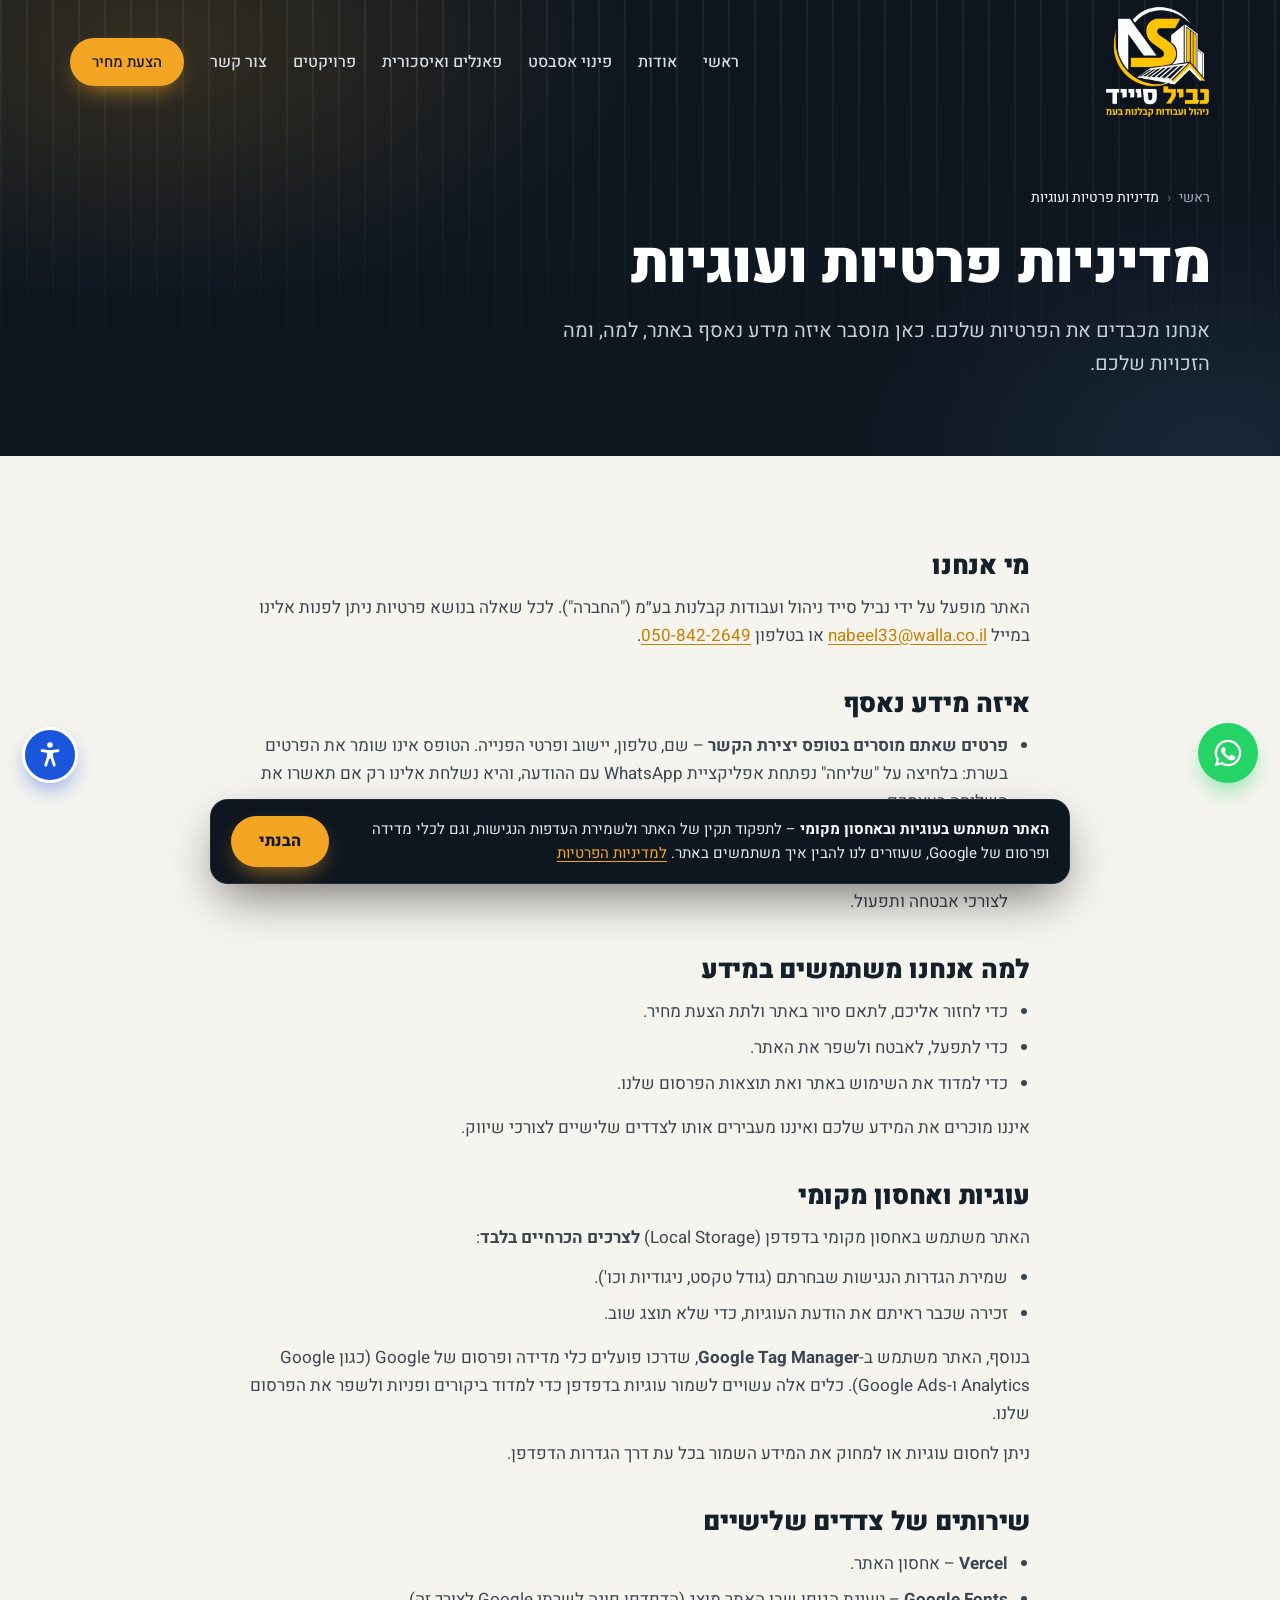
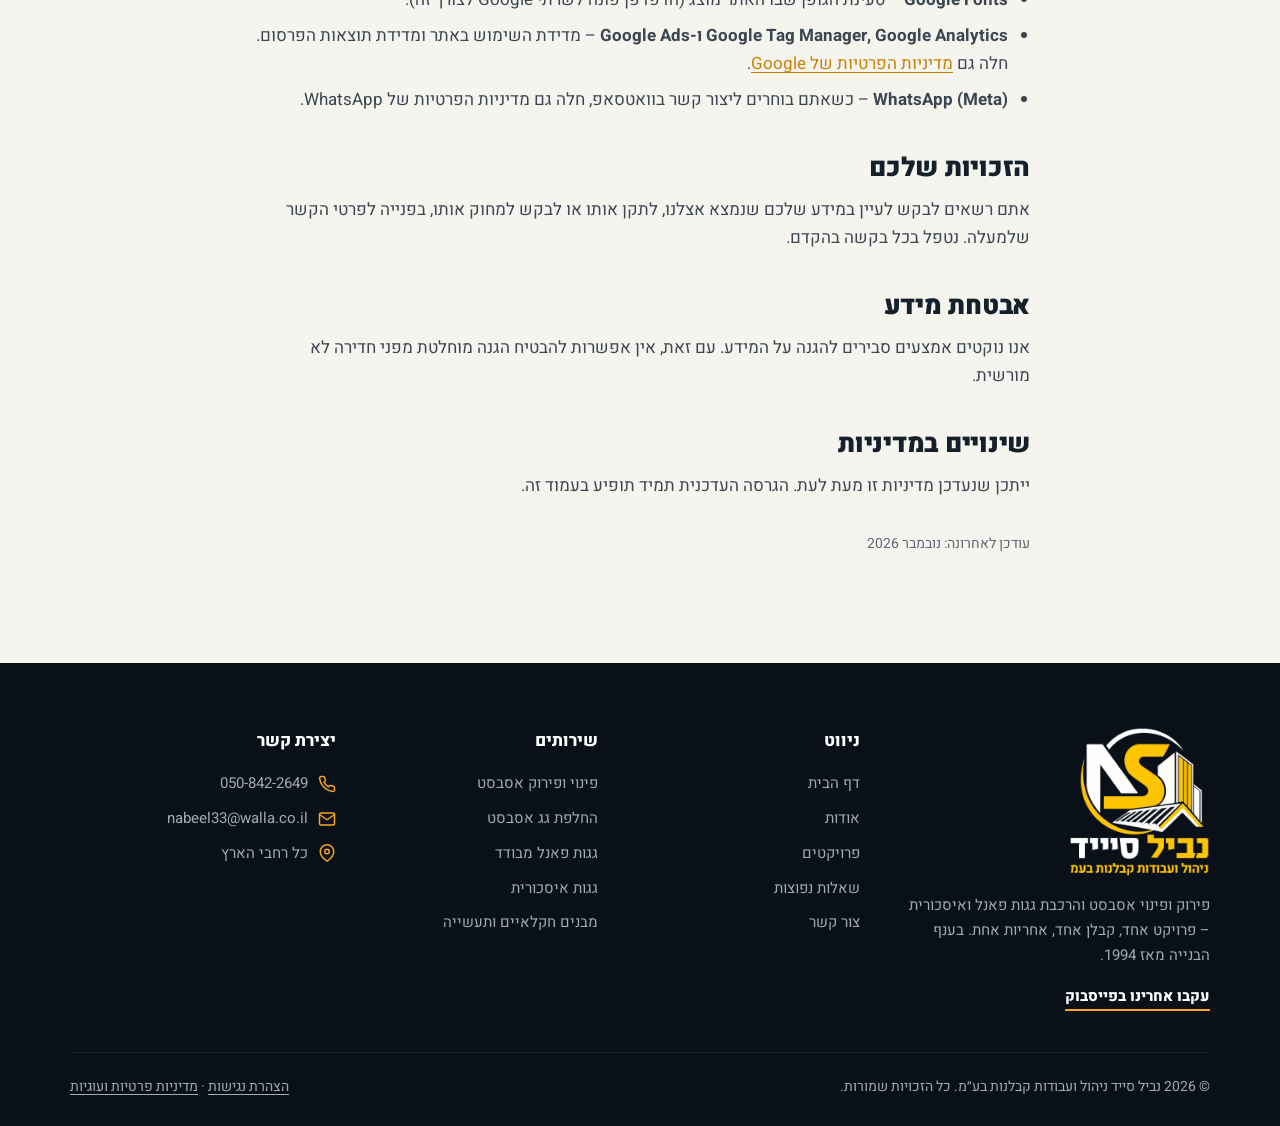
<file: privacy.html>
<!doctype html>
<html lang="he" dir="rtl">
<head>
<meta charset="utf-8">
<!-- Google Tag Manager -->
<script>(function(w,d,s,l,i){w[l]=w[l]||[];w[l].push({'gtm.start':
new Date().getTime(),event:'gtm.js'});var f=d.getElementsByTagName(s)[0],
j=d.createElement(s),dl=l!='dataLayer'?'&l='+l:'';j.async=true;j.src=
'https://www.googletagmanager.com/gtm.js?id='+i+dl;f.parentNode.insertBefore(j,f);
})(window,document,'script','dataLayer','GTM-TT8G8RGJ');</script>
<!-- End Google Tag Manager -->
<!-- Google tag (gtag.js) - Google Ads -->
<script async src="https://www.googletagmanager.com/gtag/js?id=AW-17951572390"></script>
<script>
  window.dataLayer = window.dataLayer || [];
  function gtag(){dataLayer.push(arguments);}
  gtag('js', new Date());
  gtag('config', 'AW-17951572390');
</script>
<meta name="viewport" content="width=device-width, initial-scale=1">
<title>מדיניות פרטיות ועוגיות | נביל סייד ניהול פרויקטים</title>
<meta name="description" content="מדיניות הפרטיות והשימוש בעוגיות באתר נביל סייד ניהול ועבודות קבלנות בע״מ.">
<meta name="theme-color" content="#0e1620">
<link rel="icon" type="image/png" href="images/favicon.png">
<link rel="apple-touch-icon" href="images/favicon.png">
<link rel="preconnect" href="https://fonts.googleapis.com">
<link rel="preconnect" href="https://fonts.gstatic.com" crossorigin>
<link href="https://fonts.googleapis.com/css2?family=Heebo:wght@400;500;700;800;900&display=swap" rel="stylesheet">
<link rel="stylesheet" href="assets/styles.css?v=a863b4e7">
</head>
<body>
<!-- Google Tag Manager (noscript) -->
<noscript><iframe src="https://www.googletagmanager.com/ns.html?id=GTM-TT8G8RGJ"
height="0" width="0" style="display:none;visibility:hidden"></iframe></noscript>
<!-- End Google Tag Manager (noscript) -->
<!-- HEADER:START -->
<a class="skip-link" href="#main">דילוג לתוכן הראשי</a>
<header class="topbar" id="top">
  <div class="wrap">
    <a href="index.html" class="logo brand" aria-label="נביל סייד – לדף הבית">
      <img src="images/logo-white.png" alt="נביל סייד – ניהול ועבודות קבלנות בע״מ" width="338" height="360">
    </a>
    <nav class="nav" id="nav" aria-label="ניווט ראשי">
      <a href="index.html">ראשי</a>
      <a href="about.html">אודות</a>
      <a href="asbestos.html">פינוי אסבסט</a>
      <a href="panels.html">פאנלים ואיסכורית</a>
      <a href="projects.html">פרויקטים</a>
      <a href="contact.html">צור קשר</a>
      <a href="contact.html#form" class="btn btn-primary">הצעת מחיר</a>
    </nav>
    <button class="menu-btn" id="menuBtn" aria-label="פתיחת תפריט" aria-expanded="false" aria-controls="nav">
      <svg viewBox="0 0 24 24" fill="none" stroke="currentColor" stroke-width="2" stroke-linecap="round"><path d="M4 7h16M4 12h16M4 17h16"/></svg>
    </button>
  </div>
</header>
<!-- HEADER:END -->

<main id="main">
<section class="page-hero">
  <div class="wrap">
    <ol class="crumbs"><li><a href="index.html">ראשי</a></li><li aria-current="page">מדיניות פרטיות ועוגיות</li></ol>
    <h1>מדיניות פרטיות ועוגיות</h1>
    <p class="lead">אנחנו מכבדים את הפרטיות שלכם. כאן מוסבר איזה מידע נאסף באתר, למה, ומה הזכויות שלכם.</p>
  </div>
</section>

<!-- תבנית – מומלץ שעורך/ת דין יעבור על הנוסח לפני העלייה לאוויר, ולעדכן אותו אם יתווספו כלי מדידה או פרסום (Google Analytics, Meta Pixel וכו') -->
<section class="section">
  <div class="wrap legal">
    <h2>מי אנחנו</h2>
    <p>האתר מופעל על ידי נביל סייד ניהול ועבודות קבלנות בע״מ ("החברה"). לכל שאלה בנושא פרטיות ניתן לפנות אלינו במייל <a href="#" data-mail-link><span data-email dir="ltr">nabeel33@walla.co.il</span></a> או בטלפון <a href="#" data-phone-link><span data-phone dir="ltr">050-842-2649</span></a>.</p>

    <h2>איזה מידע נאסף</h2>
    <ul>
      <li><strong>פרטים שאתם מוסרים בטופס יצירת הקשר</strong> – שם, טלפון, יישוב ופרטי הפנייה. הטופס אינו שומר את הפרטים בשרת: בלחיצה על "שליחה" נפתחת אפליקציית WhatsApp עם ההודעה, והיא נשלחת אלינו רק אם תאשרו את השליחה בעצמכם.</li>
      <li><strong>פניות בטלפון, בוואטסאפ ובמייל</strong> – הפרטים שתמסרו לנו בערוצים אלה.</li>
      <li><strong>מידע טכני</strong> – כמו בכל אתר, שרתי האחסון רושמים מידע טכני בסיסי (כגון כתובת IP, סוג דפדפן ושעת הביקור) לצורכי אבטחה ותפעול.</li>
    </ul>

    <h2>למה אנחנו משתמשים במידע</h2>
    <ul>
      <li>כדי לחזור אליכם, לתאם סיור באתר ולתת הצעת מחיר.</li>
      <li>כדי לתפעל, לאבטח ולשפר את האתר.</li>
      <li>כדי למדוד את השימוש באתר ואת תוצאות הפרסום שלנו.</li>
    </ul>
    <p>איננו מוכרים את המידע שלכם ואיננו מעבירים אותו לצדדים שלישיים לצורכי שיווק.</p>

    <h2>עוגיות ואחסון מקומי</h2>
    <p>האתר משתמש באחסון מקומי בדפדפן (Local Storage) <strong>לצרכים הכרחיים בלבד</strong>:</p>
    <ul>
      <li>שמירת הגדרות הנגישות שבחרתם (גודל טקסט, ניגודיות וכו').</li>
      <li>זכירה שכבר ראיתם את הודעת העוגיות, כדי שלא תוצג שוב.</li>
    </ul>
    <p>בנוסף, האתר משתמש ב-<strong>Google Tag Manager</strong>, שדרכו פועלים כלי מדידה ופרסום של Google (כגון Google Analytics ו-Google Ads). כלים אלה עשויים לשמור עוגיות בדפדפן כדי למדוד ביקורים ופניות ולשפר את הפרסום שלנו.</p>
    <p>ניתן לחסום עוגיות או למחוק את המידע השמור בכל עת דרך הגדרות הדפדפן.</p>

    <h2>שירותים של צדדים שלישיים</h2>
    <ul>
      <li><strong>Vercel</strong> – אחסון האתר.</li>
      <li><strong>Google Fonts</strong> – טעינת הגופן שבו האתר מוצג (הדפדפן פונה לשרתי Google לצורך זה).</li>
      <li><strong>Google Tag Manager, Google Analytics ו-Google Ads</strong> – מדידת השימוש באתר ומדידת תוצאות הפרסום. חלה גם <a href="https://policies.google.com/privacy" target="_blank" rel="noopener">מדיניות הפרטיות של Google</a>.</li>
      <li><strong>WhatsApp (Meta)</strong> – כשאתם בוחרים ליצור קשר בוואטסאפ, חלה גם מדיניות הפרטיות של WhatsApp.</li>
    </ul>

    <h2>הזכויות שלכם</h2>
    <p>אתם רשאים לבקש לעיין במידע שלכם שנמצא אצלנו, לתקן אותו או לבקש למחוק אותו, בפנייה לפרטי הקשר שלמעלה. נטפל בכל בקשה בהקדם.</p>

    <h2>אבטחת מידע</h2>
    <p>אנו נוקטים אמצעים סבירים להגנה על המידע. עם זאת, אין אפשרות להבטיח הגנה מוחלטת מפני חדירה לא מורשית.</p>

    <h2>שינויים במדיניות</h2>
    <p>ייתכן שנעדכן מדיניות זו מעת לעת. הגרסה העדכנית תמיד תופיע בעמוד זה.</p>

    <p class="updated">עודכן לאחרונה: נובמבר 2026</p>
  </div>
</section>
</main>

<!-- FOOTER:START -->
<footer>
  <div class="wrap">
    <div class="foot-grid">
      <div class="foot-about">
        <a href="index.html" class="logo brand brand-foot" aria-label="נביל סייד – לדף הבית">
          <img loading="lazy" src="images/logo-white.png" alt="נביל סייד – ניהול ועבודות קבלנות בע״מ" width="338" height="360">
        </a>
        <p>פירוק ופינוי אסבסט והרכבת גגות פאנל ואיסכורית – פרויקט אחד, קבלן אחד, אחריות אחת. בענף הבנייה מאז 1994.</p>
        <p><a href="#" data-facebook-link target="_blank" rel="noopener" class="more-link" style="color:#fff">עקבו אחרינו בפייסבוק</a></p>
      </div>
      <div>
        <h4>ניווט</h4>
        <ul>
          <li><a href="index.html">דף הבית</a></li>
          <li><a href="about.html">אודות</a></li>
          <li><a href="projects.html">פרויקטים</a></li>
          <li><a href="index.html#faq">שאלות נפוצות</a></li>
          <li><a href="contact.html">צור קשר</a></li>
        </ul>
      </div>
      <div>
        <h4>שירותים</h4>
        <ul>
          <li><a href="asbestos.html">פינוי ופירוק אסבסט</a></li>
          <li><a href="asbestos.html#replace">החלפת גג אסבסט</a></li>
          <li><a href="panels.html">גגות פאנל מבודד</a></li>
          <li><a href="panels.html#iskurit">גגות איסכורית</a></li>
          <li><a href="panels.html#uses">מבנים חקלאיים ותעשייה</a></li>
        </ul>
      </div>
      <div>
        <h4>יצירת קשר</h4>
        <ul class="foot-contact">
          <li><svg viewBox="0 0 24 24" fill="none" stroke="currentColor" stroke-width="2" stroke-linecap="round" stroke-linejoin="round"><path d="M22 16.9v3a2 2 0 0 1-2.2 2 19.8 19.8 0 0 1-8.6-3.1 19.5 19.5 0 0 1-6-6A19.8 19.8 0 0 1 2.1 4.2 2 2 0 0 1 4.1 2h3a2 2 0 0 1 2 1.7c.1.9.4 1.8.7 2.7a2 2 0 0 1-.5 2.1L8 9.8a16 16 0 0 0 6 6l1.3-1.3a2 2 0 0 1 2.1-.4c.9.3 1.8.6 2.7.7a2 2 0 0 1 1.7 2z"/></svg><a href="#" data-phone-link class="ltr" data-phone>050-842-2649</a></li>
          <li><svg viewBox="0 0 24 24" fill="none" stroke="currentColor" stroke-width="2" stroke-linecap="round" stroke-linejoin="round"><rect x="2" y="4" width="20" height="16" rx="2"/><path d="m22 6-10 7L2 6"/></svg><a href="#" data-mail-link class="ltr" data-email>nabeel33@walla.co.il</a></li>
          <li><svg viewBox="0 0 24 24" fill="none" stroke="currentColor" stroke-width="2" stroke-linecap="round" stroke-linejoin="round"><path d="M21 10c0 7-9 13-9 13s-9-6-9-13a9 9 0 0 1 18 0z"/><circle cx="12" cy="10" r="3"/></svg><span data-area>כל רחבי הארץ</span></li>
          <li><svg viewBox="0 0 24 24" fill="none" stroke="currentColor" stroke-width="2" stroke-linecap="round" stroke-linejoin="round"><circle cx="12" cy="12" r="10"/><path d="M12 6v6l4 2"/></svg><span data-hours></span></li>
        </ul>
      </div>
    </div>
    <div class="copy">
      <span>© <span data-year>2026</span> נביל סייד ניהול ועבודות קבלנות בע״מ. כל הזכויות שמורות.</span>
      <span><a href="accessibility.html">הצהרת נגישות</a> · <a href="privacy.html">מדיניות פרטיות ועוגיות</a></span>
    </div>
  </div>
</footer>

<a href="#" class="wa-float" data-wa-link target="_blank" rel="noopener" aria-label="שליחת הודעת וואטסאפ">
  <svg viewBox="0 0 24 24" fill="currentColor"><path d="M12 2a10 10 0 0 0-8.6 15.1L2 22l5-1.3A10 10 0 1 0 12 2zm0 18.2a8.2 8.2 0 0 1-4.2-1.2l-.3-.2-3 .8.8-2.9-.2-.3A8.2 8.2 0 1 1 12 20.2zm4.5-6.1c-.2-.1-1.5-.7-1.7-.8s-.4-.1-.6.1-.6.8-.8 1-.3.2-.5.1a6.7 6.7 0 0 1-3.3-2.9c-.3-.4.3-.4.7-1.4.1-.2 0-.3 0-.4l-.8-1.8c-.2-.5-.4-.4-.6-.4h-.5a1 1 0 0 0-.7.3 3 3 0 0 0-.9 2.2 5.2 5.2 0 0 0 1.1 2.7 11.8 11.8 0 0 0 4.5 4c1.7.7 2.3.8 3.2.7a2.7 2.7 0 0 0 1.8-1.3 2.2 2.2 0 0 0 .2-1.3c-.1-.1-.3-.2-.6-.3z"/></svg>
</a>
<!-- FOOTER:END -->
<script src="assets/main.js?v=fd0ceedd"></script>
</body>
</html>
</file>
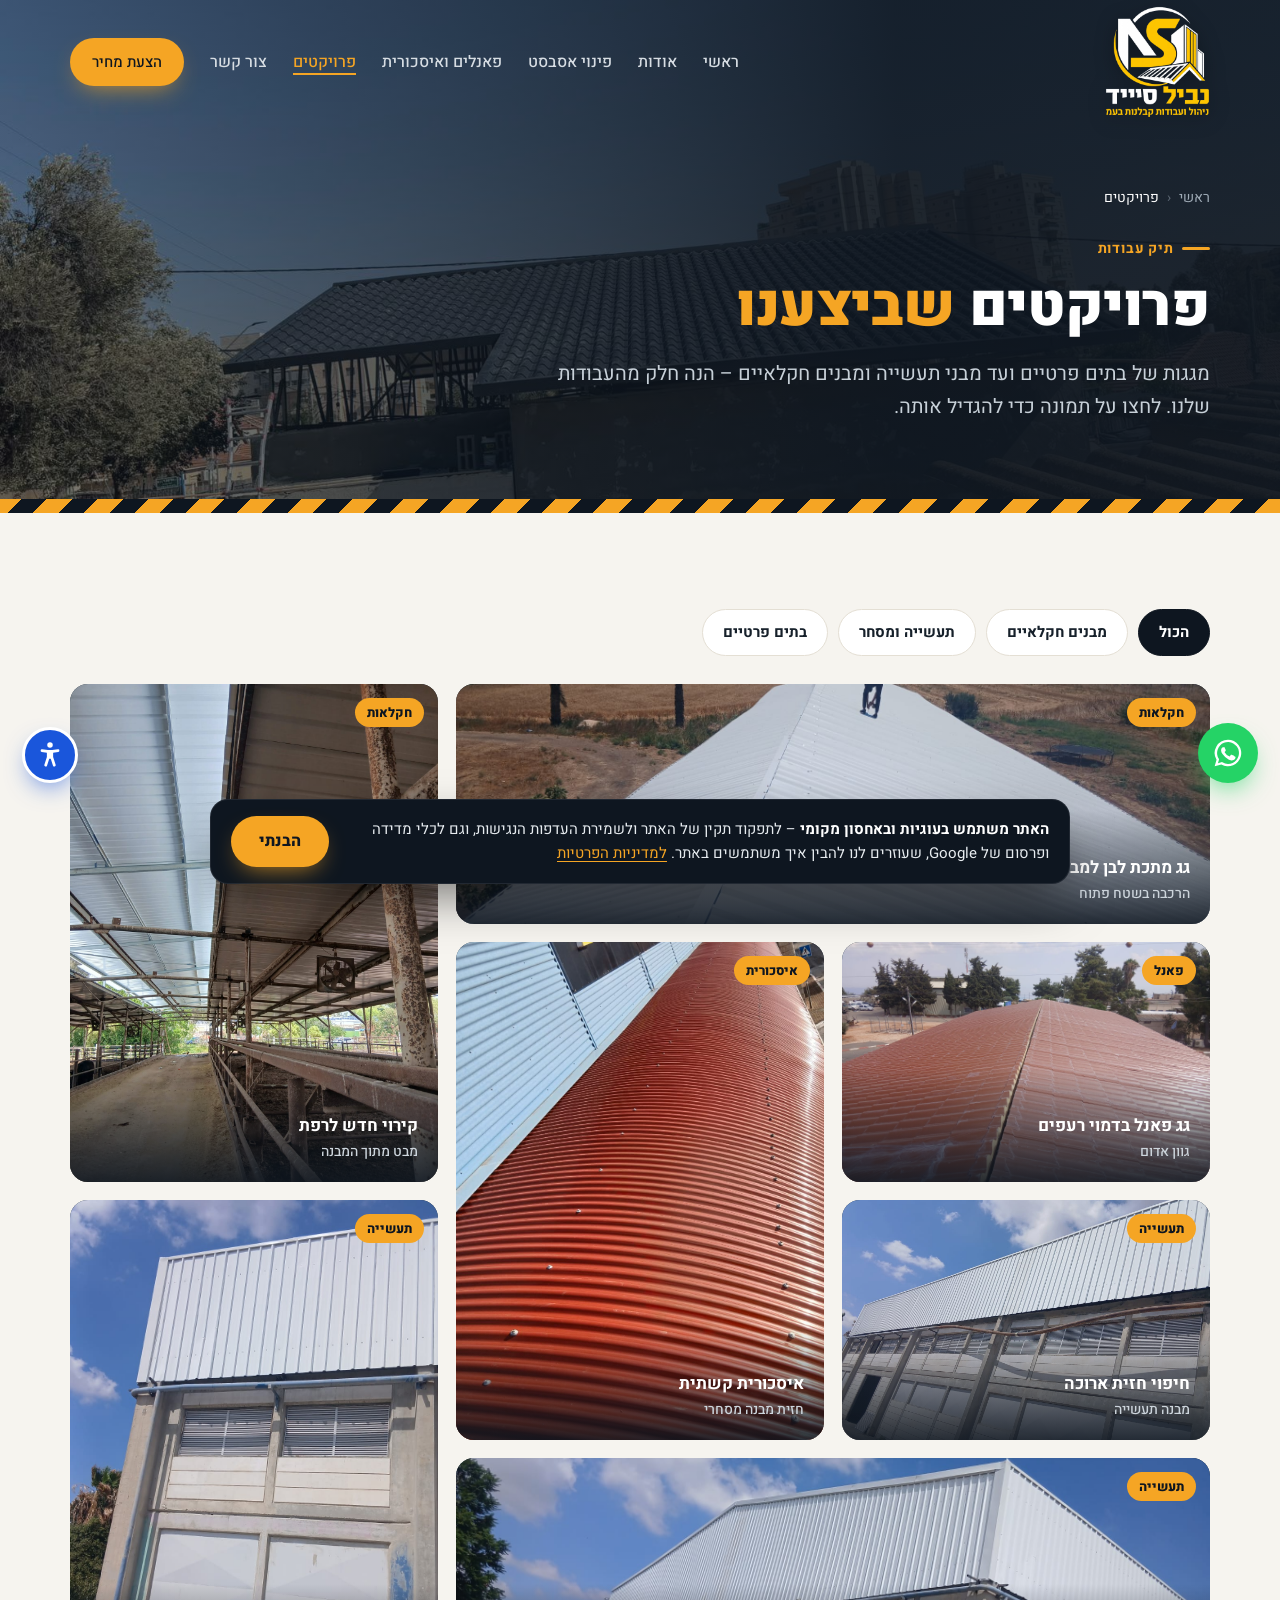
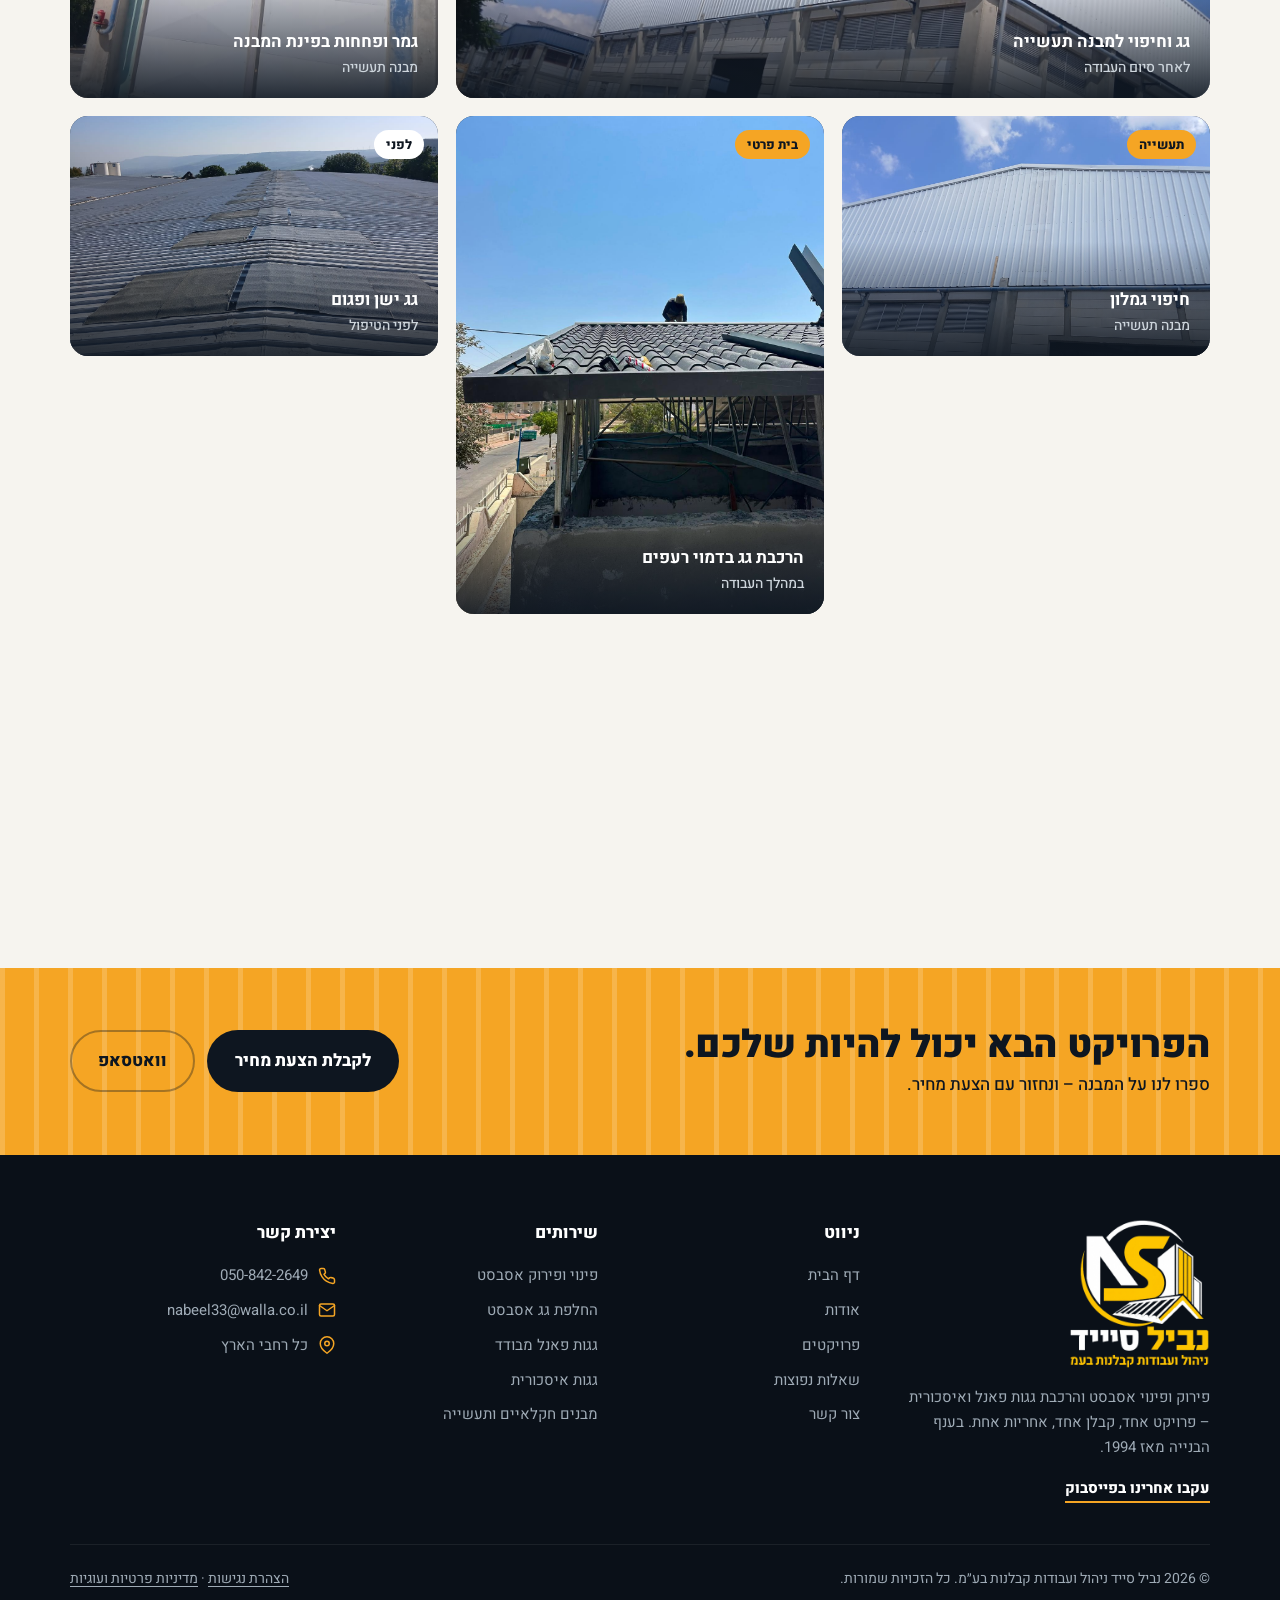
<file: projects.html>
<!doctype html>
<html lang="he" dir="rtl">
<head>
<meta charset="utf-8">
<!-- Google Tag Manager -->
<script>(function(w,d,s,l,i){w[l]=w[l]||[];w[l].push({'gtm.start':
new Date().getTime(),event:'gtm.js'});var f=d.getElementsByTagName(s)[0],
j=d.createElement(s),dl=l!='dataLayer'?'&l='+l:'';j.async=true;j.src=
'https://www.googletagmanager.com/gtm.js?id='+i+dl;f.parentNode.insertBefore(j,f);
})(window,document,'script','dataLayer','GTM-TT8G8RGJ');</script>
<!-- End Google Tag Manager -->
<!-- Google tag (gtag.js) - Google Ads -->
<script async src="https://www.googletagmanager.com/gtag/js?id=AW-17951572390"></script>
<script>
  window.dataLayer = window.dataLayer || [];
  function gtag(){dataLayer.push(arguments);}
  gtag('js', new Date());
  gtag('config', 'AW-17951572390');
</script>
<meta name="viewport" content="width=device-width, initial-scale=1">
<title>פרויקטים | נביל סייד ניהול פרויקטים</title>
<meta name="description" content="פרויקטים של פירוק ופינוי אסבסט והרכבת גגות פאנל ואיסכורית – בתים פרטיים, מבני תעשייה ומבנים חקלאיים.">
<meta property="og:title" content="פרויקטים | נביל סייד ניהול פרויקטים">
<meta property="og:type" content="website">
<meta name="theme-color" content="#0e1620">
<link rel="icon" type="image/png" href="images/favicon.png">
<link rel="apple-touch-icon" href="images/favicon.png">
<link rel="preconnect" href="https://fonts.googleapis.com">
<link rel="preconnect" href="https://fonts.gstatic.com" crossorigin>
<link href="https://fonts.googleapis.com/css2?family=Heebo:wght@400;500;700;800;900&display=swap" rel="stylesheet">
<link rel="stylesheet" href="assets/styles.css?v=a863b4e7">
</head>
<body>
<!-- Google Tag Manager (noscript) -->
<noscript><iframe src="https://www.googletagmanager.com/ns.html?id=GTM-TT8G8RGJ"
height="0" width="0" style="display:none;visibility:hidden"></iframe></noscript>
<!-- End Google Tag Manager (noscript) -->
<!-- HEADER:START -->
<a class="skip-link" href="#main">דילוג לתוכן הראשי</a>
<header class="topbar" id="top">
  <div class="wrap">
    <a href="index.html" class="logo brand" aria-label="נביל סייד – לדף הבית">
      <img src="images/logo-white.png" alt="נביל סייד – ניהול ועבודות קבלנות בע״מ" width="338" height="360">
    </a>
    <nav class="nav" id="nav" aria-label="ניווט ראשי">
      <a href="index.html">ראשי</a>
      <a href="about.html">אודות</a>
      <a href="asbestos.html">פינוי אסבסט</a>
      <a href="panels.html">פאנלים ואיסכורית</a>
      <a href="projects.html">פרויקטים</a>
      <a href="contact.html">צור קשר</a>
      <a href="contact.html#form" class="btn btn-primary">הצעת מחיר</a>
    </nav>
    <button class="menu-btn" id="menuBtn" aria-label="פתיחת תפריט" aria-expanded="false" aria-controls="nav">
      <svg viewBox="0 0 24 24" fill="none" stroke="currentColor" stroke-width="2" stroke-linecap="round"><path d="M4 7h16M4 12h16M4 17h16"/></svg>
    </button>
  </div>
</header>
<!-- HEADER:END -->

<main id="main">
<section class="page-hero has-photo">
  <img class="hero-bg" src="images/house-black-tile-roof.jpg" alt="" aria-hidden="true">
  <div class="wrap">
    <ol class="crumbs"><li><a href="index.html">ראשי</a></li><li aria-current="page">פרויקטים</li></ol>
    <span class="eyebrow">תיק עבודות</span>
    <h1>פרויקטים <em>שביצענו</em></h1>
    <p class="lead">מגגות של בתים פרטיים ועד מבני תעשייה ומבנים חקלאיים – הנה חלק מהעבודות שלנו. לחצו על תמונה כדי להגדיל אותה.</p>
  </div>
</section>
<div class="hazard" role="presentation"></div>

<!-- להוספת פרויקט: שמרו תמונה בתיקייה images והעתיקו figure קיים.
     data-full = התמונה שנפתחת בהגדלה. קטגוריות ב-data-cat: agri, industry, home, asbestos -->
<section class="section">
  <div class="wrap">
    <div class="filters" id="filters" role="group" aria-label="סינון פרויקטים">
      <button type="button" data-filter="all" aria-pressed="true">הכול</button>
      <button type="button" data-filter="agri" aria-pressed="false">מבנים חקלאיים</button>
      <button type="button" data-filter="industry" aria-pressed="false">תעשייה ומסחר</button>
      <button type="button" data-filter="home" aria-pressed="false">בתים פרטיים</button>
    </div>

    <div class="gallery">
      <figure class="tile wide reveal" data-cat="agri" data-full="images/agri-white-roof.jpg"><div class="ph"></div><img src="images/agri-white-roof.jpg" alt="צוות מרכיב גג מתכת לבן על מבנה חקלאי באמצע שדות" loading="lazy" onerror="this.remove()"><span class="tag">חקלאות</span><figcaption>גג מתכת לבן למבנה חקלאי<small>הרכבה בשטח פתוח</small></figcaption></figure>
      <figure class="tile tall reveal" data-cat="agri" data-full="images/cowshed-roof.jpg"><div class="ph"></div><img src="images/cowshed-roof.jpg" alt="קירוי חדש לרפת – מבט מתוך המבנה" loading="lazy" onerror="this.remove()"><span class="tag">חקלאות</span><figcaption>קירוי חדש לרפת<small>מבט מתוך המבנה</small></figcaption></figure>
      <figure class="tile reveal" data-cat="industry" data-full="images/red-tile-panel-roof.jpg"><div class="ph"></div><img src="images/red-tile-panel-roof.jpg" alt="גג פאנל בדמוי רעפים בגוון אדום" loading="lazy" onerror="this.remove()"><span class="tag">פאנל</span><figcaption>גג פאנל בדמוי רעפים<small>גוון אדום</small></figcaption></figure>
      <figure class="tile tall reveal" data-cat="industry" data-full="images/curved-iskurit-red.jpg"><div class="ph"></div><img src="images/curved-iskurit-red.jpg" alt="קירוי איסכורית קשתית אדומה לאורך חזית מבנה מסחרי" loading="lazy" onerror="this.remove()"><span class="tag">איסכורית</span><figcaption>איסכורית קשתית<small>חזית מבנה מסחרי</small></figcaption></figure>
      <figure class="tile wide reveal" data-cat="industry" data-full="images/industrial-3.jpg"><div class="ph"></div><img src="images/industrial-3.jpg" alt="מבנה תעשייה לאחר הרכבת גג וחיפוי פח לבן" loading="lazy" onerror="this.remove()"><span class="tag">תעשייה</span><figcaption>גג וחיפוי למבנה תעשייה<small>לאחר סיום העבודה</small></figcaption></figure>
      <figure class="tile reveal" data-cat="industry" data-full="images/industrial-1.jpg"><div class="ph"></div><img src="images/industrial-1.jpg" alt="חזית ארוכה של מבנה תעשייה עם חיפוי פח חדש" loading="lazy" onerror="this.remove()"><span class="tag">תעשייה</span><figcaption>חיפוי חזית ארוכה<small>מבנה תעשייה</small></figcaption></figure>
      <figure class="tile tall reveal" data-cat="industry" data-full="images/industrial-2.jpg"><div class="ph"></div><img src="images/industrial-2.jpg" alt="פינת מבנה תעשייה עם חיפוי פח וגמר פחחות" loading="lazy" onerror="this.remove()"><span class="tag">תעשייה</span><figcaption>גמר ופחחות בפינת המבנה<small>מבנה תעשייה</small></figcaption></figure>
      <figure class="tile reveal" data-cat="industry" data-full="images/industrial-4.jpg"><div class="ph"></div><img src="images/industrial-4.jpg" alt="גמלון מבנה תעשייה מחופה בפח לבן" loading="lazy" onerror="this.remove()"><span class="tag">תעשייה</span><figcaption>חיפוי גמלון<small>מבנה תעשייה</small></figcaption></figure>
      <figure class="tile tall reveal" data-cat="home" data-full="images/house-black-tile-install.jpg"><div class="ph"></div><img src="images/house-black-tile-install.jpg" alt="עובד מרכיב גג בדמוי רעפים שחור על קונסטרוקציית פלדה בבית פרטי" loading="lazy" onerror="this.remove()"><span class="tag">בית פרטי</span><figcaption>הרכבת גג בדמוי רעפים<small>במהלך העבודה</small></figcaption></figure>
      <figure class="tile wide reveal" data-cat="home" data-full="images/house-black-tile-roof.jpg"><div class="ph"></div><img src="images/house-black-tile-roof.jpg" alt="גג בדמוי רעפים בגוון שחור על בית פרטי לאחר ההרכבה" loading="lazy" onerror="this.remove()"><span class="tag">בית פרטי</span><figcaption>גג בדמוי רעפים בגוון שחור<small>לאחר ההרכבה</small></figcaption></figure>
      <figure class="tile tag-before reveal" data-cat="industry" data-full="images/old-roof-before.jpg"><div class="ph"></div><img src="images/old-roof-before.jpg" alt="גג מתכת ישן עם טלאי איטום – לפני הטיפול" loading="lazy" onerror="this.remove()"><span class="tag">לפני</span><figcaption>גג ישן ופגום<small>לפני הטיפול</small></figcaption></figure>
    </div>
  </div>
</section>

<section class="cta-band">
  <div class="wrap">
    <div>
      <h2>הפרויקט הבא יכול להיות שלכם.</h2>
      <p>ספרו לנו על המבנה – ונחזור עם הצעת מחיר.</p>
    </div>
    <div class="btns">
      <a href="contact.html#form" class="btn btn-dark">לקבלת הצעת מחיר</a>
      <a href="#" class="btn btn-ghost" data-wa-link target="_blank" rel="noopener">וואטסאפ</a>
    </div>
  </div>
</section>
</main>

<!-- FOOTER:START -->
<footer>
  <div class="wrap">
    <div class="foot-grid">
      <div class="foot-about">
        <a href="index.html" class="logo brand brand-foot" aria-label="נביל סייד – לדף הבית">
          <img loading="lazy" src="images/logo-white.png" alt="נביל סייד – ניהול ועבודות קבלנות בע״מ" width="338" height="360">
        </a>
        <p>פירוק ופינוי אסבסט והרכבת גגות פאנל ואיסכורית – פרויקט אחד, קבלן אחד, אחריות אחת. בענף הבנייה מאז 1994.</p>
        <p><a href="#" data-facebook-link target="_blank" rel="noopener" class="more-link" style="color:#fff">עקבו אחרינו בפייסבוק</a></p>
      </div>
      <div>
        <h4>ניווט</h4>
        <ul>
          <li><a href="index.html">דף הבית</a></li>
          <li><a href="about.html">אודות</a></li>
          <li><a href="projects.html">פרויקטים</a></li>
          <li><a href="index.html#faq">שאלות נפוצות</a></li>
          <li><a href="contact.html">צור קשר</a></li>
        </ul>
      </div>
      <div>
        <h4>שירותים</h4>
        <ul>
          <li><a href="asbestos.html">פינוי ופירוק אסבסט</a></li>
          <li><a href="asbestos.html#replace">החלפת גג אסבסט</a></li>
          <li><a href="panels.html">גגות פאנל מבודד</a></li>
          <li><a href="panels.html#iskurit">גגות איסכורית</a></li>
          <li><a href="panels.html#uses">מבנים חקלאיים ותעשייה</a></li>
        </ul>
      </div>
      <div>
        <h4>יצירת קשר</h4>
        <ul class="foot-contact">
          <li><svg viewBox="0 0 24 24" fill="none" stroke="currentColor" stroke-width="2" stroke-linecap="round" stroke-linejoin="round"><path d="M22 16.9v3a2 2 0 0 1-2.2 2 19.8 19.8 0 0 1-8.6-3.1 19.5 19.5 0 0 1-6-6A19.8 19.8 0 0 1 2.1 4.2 2 2 0 0 1 4.1 2h3a2 2 0 0 1 2 1.7c.1.9.4 1.8.7 2.7a2 2 0 0 1-.5 2.1L8 9.8a16 16 0 0 0 6 6l1.3-1.3a2 2 0 0 1 2.1-.4c.9.3 1.8.6 2.7.7a2 2 0 0 1 1.7 2z"/></svg><a href="#" data-phone-link class="ltr" data-phone>050-842-2649</a></li>
          <li><svg viewBox="0 0 24 24" fill="none" stroke="currentColor" stroke-width="2" stroke-linecap="round" stroke-linejoin="round"><rect x="2" y="4" width="20" height="16" rx="2"/><path d="m22 6-10 7L2 6"/></svg><a href="#" data-mail-link class="ltr" data-email>nabeel33@walla.co.il</a></li>
          <li><svg viewBox="0 0 24 24" fill="none" stroke="currentColor" stroke-width="2" stroke-linecap="round" stroke-linejoin="round"><path d="M21 10c0 7-9 13-9 13s-9-6-9-13a9 9 0 0 1 18 0z"/><circle cx="12" cy="10" r="3"/></svg><span data-area>כל רחבי הארץ</span></li>
          <li><svg viewBox="0 0 24 24" fill="none" stroke="currentColor" stroke-width="2" stroke-linecap="round" stroke-linejoin="round"><circle cx="12" cy="12" r="10"/><path d="M12 6v6l4 2"/></svg><span data-hours></span></li>
        </ul>
      </div>
    </div>
    <div class="copy">
      <span>© <span data-year>2026</span> נביל סייד ניהול ועבודות קבלנות בע״מ. כל הזכויות שמורות.</span>
      <span><a href="accessibility.html">הצהרת נגישות</a> · <a href="privacy.html">מדיניות פרטיות ועוגיות</a></span>
    </div>
  </div>
</footer>

<a href="#" class="wa-float" data-wa-link target="_blank" rel="noopener" aria-label="שליחת הודעת וואטסאפ">
  <svg viewBox="0 0 24 24" fill="currentColor"><path d="M12 2a10 10 0 0 0-8.6 15.1L2 22l5-1.3A10 10 0 1 0 12 2zm0 18.2a8.2 8.2 0 0 1-4.2-1.2l-.3-.2-3 .8.8-2.9-.2-.3A8.2 8.2 0 1 1 12 20.2zm4.5-6.1c-.2-.1-1.5-.7-1.7-.8s-.4-.1-.6.1-.6.8-.8 1-.3.2-.5.1a6.7 6.7 0 0 1-3.3-2.9c-.3-.4.3-.4.7-1.4.1-.2 0-.3 0-.4l-.8-1.8c-.2-.5-.4-.4-.6-.4h-.5a1 1 0 0 0-.7.3 3 3 0 0 0-.9 2.2 5.2 5.2 0 0 0 1.1 2.7 11.8 11.8 0 0 0 4.5 4c1.7.7 2.3.8 3.2.7a2.7 2.7 0 0 0 1.8-1.3 2.2 2.2 0 0 0 .2-1.3c-.1-.1-.3-.2-.6-.3z"/></svg>
</a>
<!-- FOOTER:END -->
<script src="assets/main.js?v=fd0ceedd"></script>
</body>
</html>
</file>
<file: assets/styles.css>
:root{
  --ink:#0e1620;
  --steel:#18232f;
  --steel-2:#223140;
  --amber:#f5a524;
  --amber-2:#ffbf47;
  --amber-dark:#c97f00;
  --paper:#f6f4ef;
  --card:#ffffff;
  --text:#16202a;
  --muted:#5d6874;
  --line:#e4dfd4;
  --ok:#2f9e6e;
  --radius:18px;
  --shadow:0 18px 40px -18px rgba(14,22,32,.35);
  --wrap:1180px;
}
*{box-sizing:border-box;margin:0;padding:0}
html{scroll-behavior:smooth;scroll-padding-top:132px}
body{font-family:"Heebo",system-ui,sans-serif;background:var(--paper);color:var(--text);line-height:1.65;font-size:17px;-webkit-font-smoothing:antialiased;overflow-x:hidden}
img{max-width:100%;display:block}
a{color:inherit;text-decoration:none}
.wrap{max-width:var(--wrap);margin-inline:auto;padding-inline:20px}
:focus-visible{outline:3px solid var(--amber);outline-offset:3px}
.skip-link{position:fixed;top:-60px;inset-inline-start:16px;z-index:100;background:var(--amber);color:var(--ink);font-weight:800;padding:10px 18px;border-radius:10px;transition:top .2s}
.skip-link:focus{top:12px}
.service-actions{margin-top:auto;display:flex;gap:10px 22px;align-items:center;flex-wrap:wrap}
.more-link{font-weight:800;color:var(--text);border-bottom:2px solid var(--amber);padding-bottom:2px;transition:color .2s}
.more-link:hover{color:var(--amber-dark)}
.center{text-align:center}
h1,h2,h3{line-height:1.15;font-weight:900;letter-spacing:-.01em}
.eyebrow{display:inline-flex;align-items:center;gap:8px;font-weight:700;font-size:14px;letter-spacing:.06em;color:var(--amber-dark);text-transform:uppercase}
.eyebrow::before{content:"";width:28px;height:3px;background:var(--amber);border-radius:2px}
.section{padding:96px 0}
.section-head{max-width:720px;margin-bottom:48px}
.section-head h2{font-size:clamp(30px,4.2vw,46px);margin:10px 0 14px}
.section-head p{color:var(--muted);font-size:18px}

/* buttons */
.btn{display:inline-flex;align-items:center;justify-content:center;gap:10px;font:inherit;font-weight:800;font-size:17px;padding:15px 26px;border-radius:999px;border:2px solid transparent;cursor:pointer;transition:transform .15s ease,background .2s,box-shadow .2s;white-space:nowrap}
.btn:hover{transform:translateY(-2px)}
.btn-primary{background:var(--amber);color:var(--ink);box-shadow:0 10px 24px -10px rgba(245,165,36,.8)}
.btn-primary:hover{background:var(--amber-2)}
.btn-ghost{border-color:rgba(255,255,255,.28);color:#fff}
.btn-ghost:hover{background:rgba(255,255,255,.08)}
.btn-dark{background:var(--ink);color:#fff}
.btn svg{width:20px;height:20px;flex:none}

/* header */
.topbar{position:fixed;inset:0 0 auto 0;z-index:50;transition:background .25s,box-shadow .25s}
.topbar.scrolled{background:rgba(14,22,32,.94);backdrop-filter:blur(10px);box-shadow:0 6px 24px rgba(0,0,0,.25)}
.topbar{--header-h:124px}
.topbar.scrolled{--header-h:88px}
.topbar .wrap{display:flex;align-items:center;justify-content:space-between;height:var(--header-h);gap:20px;transition:height .25s}
.brand img{height:calc(var(--header-h) - 12px);width:auto;display:block;transition:height .25s;filter:drop-shadow(0 4px 10px rgba(0,0,0,.35))}
.brand-foot img{height:150px;filter:none}
.logo{display:flex;align-items:center;gap:12px;color:#fff}
.logo-mark{width:44px;height:44px;border-radius:12px;background:var(--amber);display:grid;place-items:center;flex:none}
.logo-mark svg{width:28px;height:28px}
.logo-mark.has-img{width:62px;background:#fff;padding:5px 6px}
.logo-mark.has-img img{width:100%;height:100%;object-fit:contain}
.logo-text b{display:block;font-size:20px;font-weight:900;line-height:1.1}
.logo-text span{display:block;font-size:13px;color:#b9c3cc;font-weight:500;letter-spacing:.04em}
.nav{display:flex;gap:26px;align-items:center}
.nav a{color:#d7dde3;font-weight:500;font-size:16px;transition:color .2s}
.nav a:hover,.nav a[aria-current="page"]{color:var(--amber)}
.nav a[aria-current="page"]:not(.btn){box-shadow:inset 0 -2px 0 var(--amber)}
.nav .btn{padding:10px 20px;font-size:15px;color:var(--ink)}
.menu-btn{display:none;background:none;border:0;color:#fff;cursor:pointer;padding:8px}
.menu-btn svg{width:28px;height:28px}

/* hero */
.hero{position:relative;background:var(--ink);color:#fff;padding:190px 0 110px;overflow:hidden;isolation:isolate}
.hero::before{content:"";position:absolute;inset:0;z-index:-2;
  background:
    radial-gradient(900px 500px at 15% 20%,rgba(245,165,36,.16),transparent 60%),
    radial-gradient(700px 500px at 90% 90%,rgba(80,130,180,.18),transparent 60%);
}
.hero::after{content:"";position:absolute;inset:0;z-index:-1;opacity:.07;
  background:repeating-linear-gradient(90deg,#fff 0 2px,transparent 2px 26px);
  mask-image:linear-gradient(180deg,#000,transparent 85%);-webkit-mask-image:linear-gradient(180deg,#000,transparent 85%)}
.hero-grid{display:grid;grid-template-columns:1.05fr .95fr;gap:56px;align-items:center}
.hero .eyebrow{color:var(--amber)}
.hero h1{font-size:clamp(36px,5.6vw,66px);margin:16px 0 20px}
.hero h1 em{font-style:normal;color:var(--amber)}
.hero-sub{display:inline-flex;align-items:center;gap:10px;font-size:clamp(20px,2.4vw,28px);font-weight:800;color:#fff;margin:-4px 0 22px;text-shadow:0 2px 14px rgba(0,0,0,.45)}
.hero-sub svg{width:1.1em;height:1.1em;color:var(--amber);flex:none}
.hero-lead{font-size:clamp(17px,1.6vw,20px);color:#c7d0d8;max-width:560px;margin-bottom:34px}
.hero-ctas{display:flex;flex-wrap:wrap;gap:14px;margin-bottom:40px}
.hero-checks{display:flex;flex-wrap:wrap;gap:12px 26px;list-style:none;color:#dfe5ea;font-weight:500}
.hero-checks li{display:flex;align-items:center;gap:8px}
.hero-checks svg{width:20px;height:20px;color:var(--amber);flex:none}
.hero-art{position:relative}
.hero-art svg.scene{width:100%;height:auto;filter:drop-shadow(0 30px 40px rgba(0,0,0,.45))}
.float-card{position:absolute;background:#fff;color:var(--text);border-radius:14px;padding:12px 16px;box-shadow:var(--shadow);display:flex;align-items:center;gap:12px;font-weight:700;font-size:15px;animation:bob 5s ease-in-out infinite}
.float-card small{display:block;font-weight:500;color:var(--muted);font-size:13px}
.float-card .ic{width:38px;height:38px;border-radius:10px;display:grid;place-items:center;flex:none}
.float-card .ic svg{width:22px;height:22px}
.fc-1{top:56%;inset-inline-start:-4%}
.fc-1 .ic{background:#e8f6ef;color:var(--ok)}
.fc-2{bottom:2%;inset-inline-end:-2%;animation-delay:-2.5s}
.fc-2 .ic{background:#fff3dd;color:var(--amber-dark)}
@keyframes bob{0%,100%{transform:translateY(0)}50%{transform:translateY(-10px)}}

/* hero with a real photo (home page) */
.hero.has-photo{min-height:min(88vh,820px);display:flex;align-items:center}
.hero.has-photo .hero-bg{position:absolute;inset:0;width:100%;height:100%;object-fit:cover;object-position:30% center;z-index:-3}
.hero.has-photo::before{background:linear-gradient(270deg,rgba(14,22,32,.72) 0%,rgba(14,22,32,.5) 32%,rgba(14,22,32,.12) 62%,rgba(14,22,32,0) 100%),linear-gradient(0deg,rgba(14,22,32,.55) 0%,transparent 22%)}
.hero.has-photo::after{display:none}
.hero.has-photo .hero-grid{grid-template-columns:minmax(0,680px);width:100%}
.hero.has-photo h1,.hero.has-photo .hero-lead,.hero.has-photo .hero-checks,.hero.has-photo .eyebrow{text-shadow:0 2px 6px rgba(0,0,0,.75),0 4px 24px rgba(0,0,0,.6)}
.hero.has-photo .hero-lead{color:#f1f4f7}
@media (max-width:860px){.hero.has-photo::before{background:linear-gradient(0deg,rgba(14,22,32,.85) 12%,rgba(14,22,32,.5) 55%,rgba(14,22,32,.18) 100%)}.hero.has-photo .hero-bg{object-position:20% center}}

/* hazard strip */
.hazard{height:14px;background:repeating-linear-gradient(-45deg,var(--amber) 0 18px,var(--ink) 18px 36px)}

/* stats */
.stats{background:var(--steel);color:#fff;padding:44px 0}
.stats-grid{display:grid;grid-template-columns:repeat(4,1fr);gap:20px;text-align:center}
.stat b{display:block;font-size:clamp(32px,4vw,46px);font-weight:900;color:var(--amber);line-height:1.1}
.stat span{color:#b9c3cc;font-weight:500}

/* services */
.services-grid{display:grid;grid-template-columns:1fr 1fr;gap:28px}
.service{background:var(--card);border-radius:24px;overflow:hidden;box-shadow:var(--shadow);display:flex;flex-direction:column;border:1px solid var(--line)}
.service-top{position:relative;padding:34px 34px 30px;color:#fff;min-height:210px;display:flex;flex-direction:column;justify-content:flex-end;isolation:isolate;overflow:hidden}
.service-top::before{content:"";position:absolute;inset:0;z-index:-1}
.s-asbestos .service-top::before{background:
    repeating-linear-gradient(90deg,rgba(255,255,255,.06) 0 3px,transparent 3px 30px),
    linear-gradient(135deg,#2a3642,#4a5560)}
.s-panels .service-top::before{background:
    repeating-linear-gradient(90deg,rgba(255,255,255,.14) 0 6px,transparent 6px 34px),
    linear-gradient(135deg,#c97f00,#f5a524)}
.s-panels .service-top{color:var(--ink)}
/* service cards with a photo header */
.service-top.has-photo{min-height:300px;color:#fff}
.service-photo{position:absolute;inset:0;width:100%;height:100%;object-fit:cover;z-index:-2;transition:transform .6s ease}
.service:hover .service-photo{transform:scale(1.05)}
.s-asbestos .service-top.has-photo::before{background:linear-gradient(0deg,rgba(14,22,32,.95) 0%,rgba(14,22,32,.55) 55%,rgba(14,22,32,.15) 100%)}
.s-panels .service-top.has-photo::before{background:linear-gradient(0deg,rgba(14,22,32,.95) 0%,rgba(14,22,32,.5) 55%,rgba(14,22,32,.1) 100%)}
.service-top.has-photo::after{content:"";position:absolute;inset:auto 0 0 0;height:6px;z-index:0}
.s-asbestos .service-top.has-photo::after{background:repeating-linear-gradient(-45deg,var(--amber) 0 12px,var(--ink) 12px 24px)}
.s-panels .service-top.has-photo::after{background:var(--amber)}
.service-top.has-photo .service-num{opacity:.3;color:#fff}
.service-top.has-photo .service-icon,.s-panels .service-top.has-photo .service-icon{background:var(--amber);color:var(--ink)}
.service-top.has-photo h3{text-shadow:0 2px 12px rgba(0,0,0,.4)}
.service-num{position:absolute;top:18px;inset-inline-end:26px;font-size:96px;font-weight:900;line-height:1;opacity:.14}
.service-icon{width:58px;height:58px;border-radius:16px;display:grid;place-items:center;margin-bottom:18px;background:rgba(255,255,255,.14);backdrop-filter:blur(4px)}
.s-panels .service-icon{background:rgba(14,22,32,.12)}
.service-icon svg{width:32px;height:32px}
.service-top h3{font-size:clamp(26px,3vw,34px)}
.service-top p{opacity:.85;margin-top:6px;font-weight:500}
.service-body{padding:30px 34px 34px;display:flex;flex-direction:column;gap:22px;flex:1}
.service-body > p{color:var(--muted)}
.ticks{list-style:none;display:grid;grid-template-columns:1fr 1fr;gap:12px 18px}
.ticks li{display:flex;gap:10px;align-items:flex-start;font-weight:500;font-size:16px}
.ticks svg{width:20px;height:20px;flex:none;margin-top:3px;color:var(--amber-dark)}
.service-body .btn{align-self:flex-start;margin-top:auto}

.combo{margin-top:28px;background:var(--ink);color:#fff;border-radius:24px;padding:34px 38px;display:flex;align-items:center;justify-content:space-between;gap:28px;position:relative;overflow:hidden}
.combo::after{content:"";position:absolute;inset-block:0;inset-inline-start:0;width:10px;background:repeating-linear-gradient(-45deg,var(--amber) 0 10px,var(--ink) 10px 20px)}
.combo h3{font-size:clamp(22px,2.6vw,30px);margin-bottom:6px}
.combo h3 em{font-style:normal;color:var(--amber)}
.combo p{color:#c3ccd4;max-width:640px}

/* why */
.why{background:#fff}
.why-grid{display:grid;grid-template-columns:repeat(3,1fr);gap:22px}
.why-card{padding:30px;border-radius:var(--radius);border:1px solid var(--line);background:var(--paper);transition:transform .2s,box-shadow .2s,border-color .2s}
.why-card:hover{transform:translateY(-4px);box-shadow:var(--shadow);border-color:transparent}
.why-card .ic{width:52px;height:52px;border-radius:14px;background:var(--ink);color:var(--amber);display:grid;place-items:center;margin-bottom:18px}
.why-card .ic svg{width:28px;height:28px}
.why-card h3{font-size:21px;margin-bottom:8px;font-weight:800}
.why-card p{color:var(--muted);font-size:16px}

/* process */
.process{background:var(--steel);color:#fff;position:relative;overflow:hidden}
.process .section-head p{color:#b9c3cc}
.process .eyebrow{color:var(--amber)}
.steps{list-style:none;display:grid;grid-template-columns:repeat(3,1fr);gap:22px;counter-reset:step}
.step{position:relative;padding:28px 28px 28px;border-radius:var(--radius);background:var(--steel-2);border:1px solid rgba(255,255,255,.07);counter-increment:step}
.step::before{content:counter(step,decimal-leading-zero);display:block;font-size:44px;font-weight:900;color:var(--amber);line-height:1;margin-bottom:14px}
.step h3{font-size:20px;font-weight:800;margin-bottom:6px}
.step p{color:#b9c3cc;font-size:16px}

/* projects */
.gallery{display:grid;grid-template-columns:repeat(3,1fr);grid-auto-rows:240px;gap:18px}
.tile{position:relative;border-radius:var(--radius);overflow:hidden;background:var(--steel);isolation:isolate}
.tile.wide{grid-column:span 2}
.tile.tall{grid-row:span 2}
.tile .ph{position:absolute;inset:0;z-index:-1;background:
    repeating-linear-gradient(90deg,rgba(255,255,255,.05) 0 4px,transparent 4px 28px),
    linear-gradient(160deg,var(--steel-2),var(--ink))}
.tile.alt .ph{background:
    repeating-linear-gradient(90deg,rgba(255,255,255,.16) 0 5px,transparent 5px 30px),
    linear-gradient(160deg,#d48a0a,#9a6200)}
.tile img{width:100%;height:100%;object-fit:cover;transition:transform .5s}
.tile:hover img{transform:scale(1.05)}
.tile figcaption{position:absolute;inset:auto 0 0 0;padding:44px 20px 18px;color:#fff;background:linear-gradient(0deg,rgba(14,22,32,.88),transparent);font-weight:700}
.tile figcaption small{display:block;font-weight:500;color:#cdd5dc;font-size:14px}
.tag{position:absolute;top:14px;inset-inline-start:14px;background:var(--amber);color:var(--ink);font-size:13px;font-weight:800;padding:4px 12px;border-radius:999px}
.gallery-note{margin-top:18px;color:var(--muted);font-size:14px}

/* faq */
.faq{background:#fff}
.faq-grid{display:grid;grid-template-columns:.8fr 1.2fr;gap:56px;align-items:start}
.faq-list details{border-bottom:1px solid var(--line);padding:6px 0}
.faq-list summary{list-style:none;cursor:pointer;display:flex;justify-content:space-between;align-items:center;gap:16px;padding:18px 0;font-weight:800;font-size:19px}
.faq-list summary::-webkit-details-marker{display:none}
.faq-list summary .pm{width:34px;height:34px;border-radius:50%;background:var(--paper);display:grid;place-items:center;flex:none;transition:transform .25s,background .25s}
.faq-list details[open] summary .pm{transform:rotate(45deg);background:var(--amber)}
.faq-list summary .pm svg{width:16px;height:16px}
.faq-list details p{color:var(--muted);padding:0 0 20px;max-width:640px}

/* contact */
.contact{background:var(--ink);color:#fff;position:relative;overflow:hidden;isolation:isolate}
.contact::before{content:"";position:absolute;inset:0;z-index:-1;background:radial-gradient(800px 400px at 85% 10%,rgba(245,165,36,.18),transparent 60%)}
.contact .eyebrow{color:var(--amber)}
.contact .section-head p{color:#b9c3cc}
.contact-grid{display:grid;grid-template-columns:.9fr 1.1fr;gap:48px;align-items:start}
.contact-list{list-style:none;display:grid;gap:14px}
.contact-list a,.contact-list div{display:flex;align-items:center;gap:16px;padding:18px 20px;border-radius:16px;background:var(--steel);border:1px solid rgba(255,255,255,.07);transition:border-color .2s}
.contact-list a:hover{border-color:var(--amber)}
.contact-list .ic{width:46px;height:46px;border-radius:12px;background:rgba(245,165,36,.14);color:var(--amber);display:grid;place-items:center;flex:none}
.contact-list .ic svg{width:24px;height:24px}
.contact-list small{display:block;color:#9fabb6;font-size:14px}
.contact-list b{font-size:18px;direction:ltr;unicode-bidi:isolate}
.contact-list b.rtl{direction:rtl}
form.card{background:#fff;color:var(--text);border-radius:24px;padding:34px;box-shadow:0 30px 60px -20px rgba(0,0,0,.5)}
form.card h3{font-size:26px;margin-bottom:4px}
form.card > p{color:var(--muted);margin-bottom:22px}
.field{display:grid;gap:6px;margin-bottom:16px}
.field label{font-weight:700;font-size:15px}
.field input,.field select,.field textarea{font:inherit;font-size:16px;padding:13px 15px;border-radius:12px;border:1.5px solid var(--line);background:var(--paper);color:var(--text);width:100%;transition:border-color .2s,background .2s}
.field input:focus,.field select:focus,.field textarea:focus{outline:none;border-color:var(--amber);background:#fff}
.field textarea{min-height:110px;resize:vertical}
.row2{display:grid;grid-template-columns:1fr 1fr;gap:14px}
form.card .btn{width:100%;margin-top:6px}
.form-note{font-size:13px;color:var(--muted);margin-top:12px;text-align:center}


/* floating whatsapp */
.wa-float{position:fixed;bottom:22px;inset-inline-start:22px;z-index:60;width:60px;height:60px;border-radius:50%;background:#25d366;display:grid;place-items:center;box-shadow:0 12px 26px -8px rgba(37,211,102,.7);transition:transform .2s}
.wa-float:hover{transform:scale(1.08)}
.wa-float svg{width:32px;height:32px;color:#fff}

/* reveal */
.reveal{opacity:0;transform:translateY(24px);transition:opacity .7s ease,transform .7s ease}
.reveal.in{opacity:1;transform:none}
@media (prefers-reduced-motion:reduce){.reveal{opacity:1;transform:none}.float-card{animation:none}html{scroll-behavior:auto}}

/* responsive */
@media (max-width:1100px){
  .nav{position:fixed;inset:var(--header-h) 0 auto 0;flex-direction:column;align-items:stretch;gap:0;background:rgba(14,22,32,.98);padding:10px 20px 22px;transform:translateY(-130%);visibility:hidden;transition:transform .3s ease,visibility 0s .3s;box-shadow:0 20px 30px rgba(0,0,0,.3);max-height:calc(100vh - var(--header-h));overflow:auto}
  .nav.open{transform:none;visibility:visible;transition:transform .3s ease}
  .nav a{padding:14px 4px;border-bottom:1px solid rgba(255,255,255,.07);font-size:18px}
  .nav .btn{margin-top:14px;justify-content:center;padding:14px;border-bottom:0}
  .menu-btn{display:block}
  .topbar.menu-open{background:rgba(14,22,32,.98)}
}
@media (max-width:1020px){
  .hero-grid{grid-template-columns:1fr}
  .hero-art{max-width:560px;margin-inline:auto;width:100%}
  .services-grid,.faq-grid,.contact-grid{grid-template-columns:1fr}
  .why-grid,.steps{grid-template-columns:1fr 1fr}
  .combo{flex-direction:column;align-items:flex-start}
}
@media (max-width:860px){
  .stats-grid{grid-template-columns:1fr 1fr;gap:30px 16px}
  .gallery{grid-template-columns:1fr 1fr;grid-auto-rows:200px}
  .tile.wide{grid-column:span 2}
}
@media (max-width:600px){
  body{font-size:16px}
  .wrap{padding-inline:16px}
  .section{padding:72px 0}
  .hero{padding:128px 0 80px}
  .topbar{--header-h:92px}
  .topbar.scrolled{--header-h:74px}
  .brand-foot img{height:120px}
  .hero-ctas .btn{flex:1 1 100%}
  .why-grid,.steps,.ticks,.row2{grid-template-columns:1fr}
  .service-top,.service-body{padding-inline:24px}
  .combo{padding:28px 26px}
  .gallery{grid-template-columns:1fr;grid-auto-rows:220px}
  .tile.wide,.tile.tall{grid-column:auto;grid-row:auto}
  form.card{padding:26px 20px}
  .float-card{font-size:13px;padding:9px 12px}
  .float-card .ic{width:32px;height:32px}
  .fc-1{display:none}
  .fc-2{inset-inline-end:0}
  .logo-text span{display:none}
}

/* =========================================================
   Footer (all pages)
   ========================================================= */
footer{background:#0a1018;color:#9fabb6;padding:64px 0 28px;font-size:15px}
.foot-grid{display:grid;grid-template-columns:1.4fr 1fr 1fr 1.2fr;gap:40px}
.foot-grid h4{color:#fff;font-size:17px;font-weight:800;margin-bottom:16px}
.foot-grid ul{list-style:none;display:grid;gap:10px}
.foot-grid a:hover{color:var(--amber)}
.foot-about p{margin-top:16px;max-width:320px}
.foot-contact li{display:flex;gap:10px;align-items:center}
.foot-contact svg{width:18px;height:18px;color:var(--amber);flex:none}
.foot-contact .ltr{direction:ltr;unicode-bidi:isolate}
.copy{border-top:1px solid rgba(255,255,255,.07);margin-top:44px;padding-top:22px;font-size:14px;display:flex;justify-content:space-between;flex-wrap:wrap;gap:10px}
.copy a{text-decoration:underline;text-underline-offset:3px}
.copy a:hover{color:var(--amber)}

/* =========================================================
   Inner pages
   ========================================================= */
.page-hero{position:relative;background:var(--ink);color:#fff;padding:186px 0 76px;overflow:hidden;isolation:isolate}
.page-hero::before{content:"";position:absolute;inset:0;z-index:-2;background:radial-gradient(800px 420px at 12% 10%,rgba(245,165,36,.16),transparent 60%),radial-gradient(600px 400px at 95% 100%,rgba(80,130,180,.16),transparent 60%)}
.page-hero::after{content:"";position:absolute;inset:0;z-index:-1;opacity:.06;background:repeating-linear-gradient(90deg,#fff 0 2px,transparent 2px 26px);mask-image:linear-gradient(180deg,#000,transparent 90%);-webkit-mask-image:linear-gradient(180deg,#000,transparent 90%)}
.page-hero .eyebrow{color:var(--amber)}
.page-hero h1{font-size:clamp(34px,5vw,58px);margin:14px 0 16px;max-width:820px}
.page-hero h1 em{font-style:normal;color:var(--amber)}
.page-hero p.lead{font-size:clamp(17px,1.6vw,20px);color:#c7d0d8;max-width:680px}
.page-hero .hero-ctas{margin:30px 0 0}
.crumbs{display:flex;flex-wrap:wrap;gap:8px;list-style:none;font-size:14px;color:#9fabb6;margin-bottom:22px}
.crumbs li+li::before{content:"\2039";margin-inline-end:8px;color:#5d6874}
.crumbs a:hover{color:var(--amber)}
.crumbs [aria-current]{color:#fff}

.split{display:grid;grid-template-columns:1fr 360px;gap:56px;align-items:start}
.split > *{min-width:0}
.prose h2{font-size:clamp(26px,3vw,34px);margin:48px 0 14px}
.prose h2:first-child{margin-top:0}
.prose h3{font-size:21px;font-weight:800;margin:28px 0 8px}
.prose p{color:#3b4651;margin-bottom:14px}
.prose ul.dots{list-style:none;display:grid;gap:10px;margin:8px 0 18px}
.prose ul.dots li{position:relative;padding-inline-start:22px;color:#3b4651}
.prose ul.dots li::before{content:"";position:absolute;inset-inline-start:0;top:.62em;width:9px;height:9px;border-radius:2px;background:var(--amber);transform:rotate(45deg)}
.prose strong{color:var(--text)}

.aside{position:sticky;top:100px;display:grid;gap:18px}
.aside-card{background:var(--ink);color:#fff;border-radius:22px;padding:28px;box-shadow:var(--shadow);position:relative;overflow:hidden}
.aside-card::before{content:"";position:absolute;inset:0 0 auto 0;height:8px;background:repeating-linear-gradient(-45deg,var(--amber) 0 10px,var(--ink) 10px 20px)}
.aside-card h3{font-size:22px;margin:6px 0 8px}
.aside-card p{color:#b9c3cc;font-size:15px;margin-bottom:18px}
.aside-card .btn{width:100%;margin-top:10px}
.aside-card .btn-ghost{padding-block:13px}
.aside-list{background:#fff;border:1px solid var(--line);border-radius:22px;padding:24px 26px}
.aside-list h4{font-size:17px;font-weight:800;margin-bottom:12px}
.aside-list ul{list-style:none;display:grid;gap:4px}
.aside-list a{display:flex;justify-content:space-between;align-items:center;padding:10px 0;border-bottom:1px solid var(--line);font-weight:500}
.aside-list li:last-child a{border-bottom:0}
.aside-list a:hover{color:var(--amber-dark)}
.aside-list a::after{content:"\2039";font-weight:800;color:var(--amber-dark)}

.callout{display:flex;gap:16px;align-items:flex-start;background:#fff6e3;border:1px solid #f3d9a2;border-inline-start:6px solid var(--amber);border-radius:16px;padding:20px 22px;margin:24px 0}
.callout svg{width:28px;height:28px;color:var(--amber-dark);flex:none}
.callout p{margin:0;color:#4a3d22}
.callout strong{display:block;color:#2d2410;margin-bottom:2px}

.feature-grid{display:grid;grid-template-columns:repeat(2,1fr);gap:16px;margin:18px 0 8px}
.feature{background:#fff;border:1px solid var(--line);border-radius:16px;padding:22px}
.feature .ic{width:44px;height:44px;border-radius:12px;background:var(--ink);color:var(--amber);display:grid;place-items:center;margin-bottom:12px}
.feature .ic svg{width:24px;height:24px}
.feature h3{font-size:18px;margin:0 0 4px}
.feature p{font-size:15px;color:var(--muted);margin:0}

.compare-wrap{overflow-x:auto;margin:18px 0 8px;border-radius:18px;border:1px solid var(--line);background:#fff}
table.compare{width:100%;border-collapse:collapse;min-width:520px;font-size:16px}
.compare th,.compare td{padding:15px 18px;text-align:start;border-bottom:1px solid var(--line)}
.compare thead th{background:var(--ink);color:#fff;font-weight:800}
.compare thead th:not(:first-child),.compare td{text-align:center}
.compare tbody th{font-weight:700;color:var(--text);background:var(--paper)}
.compare tr:last-child th,.compare tr:last-child td{border-bottom:0}
table.compare.specs{min-width:0}
.compare.specs td{text-align:start}
.compare.specs th{width:34%}
.rate{color:var(--amber-dark);letter-spacing:3px;font-size:20px;line-height:1}

.mini-steps{list-style:none;counter-reset:ms;display:grid;gap:12px;margin:14px 0 8px}
.mini-steps li{counter-increment:ms;display:grid;grid-template-columns:46px 1fr;gap:14px;align-items:start;background:#fff;border:1px solid var(--line);border-radius:16px;padding:18px}
.mini-steps li::before{content:counter(ms);width:46px;height:46px;border-radius:12px;background:var(--amber);color:var(--ink);font-weight:900;font-size:20px;display:grid;place-items:center}
.mini-steps b{display:block;font-size:17px}
.mini-steps span{color:var(--muted);font-size:15px}

.cta-band{background:var(--amber);color:var(--ink);padding:56px 0;position:relative;overflow:hidden}
.cta-band::before{content:"";position:absolute;inset:0;opacity:.18;background:repeating-linear-gradient(90deg,#fff 0 5px,transparent 5px 34px)}
.cta-band .wrap{position:relative;display:flex;align-items:center;justify-content:space-between;gap:24px;flex-wrap:wrap}
.cta-band h2{font-size:clamp(26px,3.4vw,38px)}
.cta-band p{font-weight:500;margin-top:4px}
.cta-band .btns{display:flex;gap:12px;flex-wrap:wrap}
.cta-band .btn-ghost{border-color:rgba(14,22,32,.35);color:var(--ink)}
.cta-band .btn-ghost:hover{background:rgba(14,22,32,.08)}

/* about */
.about-intro{display:grid;grid-template-columns:1.1fr .9fr;gap:56px;align-items:center}
.portrait{position:relative;border-radius:24px;overflow:hidden;aspect-ratio:4/5;background:repeating-linear-gradient(90deg,rgba(255,255,255,.05) 0 4px,transparent 4px 28px),linear-gradient(160deg,var(--steel-2),var(--ink));display:grid;place-items:center;color:#5d6e7e;box-shadow:var(--shadow)}
.portrait > svg{width:38%;height:auto}
.portrait img{position:absolute;inset:0;width:100%;height:100%;object-fit:cover}
.portrait .badge{position:absolute;bottom:18px;inset-inline:18px;background:#fff;color:var(--text);border-radius:14px;padding:14px 18px;font-weight:800}
.portrait .badge small{display:block;font-weight:500;color:var(--muted)}
.quote{font-size:clamp(20px,2.2vw,26px);font-weight:700;line-height:1.5;border-inline-start:5px solid var(--amber);padding-inline-start:22px;margin:26px 0;color:var(--text)}
.values{display:grid;grid-template-columns:repeat(4,1fr);gap:18px}
.value{background:var(--steel-2);border:1px solid rgba(255,255,255,.07);border-radius:var(--radius);padding:26px}
.value b{display:block;font-size:20px;font-weight:800;margin:12px 0 6px;color:#fff}
.value p{color:#b9c3cc;font-size:15px}
.value .ic{width:46px;height:46px;border-radius:12px;background:rgba(245,165,36,.14);color:var(--amber);display:grid;place-items:center}
.value .ic svg{width:24px;height:24px}
.clients{display:flex;flex-wrap:wrap;gap:12px}
.clients span{background:#fff;border:1px solid var(--line);border-radius:999px;padding:10px 18px;font-weight:700}

/* projects */
.filters{display:flex;flex-wrap:wrap;gap:10px;margin-bottom:28px}
.filters button{font:inherit;font-weight:700;font-size:15px;padding:10px 20px;border-radius:999px;border:1.5px solid var(--line);background:#fff;color:var(--text);cursor:pointer;transition:all .2s}
.filters button:hover{border-color:var(--amber)}
.filters button[aria-pressed="true"]{background:var(--ink);border-color:var(--ink);color:#fff}
.gallery .tile[hidden]{display:none}
.gallery{grid-auto-flow:dense}
.gallery-sm{grid-template-columns:1fr 1fr;grid-auto-rows:200px;gap:14px;margin:18px 0 12px}
.gallery-sm .tile figcaption{padding:36px 16px 14px;font-size:15px}
.tile.tag-before .tag{background:#fff;color:var(--ink)}
.tile[data-full]{cursor:zoom-in}
.tile[data-full]:focus-visible{outline:3px solid var(--amber);outline-offset:3px}

/* page hero with a photo behind it */
.page-hero .hero-bg{position:absolute;inset:0;width:100%;height:100%;object-fit:cover;z-index:-3}
.page-hero.has-photo::before{background:linear-gradient(90deg,rgba(14,22,32,.5) 0%,rgba(14,22,32,.93) 70%)}
@media (max-width:860px){.page-hero.has-photo::before{background:rgba(14,22,32,.8)}}
.page-hero.has-photo::after{display:none}

/* lightbox */
.lightbox{border:0;padding:0;background:transparent;max-width:min(1100px,94vw);max-height:92vh;margin:auto;overflow:visible}
.lightbox::backdrop{background:rgba(6,10,15,.9)}
.lightbox figure{margin:0;display:grid;gap:12px;justify-items:center}
.lightbox img{max-width:min(1100px,94vw);max-height:80vh;width:auto;height:auto;border-radius:14px;box-shadow:0 30px 60px rgba(0,0,0,.5)}
.lightbox figcaption{color:#fff;font-weight:700;text-align:center}
.lightbox figcaption small{display:block;color:#b9c3cc;font-weight:500}
.lb-btn{position:fixed;top:50%;transform:translateY(-50%);width:52px;height:52px;border-radius:50%;border:0;background:rgba(255,255,255,.12);color:#fff;font-size:28px;line-height:1;cursor:pointer;display:grid;place-items:center;transition:background .2s}
.lb-btn:hover{background:var(--amber);color:var(--ink)}
.lb-prev{inset-inline-start:18px}
.lb-next{inset-inline-end:18px}
.lb-close{top:22px;transform:none;inset-inline-end:18px;font-size:24px}
@media (max-width:600px){.lb-btn{top:auto;bottom:18px;transform:none}.lb-close{top:14px;bottom:auto}.gallery-sm{grid-template-columns:1fr}}
.steps-light .step{background:#fff;border-color:var(--line);color:var(--text)}
.steps-light .step p{color:var(--muted)}
.legal a{color:var(--amber-dark);text-decoration:underline;text-underline-offset:3px}

/* contact page */
.hours{display:grid;gap:6px;color:#b9c3cc;font-size:15px}
.map-box{margin-top:14px;border-radius:16px;overflow:hidden;border:1px solid rgba(255,255,255,.07);background:repeating-linear-gradient(0deg,rgba(255,255,255,.04) 0 1px,transparent 1px 28px),repeating-linear-gradient(90deg,rgba(255,255,255,.04) 0 1px,transparent 1px 28px),var(--steel);min-height:180px;display:grid;place-items:center;text-align:center;color:#9fabb6;font-size:15px;padding:20px}
.map-box svg{width:34px;height:34px;color:var(--amber);margin:0 auto 8px;display:block}
.map-box b{color:#fff;display:block;font-size:18px}

/* legal / accessibility */
.legal{max-width:820px}
.legal h2{font-size:26px;margin:40px 0 12px}
.legal h2:first-child{margin-top:0}
.legal p,.legal li{color:#3b4651}
.legal p{margin-bottom:12px}
.legal ul{padding-inline-start:22px;display:grid;gap:8px;margin:8px 0 16px}
.legal .updated{color:var(--muted);font-size:14px;margin-top:32px}

/* inner-page responsive */
@media (max-width:1020px){
  .split,.about-intro{grid-template-columns:1fr}
  .aside{position:static}
  .values{grid-template-columns:1fr 1fr}
  .foot-grid{grid-template-columns:1fr 1fr}
  .portrait{max-width:420px;width:100%;aspect-ratio:1/1}
}
@media (max-width:600px){
  .page-hero{padding:126px 0 56px}
  .feature-grid,.values,.foot-grid{grid-template-columns:1fr}
  .cta-band .btns,.cta-band .btn{width:100%}
  .compare th,.compare td{padding:12px}
}

/* =========================================================
   Accessibility toolbar
   ========================================================= */
.a11y-btn{position:fixed;bottom:22px;inset-inline-end:22px;z-index:80;width:56px;height:56px;border-radius:50%;border:3px solid #fff;background:#1a56db;color:#fff;cursor:pointer;display:grid;place-items:center;box-shadow:0 10px 24px -8px rgba(26,86,219,.7);transition:transform .2s,bottom .3s}
.a11y-btn:hover{transform:scale(1.08)}
.a11y-btn svg{width:30px;height:30px}
.a11y-panel{position:fixed;bottom:90px;inset-inline-end:22px;z-index:81;width:min(340px,calc(100vw - 32px));max-height:calc(100vh - 120px);overflow:auto;background:#fff;color:var(--text);border-radius:18px;box-shadow:0 24px 60px -12px rgba(0,0,0,.45);padding:18px;font-family:"Heebo",Arial,sans-serif;font-size:16px;line-height:1.4;transition:bottom .3s}
.a11y-panel[hidden]{display:none}
.a11y-head{display:flex;justify-content:space-between;align-items:center;margin-bottom:14px}
.a11y-head h2{font-size:20px;font-weight:900}
.a11y-close{width:36px;height:36px;border-radius:50%;border:0;background:var(--paper);cursor:pointer;font-size:16px}
.a11y-zoom{display:flex;align-items:center;gap:8px;background:var(--paper);border-radius:12px;padding:10px 12px;margin-bottom:12px}
.a11y-zoom span{flex:1;font-weight:700}
.a11y-zoom button{width:40px;height:36px;border-radius:10px;border:1.5px solid var(--line);background:#fff;font:inherit;font-weight:800;cursor:pointer}
.a11y-zoom button:hover{border-color:#1a56db}
.a11y-zoom output{min-width:48px;text-align:center;font-weight:800}
.a11y-grid{display:grid;grid-template-columns:1fr 1fr;gap:8px}
.a11y-grid button{display:flex;flex-direction:column;align-items:center;gap:6px;padding:12px 6px;border-radius:12px;border:1.5px solid var(--line);background:#fff;font:inherit;font-size:14px;font-weight:700;color:var(--text);cursor:pointer;text-align:center;transition:all .15s}
.a11y-grid button svg{width:24px;height:24px}
.a11y-grid button:hover{border-color:#1a56db}
.a11y-grid button[aria-pressed="true"]{background:#1a56db;border-color:#1a56db;color:#fff}
.a11y-foot{display:flex;justify-content:space-between;align-items:center;margin-top:14px;padding-top:12px;border-top:1px solid var(--line)}
.a11y-reset{border:0;background:none;font:inherit;font-weight:800;color:#c0392b;cursor:pointer;padding:6px 0}
.a11y-foot a{font-weight:700;color:#1a56db;text-decoration:underline;text-underline-offset:3px}
.a11y-root :focus-visible{outline:3px solid #1a56db;outline-offset:2px}

/* modes (applied on <html>) */
html.a11y-contrast body *:not(.a11y-root):not(.a11y-root *){background-color:#000 !important;color:#fff !important;border-color:#fff !important;text-shadow:none !important;box-shadow:none !important}
html.a11y-contrast body{background:#000 !important}
html.a11y-contrast a:not(.a11y-root *),html.a11y-contrast a:not(.a11y-root *) *{color:#ffeb3b !important}
html.a11y-contrast .btn:not(.a11y-root *){border:2px solid #ffeb3b !important}
html.a11y-contrast .ph,html.a11y-contrast .page-hero::before,html.a11y-contrast .hero::before{display:none}
html.a11y-gray .topbar,html.a11y-gray main,html.a11y-gray footer,html.a11y-gray .wa-float,html.a11y-gray .cookie-bar{filter:grayscale(1)}
html.a11y-links a:not(.a11y-root *){text-decoration:underline !important;text-underline-offset:3px;outline:2px dashed #1a56db;outline-offset:2px}
html.a11y-font body *:not(.a11y-root *){font-family:Arial,"Helvetica Neue",sans-serif !important;letter-spacing:.01em}
html.a11y-spacing p,html.a11y-spacing li,html.a11y-spacing dd,html.a11y-spacing td{line-height:2.1 !important;letter-spacing:.03em !important;word-spacing:.12em !important}
html.a11y-noanim *,html.a11y-noanim *::before,html.a11y-noanim *::after{animation:none !important;transition:none !important;scroll-behavior:auto !important}
html.a11y-noanim .reveal{opacity:1 !important;transform:none !important}
html.a11y-cursor,html.a11y-cursor *{cursor:url("data:image/svg+xml,%3Csvg xmlns='http://www.w3.org/2000/svg' width='44' height='44' viewBox='0 0 24 24'%3E%3Cpath d='M4 2l14 10-6 1.5 3.5 7-3 1.5-3.5-7L4 19z' fill='%23000' stroke='%23fff' stroke-width='1.4' stroke-linejoin='round'/%3E%3C/svg%3E") 6 3,auto !important}

/* =========================================================
   Cookie notice
   ========================================================= */
.cookie-bar{position:fixed;inset-inline:16px;bottom:16px;z-index:79;max-width:860px;margin-inline:auto;background:var(--ink);color:#e6ebef;border-radius:18px;padding:16px 20px;display:flex;align-items:center;gap:18px;box-shadow:0 20px 50px -10px rgba(0,0,0,.55);border:1px solid rgba(255,255,255,.08);font-size:15px;line-height:1.55}
.cookie-bar p{flex:1}
.cookie-bar b{color:#fff}
.cookie-bar a{color:var(--amber);text-decoration:underline;text-underline-offset:3px;white-space:nowrap}
.cookie-bar .btn{padding:11px 26px;font-size:16px;flex:none}
html.has-cookie-bar .wa-float,html.has-cookie-bar .a11y-btn{bottom:calc(var(--cookie-h,0px) + 16px)}
html.has-cookie-bar .a11y-panel{bottom:calc(var(--cookie-h,0px) + 84px)}
@media (max-width:600px){
  .cookie-bar{flex-direction:column;align-items:stretch;gap:12px;padding:16px;inset-inline:10px;bottom:10px}
  .cookie-bar .btn{width:100%}
  .a11y-btn{width:52px;height:52px;bottom:18px;inset-inline-end:16px}
  .a11y-panel{inset-inline-end:16px;bottom:82px}
}
@media print{.a11y-root,.cookie-bar,.wa-float{display:none !important}}
</file>
